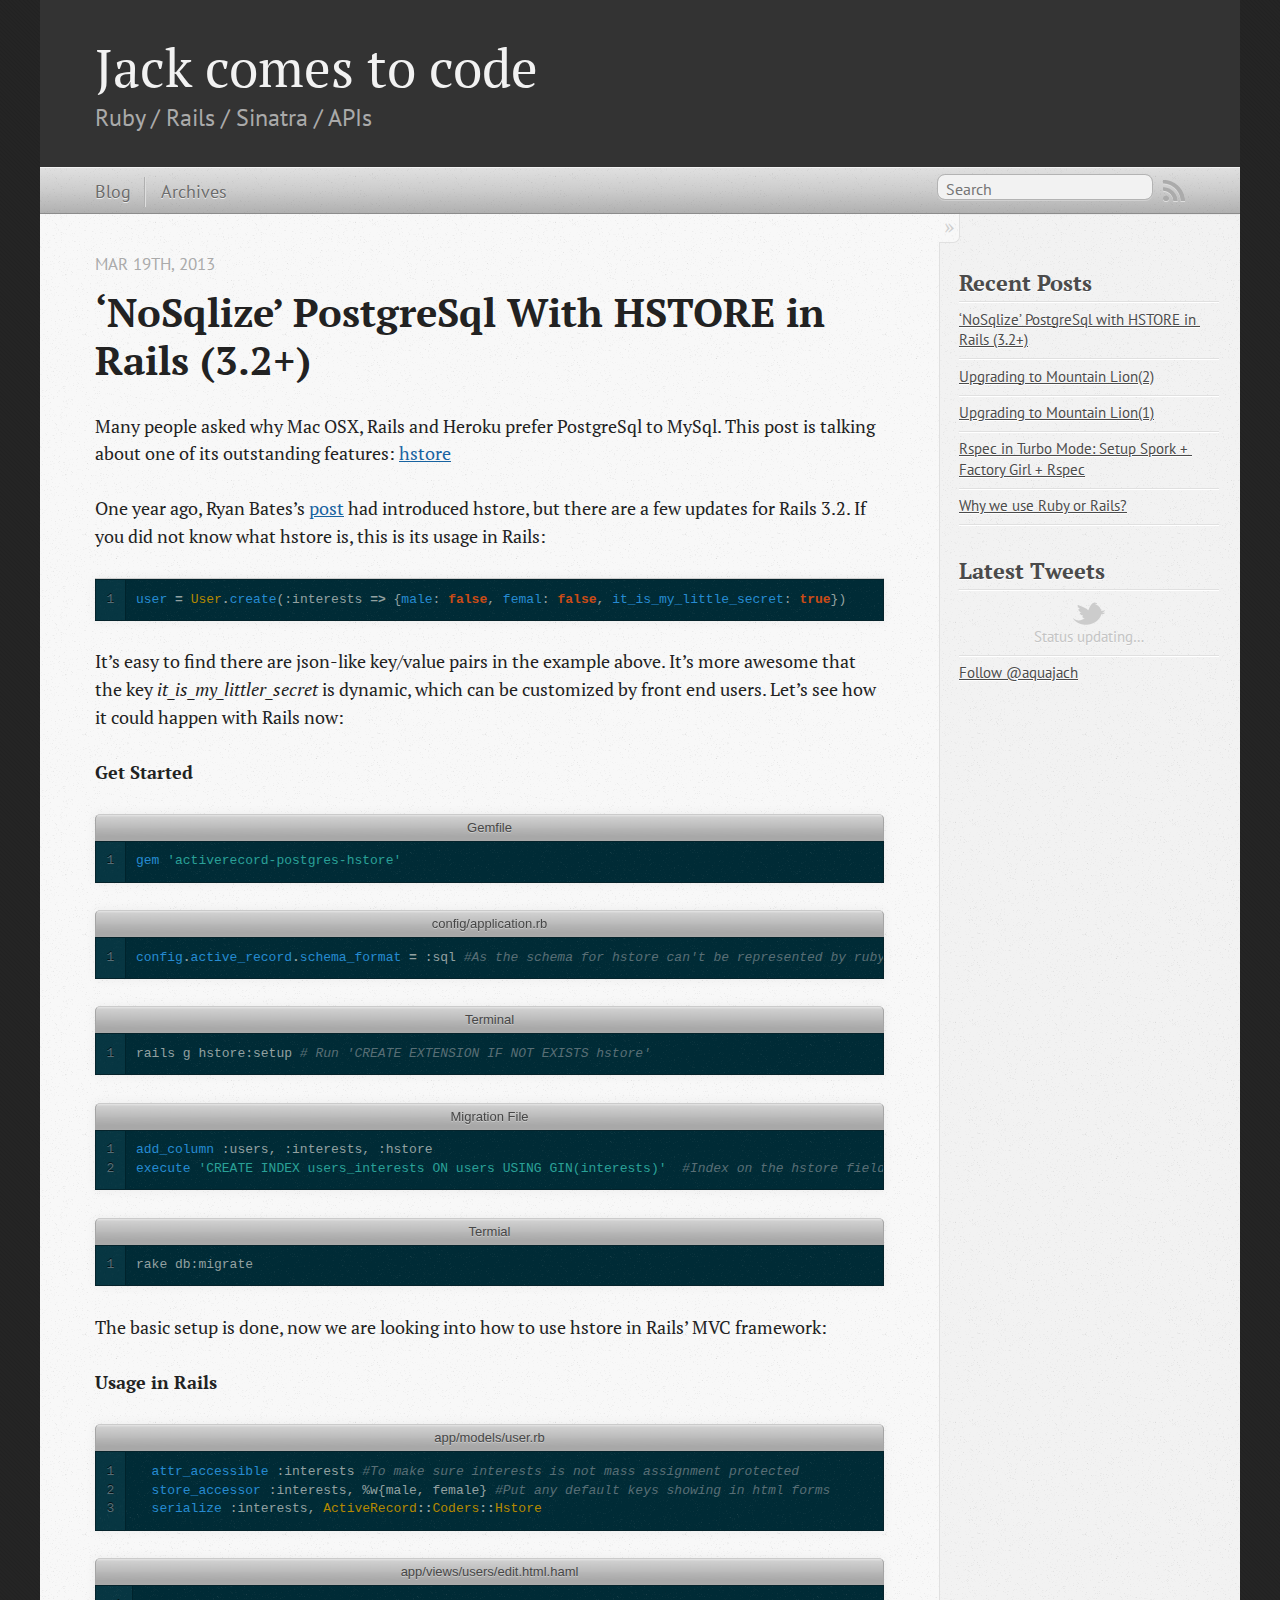
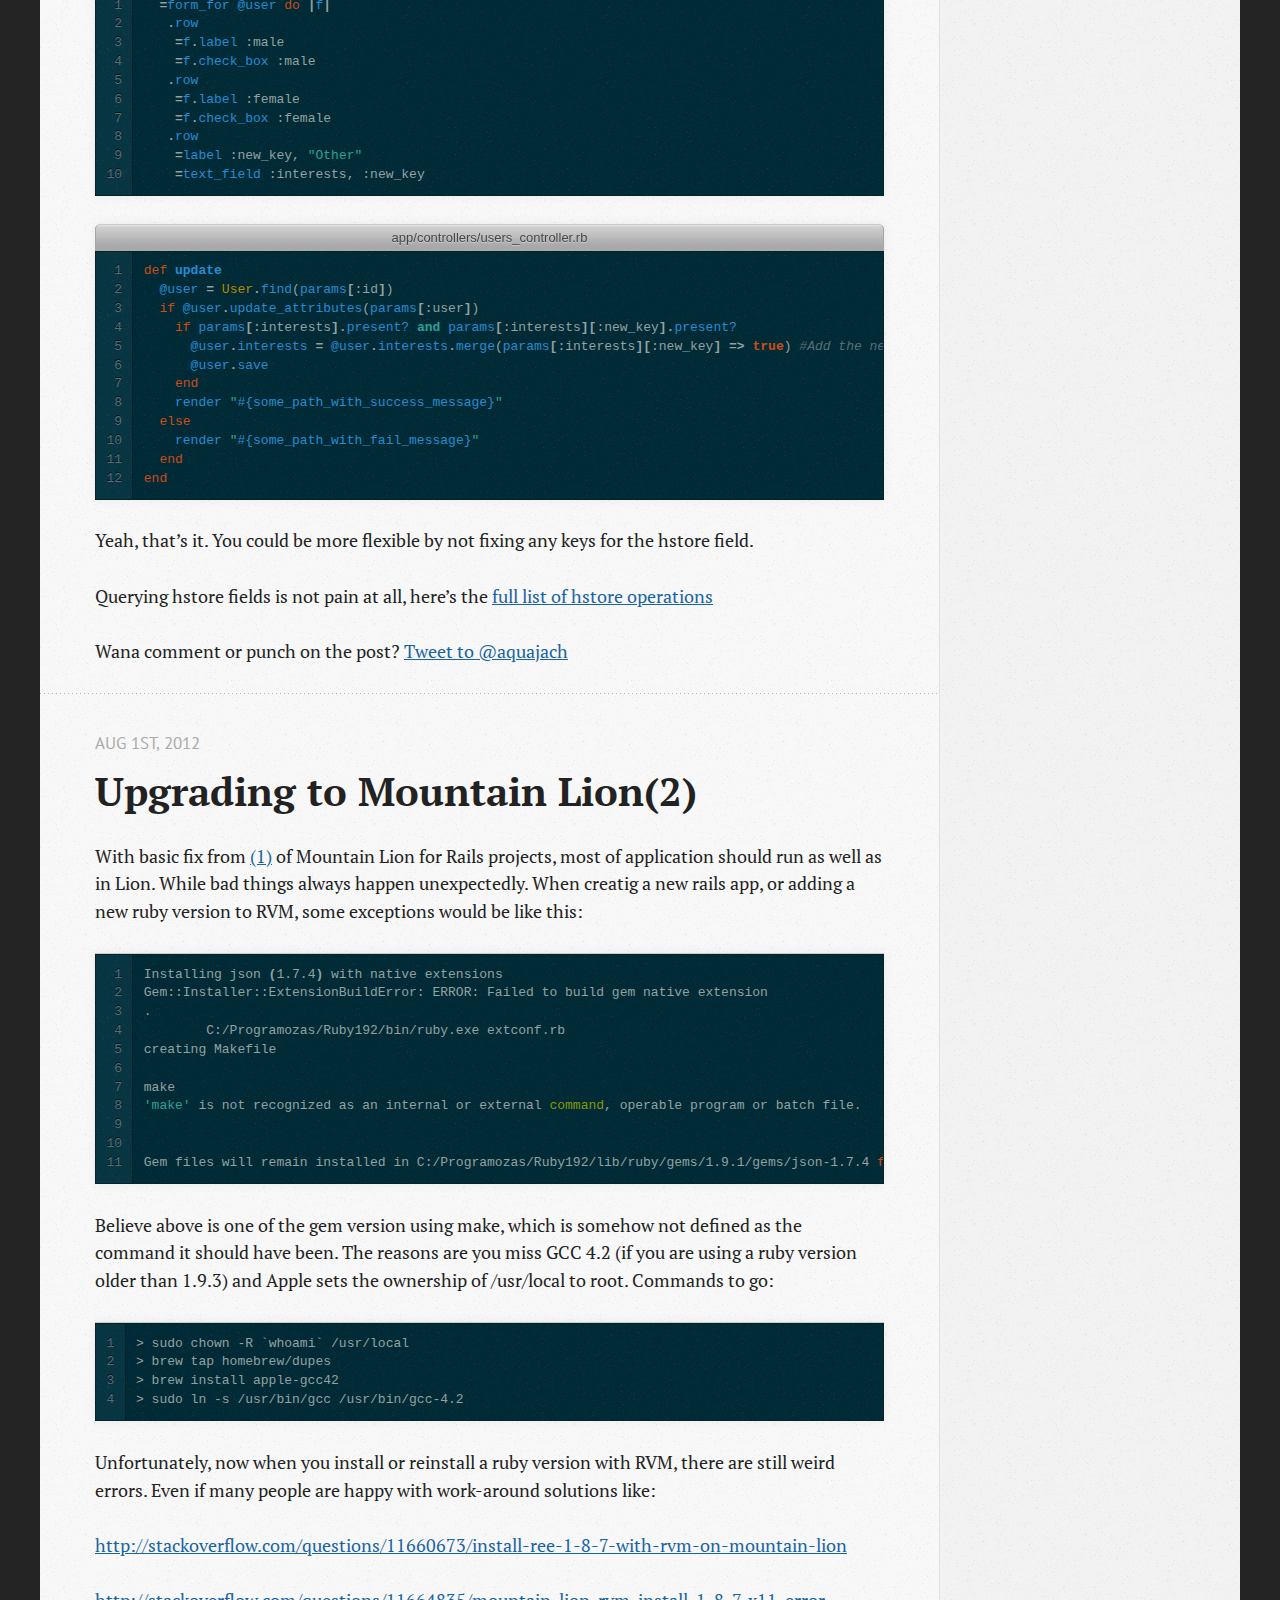
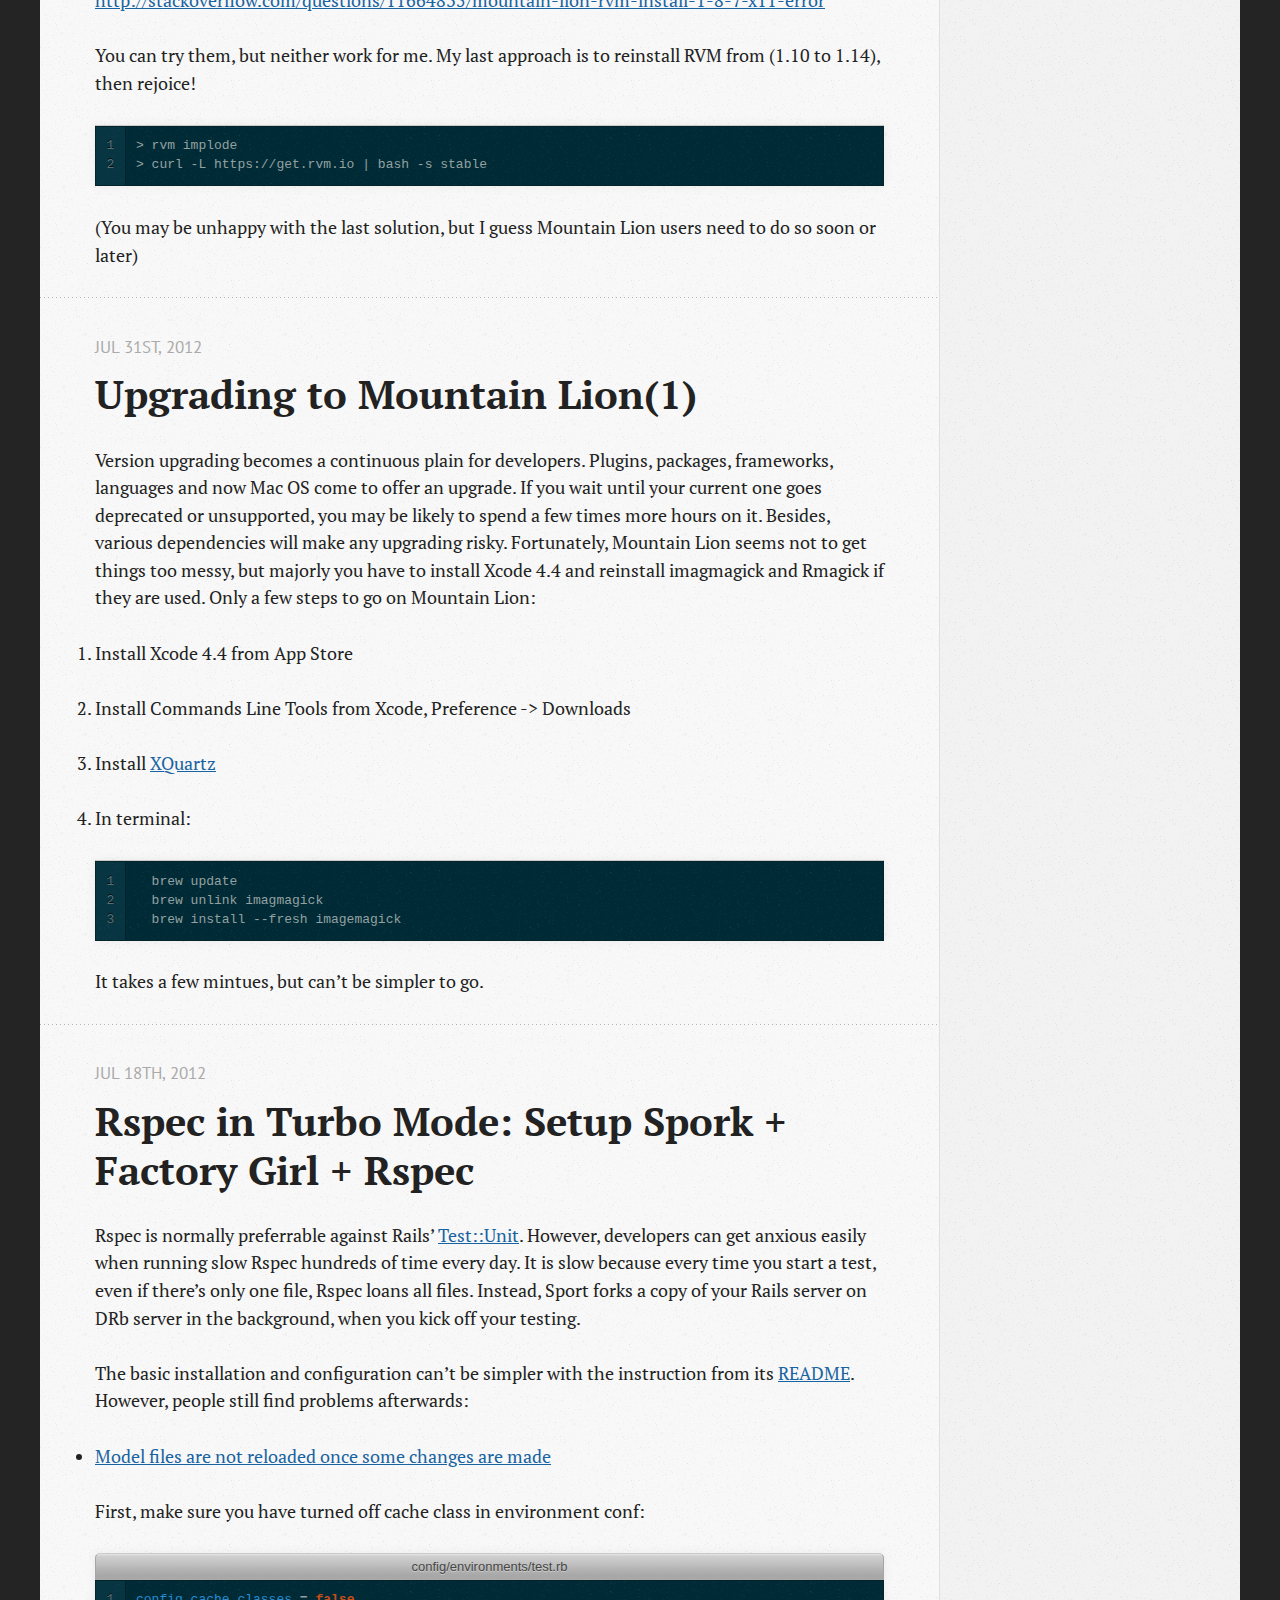
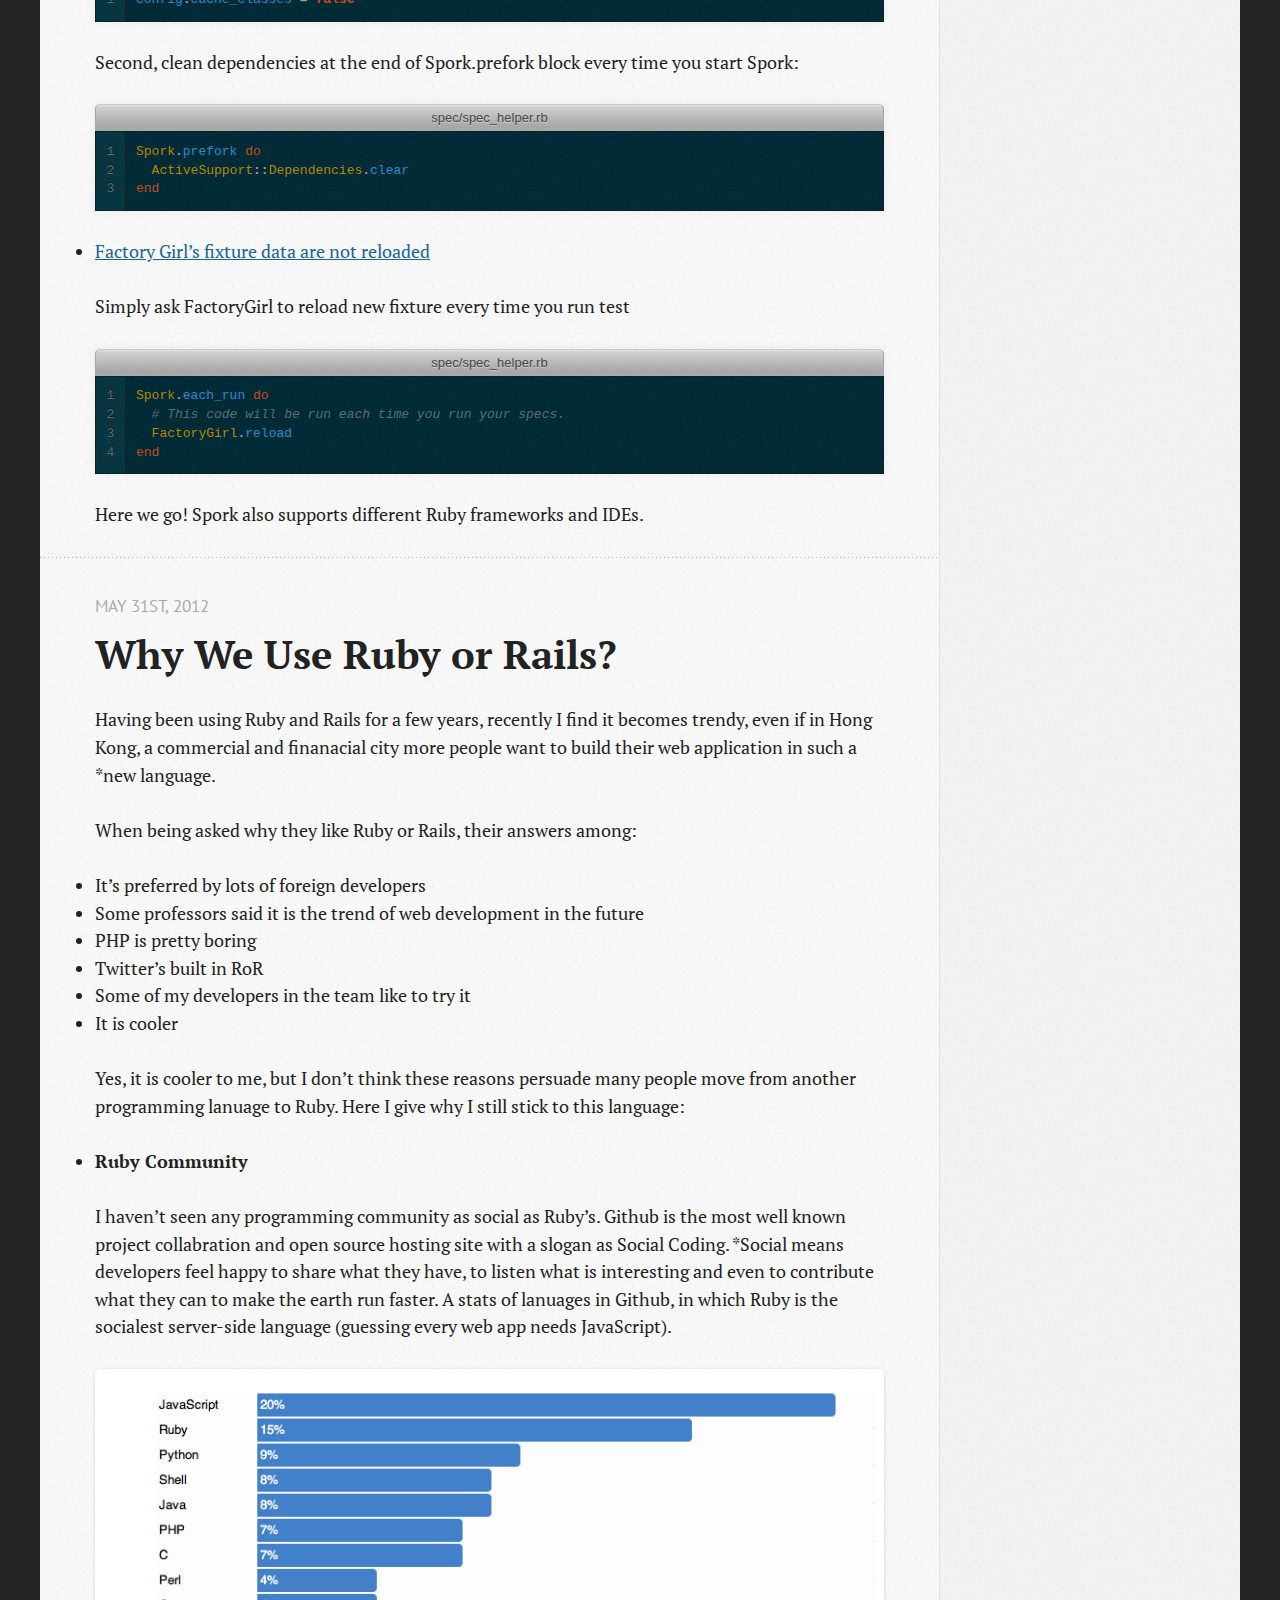
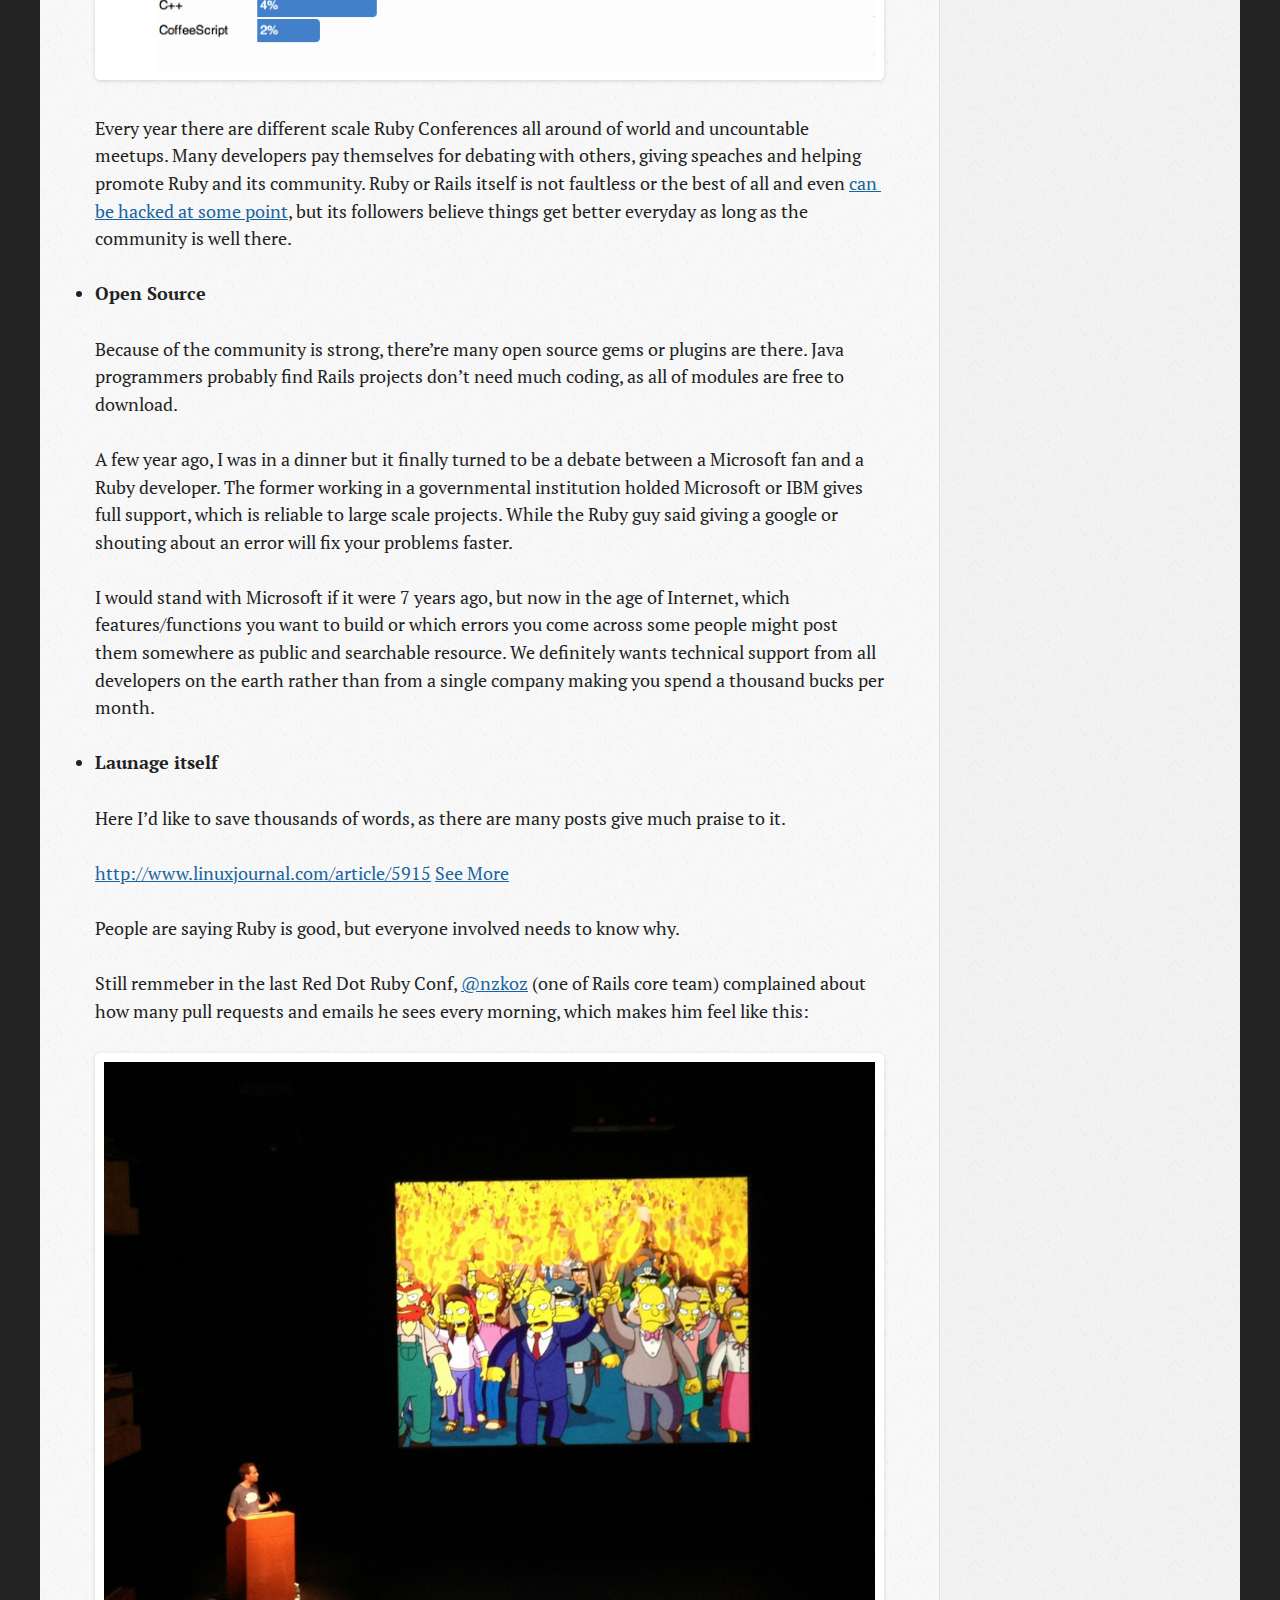
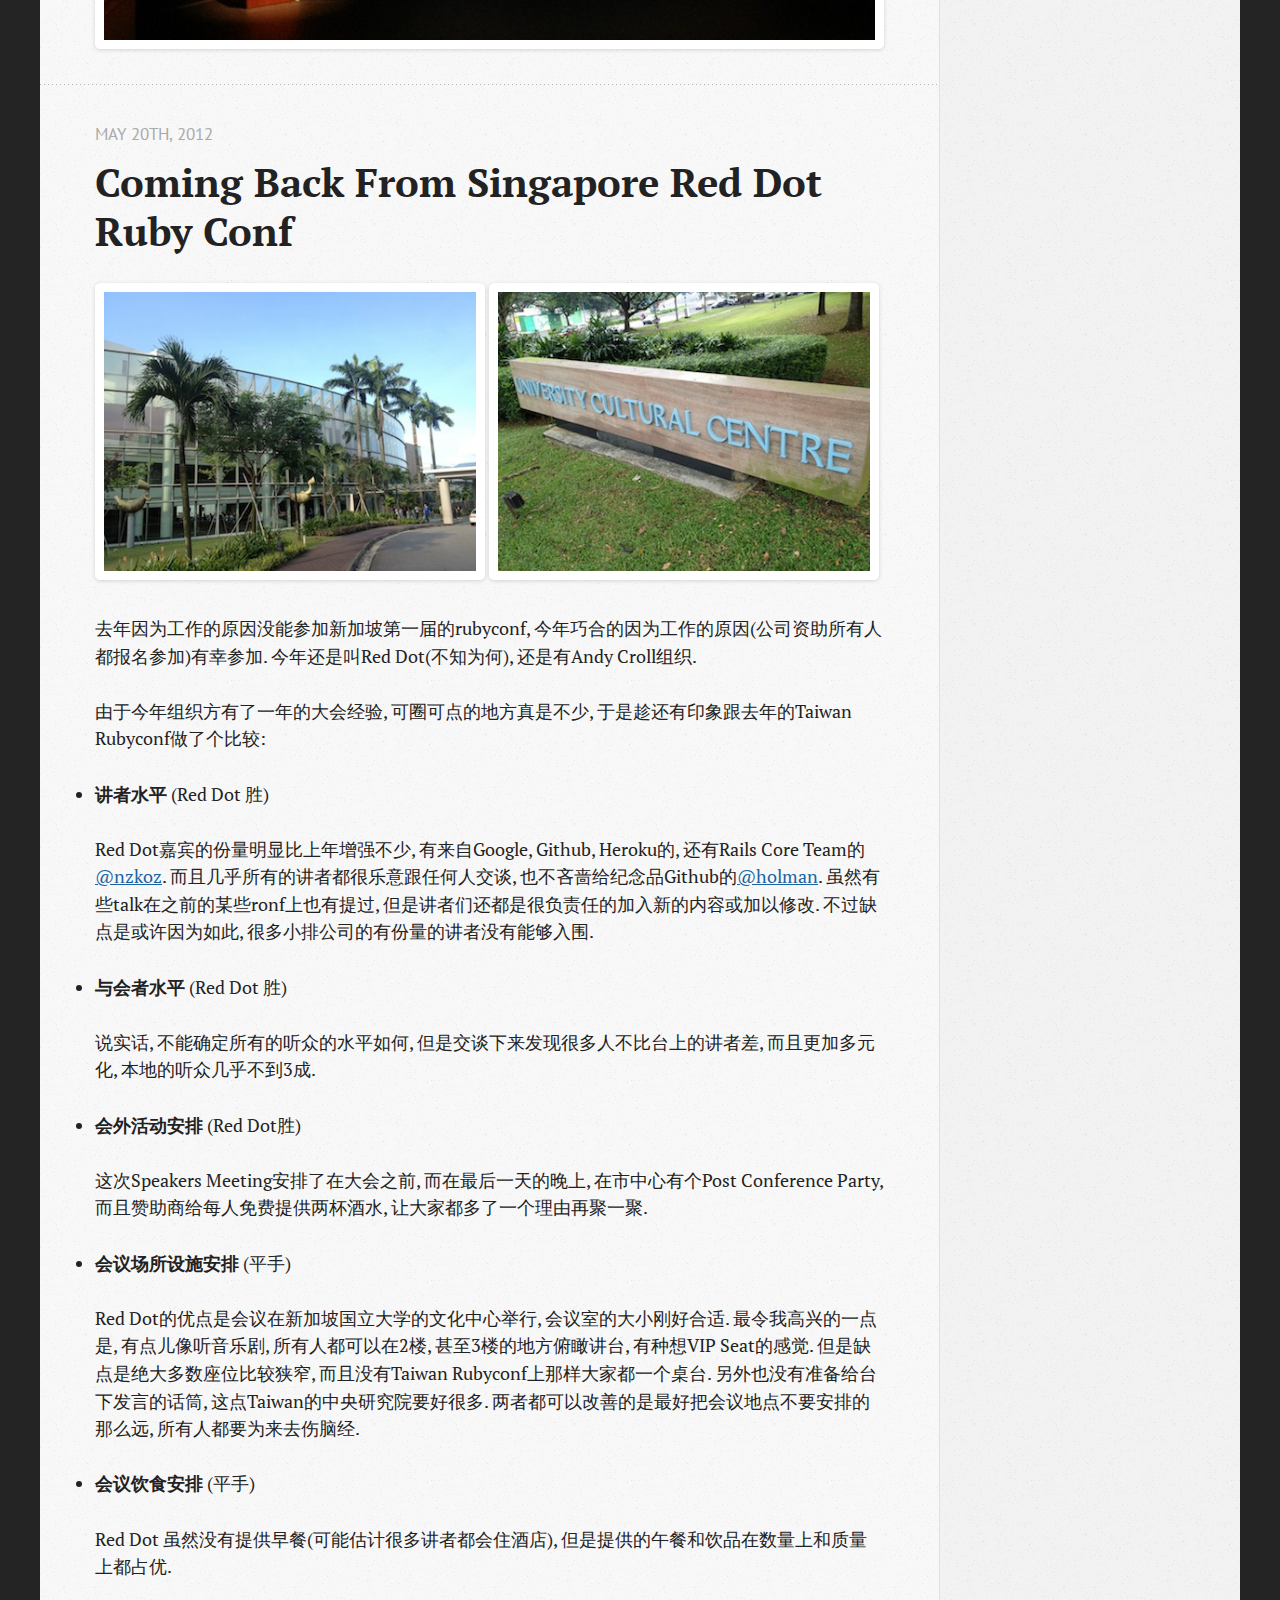
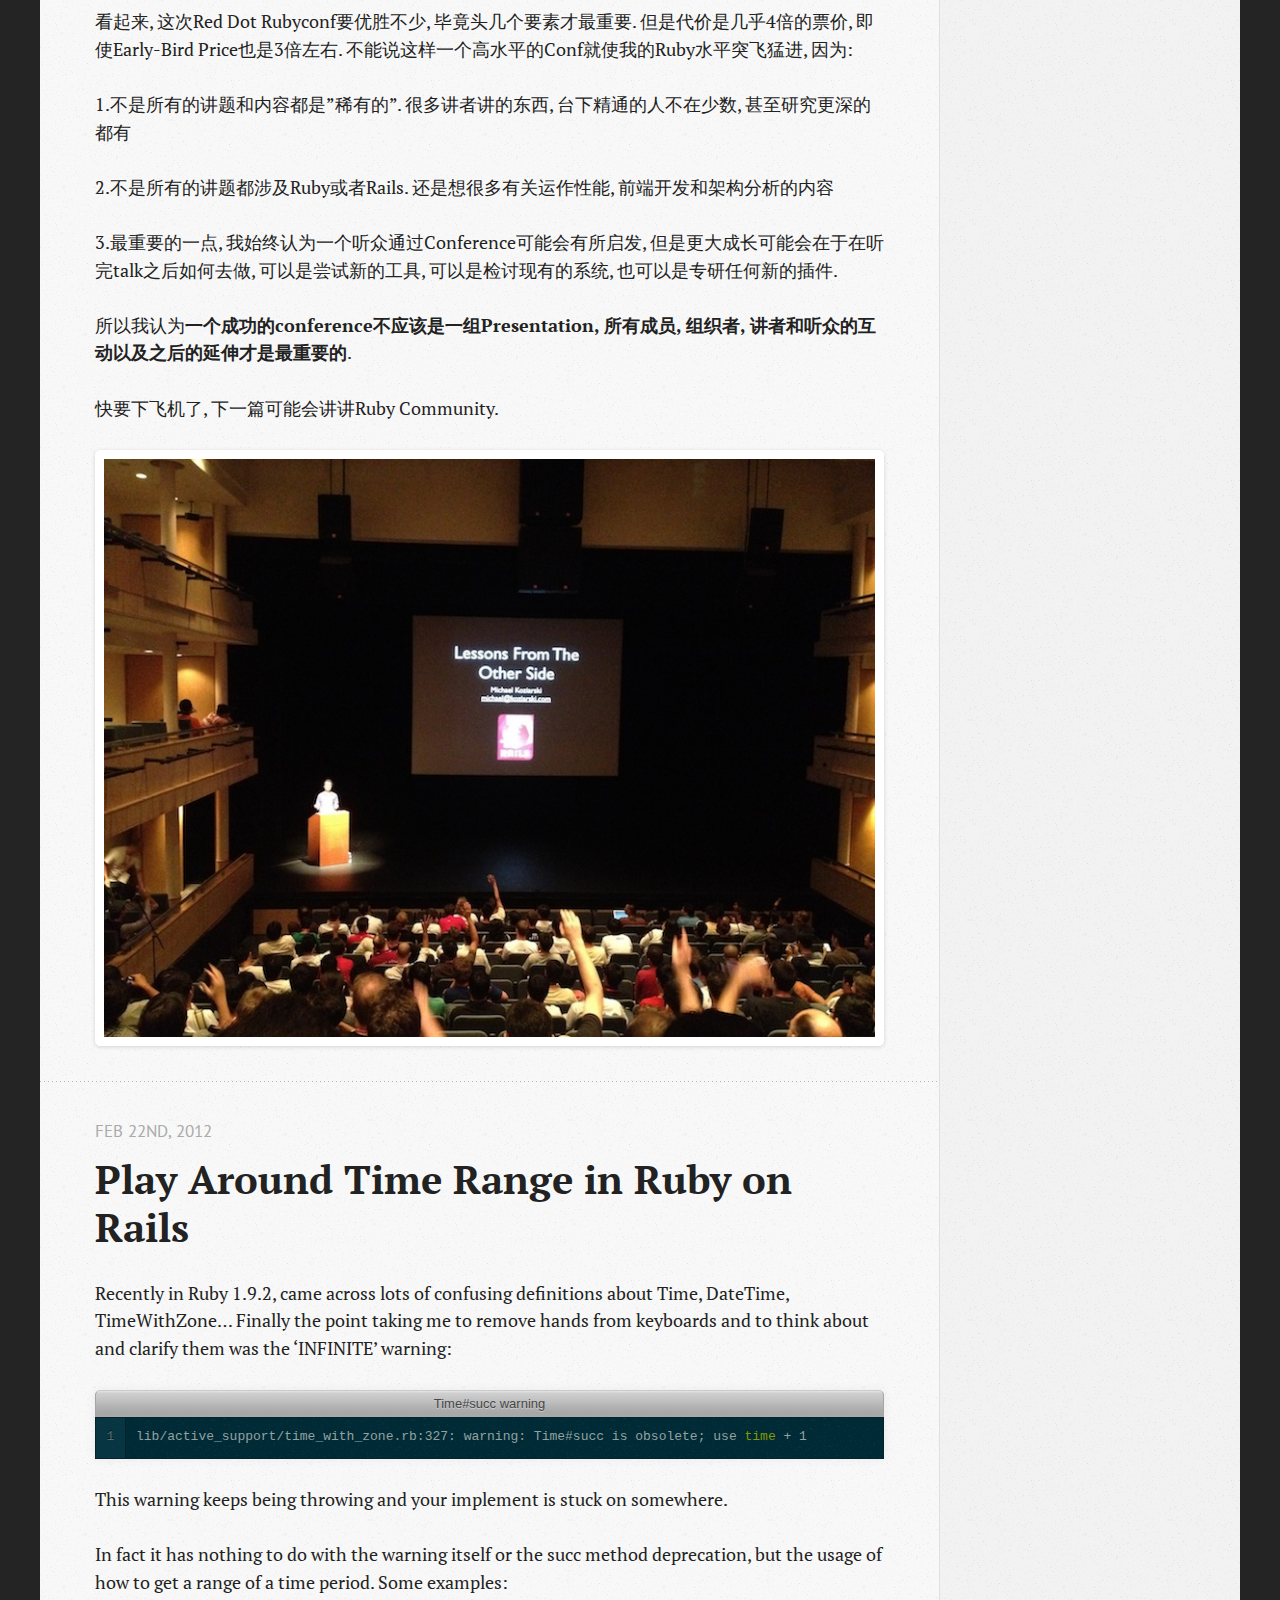
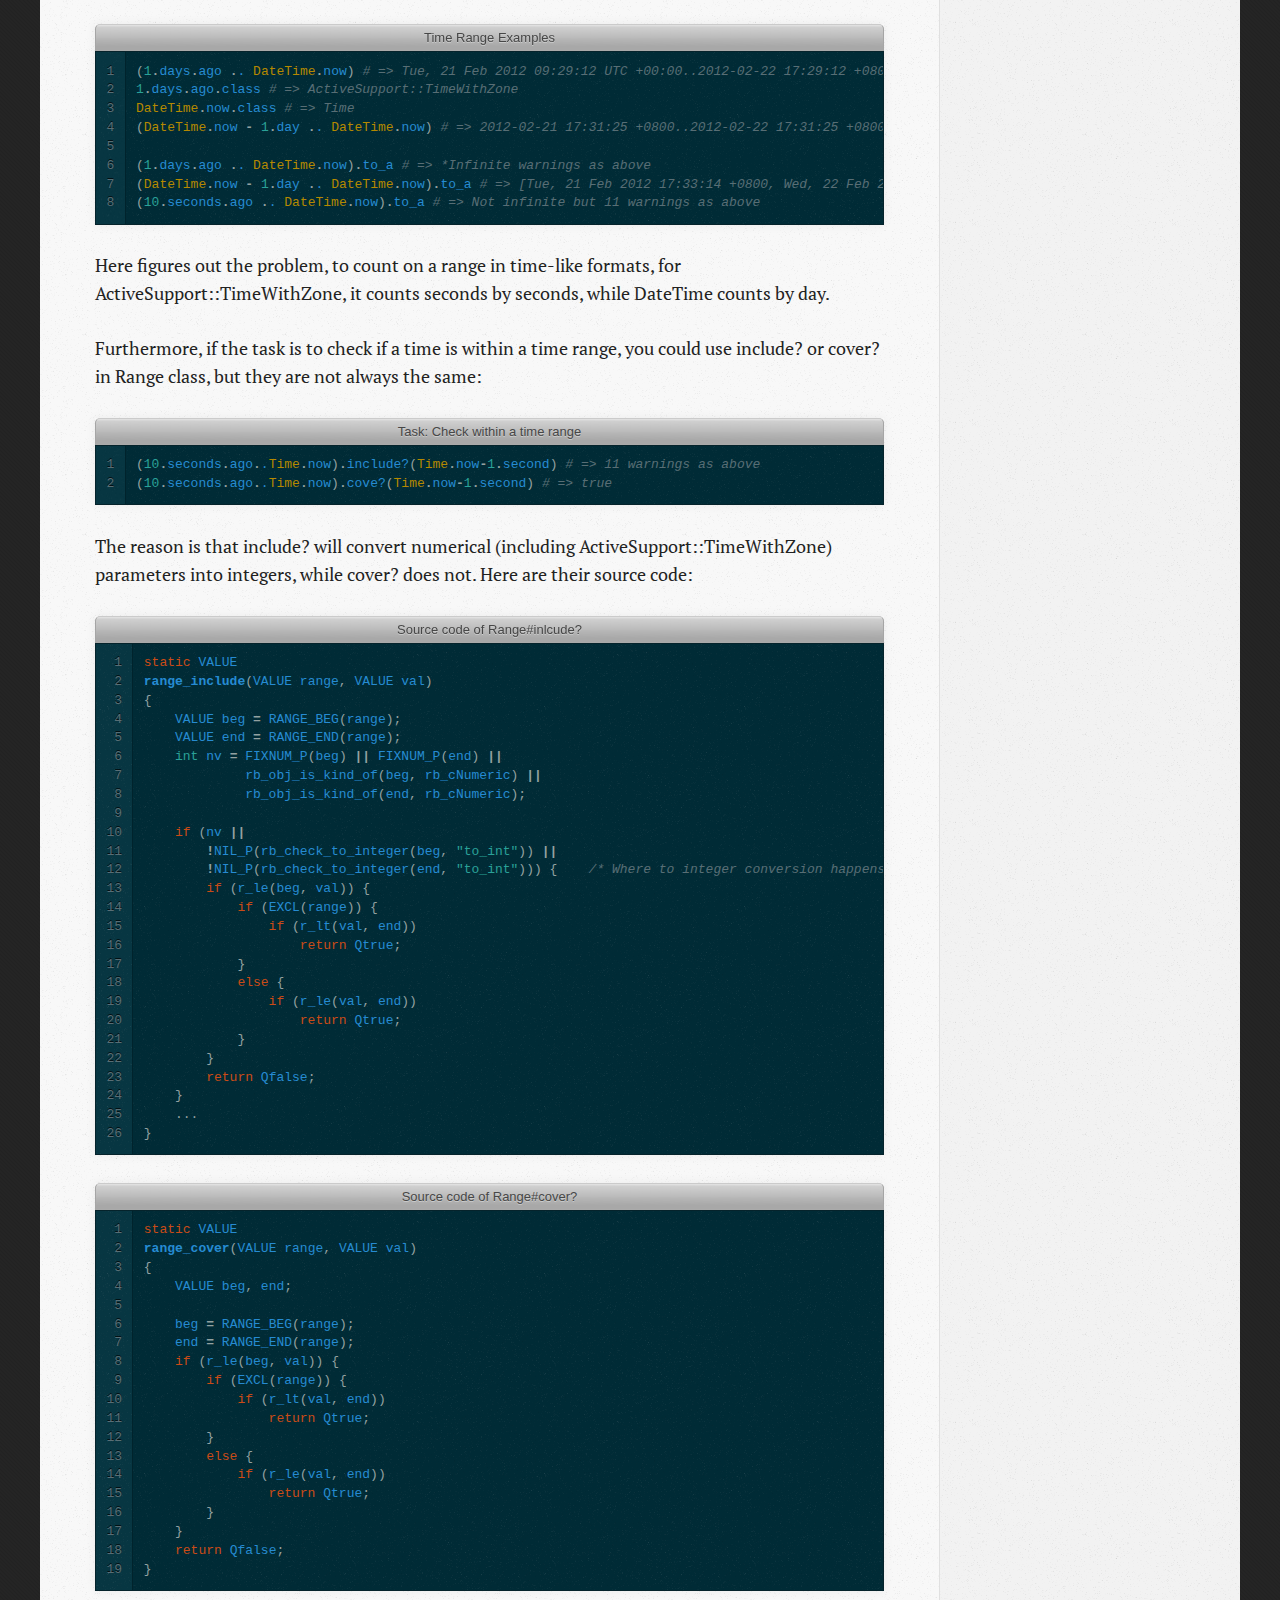
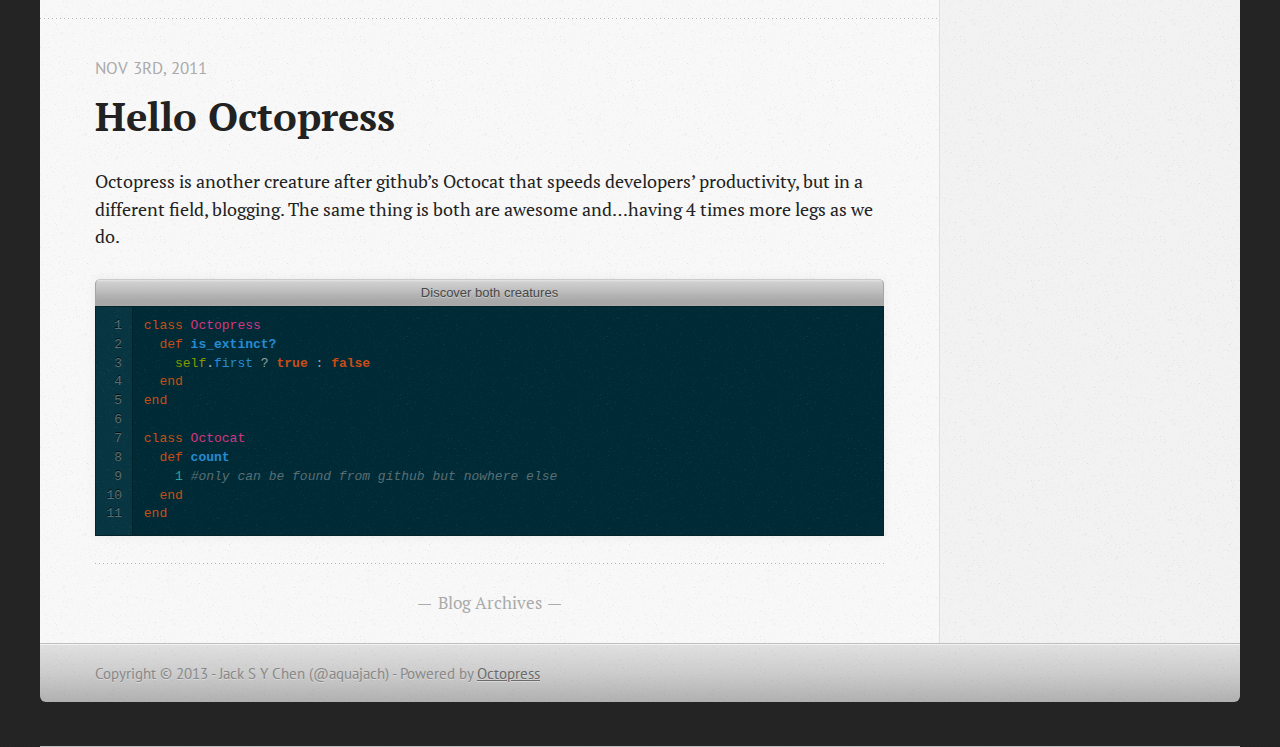
<file: index.html>
<!DOCTYPE html>
<!--[if IEMobile 7 ]><html class="no-js iem7"><![endif]-->
<!--[if lt IE 9]><html class="no-js lte-ie8"><![endif]-->
<!--[if (gt IE 8)|(gt IEMobile 7)|!(IEMobile)|!(IE)]><!--><html class="no-js" lang="en"><!--<![endif]-->
<head>
  <meta charset="utf-8">
  <title>Jack comes to code</title>
  <meta name="author" content="Jack S Y Chen (@aquajach)">

  
  <meta name="description" content="Many people asked why Mac OSX, Rails and Heroku prefer PostgreSql to MySql. This post is talking about one of its outstanding features: hstore One &hellip;">
  

  <!-- http://t.co/dKP3o1e -->
  <meta name="HandheldFriendly" content="True">
  <meta name="MobileOptimized" content="320">
  <meta name="viewport" content="width=device-width, initial-scale=1">

  
  <link rel="canonical" href="http://aquajach.github.com">
  <link href="/favicon.png" rel="icon">
  <link href="/stylesheets/screen.css" media="screen, projection" rel="stylesheet" type="text/css">
  <script src="/javascripts/modernizr-2.0.js"></script>
  <script src="/javascripts/ender.js"></script>
  <script src="/javascripts/octopress.js" type="text/javascript"></script>
  <link href="/atom.xml" rel="alternate" title="Jack comes to code" type="application/atom+xml">
  <!--Fonts from Google"s Web font directory at http://google.com/webfonts -->
<link href="http://fonts.googleapis.com/css?family=PT+Serif:regular,italic,bold,bolditalic" rel="stylesheet" type="text/css">
<link href="http://fonts.googleapis.com/css?family=PT+Sans:regular,italic,bold,bolditalic" rel="stylesheet" type="text/css">

  
  <script type="text/javascript">
    var _gaq = _gaq || [];
    _gaq.push(['_setAccount', 'UA-32267248-1']);
    _gaq.push(['_trackPageview']);

    (function() {
      var ga = document.createElement('script'); ga.type = 'text/javascript'; ga.async = true;
      ga.src = ('https:' == document.location.protocol ? 'https://ssl' : 'http://www') + '.google-analytics.com/ga.js';
      var s = document.getElementsByTagName('script')[0]; s.parentNode.insertBefore(ga, s);
    })();
  </script>


</head>

<body   >
  <header role="banner"><hgroup>
  <h1><a href="/">Jack comes to code</a></h1>
  
    <h2>Ruby / Rails / Sinatra / APIs</h2>
  
</hgroup>

</header>
  <nav role="navigation"><ul class="subscription" data-subscription="rss">
  <li><a href="/atom.xml" rel="subscribe-rss" title="subscribe via RSS">RSS</a></li>
  
</ul>
<form action="http://google.com/search" method="get">
  <fieldset role="search">
    <input type="hidden" name="q" value="site:aquajach.github.com" />
    <input class="search" type="text" name="q" results="0" placeholder="Search"/>
  </fieldset>
</form>
<ul class="main-navigation">
  <li><a href="/">Blog</a></li>
  <li><a href="/blog/archives">Archives</a></li>
</ul>

</nav>
  <div id="main">
    <div id="content">
      <div class="blog-index">
  
  
  
    <article>
      
  <header>
    
      <h1 class="entry-title"><a href="/blog/2013/03/19/nosqlize-postgresql-with-hstore-in-rails-3.2plus/">&#8216;NoSqlize&#8217; PostgreSql With HSTORE in Rails (3.2+)</a></h1>
    
    
      <p class="meta">
        




  

<time datetime="2013-03-19T11:55:00+08:00" pubdate>Mar 19<span>th</span>, 2013</time>
        
      </p>
    
  </header>


  <div class="entry-content"><p>Many people asked why Mac OSX, Rails and Heroku prefer PostgreSql to MySql. This post is talking about one of its outstanding features: <a href="http://www.postgresql.org/docs/9.2/static/hstore.html">hstore</a></p>

<p>One year ago, Ryan Bates&#8217;s <a href="http://railscasts.com/episodes/345-hstore">post</a> had introduced hstore, but there are a few updates for Rails 3.2. If you did not know what hstore is, this
is its usage in Rails:</p>

<figure class='code'><figcaption><span></span></figcaption><div class="highlight"><table><tr><td class="gutter"><pre class="line-numbers"><span class='line-number'>1</span>
</pre></td><td class='code'><pre><code class='ruby'><span class='line'><span class="n">user</span> <span class="o">=</span> <span class="no">User</span><span class="o">.</span><span class="n">create</span><span class="p">(</span><span class="ss">:interests</span> <span class="o">=&gt;</span> <span class="p">{</span><span class="n">male</span><span class="p">:</span> <span class="kp">false</span><span class="p">,</span> <span class="n">femal</span><span class="p">:</span> <span class="kp">false</span><span class="p">,</span> <span class="n">it_is_my_little_secret</span><span class="p">:</span> <span class="kp">true</span><span class="p">})</span>
</span></code></pre></td></tr></table></div></figure>


<p>It&#8217;s easy to find there are json-like key/value pairs in the example above. It&#8217;s more awesome that the key <em>it_is_my_littler_secret</em> is dynamic, which can be customized
by front end users. Let&#8217;s see how it could happen with Rails now:</p>

<p><strong> Get Started </strong></p>

<figure class='code'><figcaption><span>Gemfile</span></figcaption><div class="highlight"><table><tr><td class="gutter"><pre class="line-numbers"><span class='line-number'>1</span>
</pre></td><td class='code'><pre><code class='ruby'><span class='line'><span class="n">gem</span> <span class="s1">&#39;activerecord-postgres-hstore&#39;</span>
</span></code></pre></td></tr></table></div></figure>




<figure class='code'><figcaption><span>config/application.rb</span></figcaption><div class="highlight"><table><tr><td class="gutter"><pre class="line-numbers"><span class='line-number'>1</span>
</pre></td><td class='code'><pre><code class='ruby'><span class='line'><span class="n">config</span><span class="o">.</span><span class="n">active_record</span><span class="o">.</span><span class="n">schema_format</span> <span class="o">=</span> <span class="ss">:sql</span> <span class="c1">#As the schema for hstore can&#39;t be represented by ruby</span>
</span></code></pre></td></tr></table></div></figure>




<figure class='code'><figcaption><span>Terminal</span></figcaption><div class="highlight"><table><tr><td class="gutter"><pre class="line-numbers"><span class='line-number'>1</span>
</pre></td><td class='code'><pre><code class='bash'><span class='line'>rails g hstore:setup <span class="c"># Run &#39;CREATE EXTENSION IF NOT EXISTS hstore&#39;</span>
</span></code></pre></td></tr></table></div></figure>




<figure class='code'><figcaption><span>Migration File</span></figcaption><div class="highlight"><table><tr><td class="gutter"><pre class="line-numbers"><span class='line-number'>1</span>
<span class='line-number'>2</span>
</pre></td><td class='code'><pre><code class='ruby'><span class='line'><span class="n">add_column</span> <span class="ss">:users</span><span class="p">,</span> <span class="ss">:interests</span><span class="p">,</span> <span class="ss">:hstore</span>
</span><span class='line'><span class="n">execute</span> <span class="s1">&#39;CREATE INDEX users_interests ON users USING GIN(interests)&#39;</span>  <span class="c1">#Index on the hstore field</span>
</span></code></pre></td></tr></table></div></figure>




<figure class='code'><figcaption><span>Termial</span></figcaption><div class="highlight"><table><tr><td class="gutter"><pre class="line-numbers"><span class='line-number'>1</span>
</pre></td><td class='code'><pre><code class='bash'><span class='line'>rake db:migrate
</span></code></pre></td></tr></table></div></figure>


<p>The basic setup is done, now we are looking into how to use hstore in Rails&#8217; MVC framework:</p>

<p><strong> Usage in Rails </strong></p>

<figure class='code'><figcaption><span>app/models/user.rb</span></figcaption><div class="highlight"><table><tr><td class="gutter"><pre class="line-numbers"><span class='line-number'>1</span>
<span class='line-number'>2</span>
<span class='line-number'>3</span>
</pre></td><td class='code'><pre><code class='ruby'><span class='line'>  <span class="n">attr_accessible</span> <span class="ss">:interests</span> <span class="c1">#To make sure interests is not mass assignment protected</span>
</span><span class='line'>  <span class="n">store_accessor</span> <span class="ss">:interests</span><span class="p">,</span> <span class="sx">%w{male, female}</span> <span class="c1">#Put any default keys showing in html forms</span>
</span><span class='line'>  <span class="n">serialize</span> <span class="ss">:interests</span><span class="p">,</span> <span class="no">ActiveRecord</span><span class="o">::</span><span class="no">Coders</span><span class="o">::</span><span class="no">Hstore</span>
</span></code></pre></td></tr></table></div></figure>




<figure class='code'><figcaption><span>app/views/users/edit.html.haml</span></figcaption><div class="highlight"><table><tr><td class="gutter"><pre class="line-numbers"><span class='line-number'>1</span>
<span class='line-number'>2</span>
<span class='line-number'>3</span>
<span class='line-number'>4</span>
<span class='line-number'>5</span>
<span class='line-number'>6</span>
<span class='line-number'>7</span>
<span class='line-number'>8</span>
<span class='line-number'>9</span>
<span class='line-number'>10</span>
</pre></td><td class='code'><pre><code class='ruby'><span class='line'>  <span class="o">=</span><span class="n">form_for</span> <span class="vi">@user</span> <span class="k">do</span> <span class="o">|</span><span class="n">f</span><span class="o">|</span>
</span><span class='line'>   <span class="o">.</span><span class="n">row</span>
</span><span class='line'>    <span class="o">=</span><span class="n">f</span><span class="o">.</span><span class="n">label</span> <span class="ss">:male</span>
</span><span class='line'>    <span class="o">=</span><span class="n">f</span><span class="o">.</span><span class="n">check_box</span> <span class="ss">:male</span>
</span><span class='line'>   <span class="o">.</span><span class="n">row</span>
</span><span class='line'>    <span class="o">=</span><span class="n">f</span><span class="o">.</span><span class="n">label</span> <span class="ss">:female</span>
</span><span class='line'>    <span class="o">=</span><span class="n">f</span><span class="o">.</span><span class="n">check_box</span> <span class="ss">:female</span>
</span><span class='line'>   <span class="o">.</span><span class="n">row</span>
</span><span class='line'>    <span class="o">=</span><span class="n">label</span> <span class="ss">:new_key</span><span class="p">,</span> <span class="s2">&quot;Other&quot;</span>
</span><span class='line'>    <span class="o">=</span><span class="n">text_field</span> <span class="ss">:interests</span><span class="p">,</span> <span class="ss">:new_key</span>
</span></code></pre></td></tr></table></div></figure>




<figure class='code'><figcaption><span>app/controllers/users_controller.rb</span></figcaption><div class="highlight"><table><tr><td class="gutter"><pre class="line-numbers"><span class='line-number'>1</span>
<span class='line-number'>2</span>
<span class='line-number'>3</span>
<span class='line-number'>4</span>
<span class='line-number'>5</span>
<span class='line-number'>6</span>
<span class='line-number'>7</span>
<span class='line-number'>8</span>
<span class='line-number'>9</span>
<span class='line-number'>10</span>
<span class='line-number'>11</span>
<span class='line-number'>12</span>
</pre></td><td class='code'><pre><code class='ruby'><span class='line'><span class="k">def</span> <span class="nf">update</span>
</span><span class='line'>  <span class="vi">@user</span> <span class="o">=</span> <span class="no">User</span><span class="o">.</span><span class="n">find</span><span class="p">(</span><span class="n">params</span><span class="o">[</span><span class="ss">:id</span><span class="o">]</span><span class="p">)</span>
</span><span class='line'>  <span class="k">if</span> <span class="vi">@user</span><span class="o">.</span><span class="n">update_attributes</span><span class="p">(</span><span class="n">params</span><span class="o">[</span><span class="ss">:user</span><span class="o">]</span><span class="p">)</span>
</span><span class='line'>    <span class="k">if</span> <span class="n">params</span><span class="o">[</span><span class="ss">:interests</span><span class="o">].</span><span class="n">present?</span> <span class="ow">and</span> <span class="n">params</span><span class="o">[</span><span class="ss">:interests</span><span class="o">][</span><span class="ss">:new_key</span><span class="o">].</span><span class="n">present?</span>
</span><span class='line'>      <span class="vi">@user</span><span class="o">.</span><span class="n">interests</span> <span class="o">=</span> <span class="vi">@user</span><span class="o">.</span><span class="n">interests</span><span class="o">.</span><span class="n">merge</span><span class="p">(</span><span class="n">params</span><span class="o">[</span><span class="ss">:interests</span><span class="o">][</span><span class="ss">:new_key</span><span class="o">]</span> <span class="o">=&gt;</span> <span class="kp">true</span><span class="p">)</span> <span class="c1">#Add the new key to the interests</span>
</span><span class='line'>      <span class="vi">@user</span><span class="o">.</span><span class="n">save</span>
</span><span class='line'>    <span class="k">end</span>
</span><span class='line'>    <span class="n">render</span> <span class="s2">&quot;</span><span class="si">#{</span><span class="n">some_path_with_success_message</span><span class="si">}</span><span class="s2">&quot;</span>
</span><span class='line'>  <span class="k">else</span>
</span><span class='line'>    <span class="n">render</span> <span class="s2">&quot;</span><span class="si">#{</span><span class="n">some_path_with_fail_message</span><span class="si">}</span><span class="s2">&quot;</span>
</span><span class='line'>  <span class="k">end</span>
</span><span class='line'><span class="k">end</span>
</span></code></pre></td></tr></table></div></figure>


<p>Yeah, that&#8217;s it. You could be more flexible by not fixing any keys for the hstore field.</p>

<p>Querying hstore fields is not pain at all, here&#8217;s the <a href="http://www.postgresql.org/docs/9.2/static/hstore.html#AEN140247">full list of hstore operations</a></p>

<p>Wana comment or punch on the post?
<a href="https://twitter.com/intent/tweet?screen_name=aquajach" class="twitter-mention-button" data-related="aquajach">Tweet to @aquajach</a></p>

<script>!function(d,s,id){var js,fjs=d.getElementsByTagName(s)[0];if(!d.getElementById(id)){js=d.createElement(s);js.id=id;js.src="//platform.twitter.com/widgets.js";fjs.parentNode.insertBefore(js,fjs);}}(document,"script","twitter-wjs");</script>



</div>
  
  


    </article>
  
  
    <article>
      
  <header>
    
      <h1 class="entry-title"><a href="/blog/2012/08/01/upgrading-to-mountain-lion-2/">Upgrading to Mountain Lion(2)</a></h1>
    
    
      <p class="meta">
        




  

<time datetime="2012-08-01T21:48:00+08:00" pubdate>Aug 1<span>st</span>, 2012</time>
        
      </p>
    
  </header>


  <div class="entry-content"><p>With basic fix from <a href="http://ruby.jieck.com/blog/2012/07/31/upgrading-to-mountain-lion-1/">(1)</a> of Mountain Lion for Rails projects, most of application
should run as well as in Lion. While bad things always happen unexpectedly. When creatig a new rails app, or adding a new ruby version to RVM, some exceptions
would be like this:</p>

<figure class='code'><figcaption><span></span></figcaption><div class="highlight"><table><tr><td class="gutter"><pre class="line-numbers"><span class='line-number'>1</span>
<span class='line-number'>2</span>
<span class='line-number'>3</span>
<span class='line-number'>4</span>
<span class='line-number'>5</span>
<span class='line-number'>6</span>
<span class='line-number'>7</span>
<span class='line-number'>8</span>
<span class='line-number'>9</span>
<span class='line-number'>10</span>
<span class='line-number'>11</span>
</pre></td><td class='code'><pre><code class='bash'><span class='line'>Installing json <span class="o">(</span>1.7.4<span class="o">)</span> with native extensions
</span><span class='line'>Gem::Installer::ExtensionBuildError: ERROR: Failed to build gem native extension
</span><span class='line'>.
</span><span class='line'>        C:/Programozas/Ruby192/bin/ruby.exe extconf.rb
</span><span class='line'>creating Makefile
</span><span class='line'>
</span><span class='line'>make
</span><span class='line'><span class="s1">&#39;make&#39;</span> is not recognized as an internal or external <span class="nb">command</span>, operable program or batch file.
</span><span class='line'>
</span><span class='line'>
</span><span class='line'>Gem files will remain installed in C:/Programozas/Ruby192/lib/ruby/gems/1.9.1/gems/json-1.7.4 <span class="k">for </span>inspection.
</span></code></pre></td></tr></table></div></figure>


<p>Believe above is one of the gem version using make, which is somehow not defined as the command it should have been. The reasons are you miss GCC 4.2
(if you are using a ruby version older than 1.9.3) and Apple sets the ownership of /usr/local to root. Commands to go:</p>

<figure class='code'><figcaption><span></span></figcaption><div class="highlight"><table><tr><td class="gutter"><pre class="line-numbers"><span class='line-number'>1</span>
<span class='line-number'>2</span>
<span class='line-number'>3</span>
<span class='line-number'>4</span>
</pre></td><td class='code'><pre><code class='bash'><span class='line'>&gt; sudo chown -R <span class="sb">`</span>whoami<span class="sb">`</span> /usr/local
</span><span class='line'>&gt; brew tap homebrew/dupes
</span><span class='line'>&gt; brew install apple-gcc42
</span><span class='line'>&gt; sudo ln -s /usr/bin/gcc /usr/bin/gcc-4.2
</span></code></pre></td></tr></table></div></figure>


<p>Unfortunately, now when you install or reinstall a ruby version with RVM, there are still weird errors. Even if many people are happy with work-around
solutions like:</p>

<p><a href="http://stackoverflow.com/questions/11660673/install-ree-1-8-7-with-rvm-on-mountain-lion">http://stackoverflow.com/questions/11660673/install-ree-1-8-7-with-rvm-on-mountain-lion</a></p>

<p><a href="http://stackoverflow.com/questions/11664835/mountain-lion-rvm-install-1-8-7-x11-error">http://stackoverflow.com/questions/11664835/mountain-lion-rvm-install-1-8-7-x11-error</a></p>

<p>You can try them, but neither work for me. My last approach is to reinstall RVM from (1.10 to 1.14), then rejoice!</p>

<figure class='code'><figcaption><span></span></figcaption><div class="highlight"><table><tr><td class="gutter"><pre class="line-numbers"><span class='line-number'>1</span>
<span class='line-number'>2</span>
</pre></td><td class='code'><pre><code class='bash'><span class='line'>&gt; rvm implode
</span><span class='line'>&gt; curl -L https://get.rvm.io | bash -s stable
</span></code></pre></td></tr></table></div></figure>


<p>(You may be unhappy with the last solution, but I guess Mountain Lion users need to do so soon or later)</p>
</div>
  
  


    </article>
  
  
    <article>
      
  <header>
    
      <h1 class="entry-title"><a href="/blog/2012/07/31/upgrading-to-mountain-lion-1/">Upgrading to Mountain Lion(1)</a></h1>
    
    
      <p class="meta">
        




  

<time datetime="2012-07-31T14:29:00+08:00" pubdate>Jul 31<span>st</span>, 2012</time>
        
      </p>
    
  </header>


  <div class="entry-content"><p>Version upgrading becomes a continuous plain for developers. Plugins, packages, frameworks, languages and now Mac OS come to offer an upgrade. If you wait until your current
one goes deprecated or unsupported, you may be likely to spend a few times more hours on it. Besides, various dependencies will make any upgrading risky. Fortunately, Mountain Lion
seems not to get things too messy, but majorly you have to install Xcode 4.4 and reinstall imagmagick and Rmagick if they are used. Only a few steps to go on Mountain Lion:</p>

<ol>
<li><p>Install Xcode 4.4 from App Store</p></li>
<li><p>Install Commands Line Tools from Xcode, Preference -> Downloads</p></li>
<li><p>Install <a href="http://xquartz.macosforge.org/trac/wiki/X112.7.2">XQuartz</a></p></li>
<li><p>In terminal:</p></li>
</ol>


<figure class='code'><figcaption><span></span></figcaption><div class="highlight"><table><tr><td class="gutter"><pre class="line-numbers"><span class='line-number'>1</span>
<span class='line-number'>2</span>
<span class='line-number'>3</span>
</pre></td><td class='code'><pre><code class='bash'><span class='line'>  brew update
</span><span class='line'>  brew unlink imagmagick
</span><span class='line'>  brew install --fresh imagemagick
</span></code></pre></td></tr></table></div></figure>


<p>It takes a few mintues, but can&#8217;t be simpler to go.</p>
</div>
  
  


    </article>
  
  
    <article>
      
  <header>
    
      <h1 class="entry-title"><a href="/blog/2012/07/18/rspec-in-turbo-mode-setup-spork-plus-factory-girl-plus-rspec/">Rspec in Turbo Mode: Setup Spork + Factory Girl + Rspec</a></h1>
    
    
      <p class="meta">
        




  

<time datetime="2012-07-18T14:54:00+08:00" pubdate>Jul 18<span>th</span>, 2012</time>
        
      </p>
    
  </header>


  <div class="entry-content"><p>Rspec is normally preferrable against Rails&#8217; <a href="http://guides.rubyonrails.org/testing.html">Test::Unit</a>. However, developers
can get anxious easily when running slow Rspec hundreds of time every day. It is slow because every time you start a test, even if there&#8217;s only one file,
Rspec loans all files. Instead, Sport forks a copy of your Rails server on DRb server in the background, when you kick off your testing.</p>

<p>The basic installation and configuration can&#8217;t be simpler with the instruction from its <a href="https://github.com/sporkrb/spork/">README</a>. However, people still
find problems afterwards:</p>

<ul>
<li><a href="https://github.com/sporkrb/spork/issues/37">Model files are not reloaded once some changes are made</a></li>
</ul>


<p>First, make sure you have turned off cache class in environment conf:</p>

<figure class='code'><figcaption><span>config/environments/test.rb</span></figcaption><div class="highlight"><table><tr><td class="gutter"><pre class="line-numbers"><span class='line-number'>1</span>
</pre></td><td class='code'><pre><code class='ruby'><span class='line'><span class="n">config</span><span class="o">.</span><span class="n">cache_classes</span> <span class="o">=</span> <span class="kp">false</span>
</span></code></pre></td></tr></table></div></figure>


<p>Second, clean dependencies at the end of Spork.prefork block every time you start Spork:</p>

<figure class='code'><figcaption><span>spec/spec_helper.rb</span></figcaption><div class="highlight"><table><tr><td class="gutter"><pre class="line-numbers"><span class='line-number'>1</span>
<span class='line-number'>2</span>
<span class='line-number'>3</span>
</pre></td><td class='code'><pre><code class='ruby'><span class='line'><span class="no">Spork</span><span class="o">.</span><span class="n">prefork</span> <span class="k">do</span>
</span><span class='line'>  <span class="no">ActiveSupport</span><span class="o">::</span><span class="no">Dependencies</span><span class="o">.</span><span class="n">clear</span>
</span><span class='line'><span class="k">end</span>
</span></code></pre></td></tr></table></div></figure>


<ul>
<li><a href="https://groups.google.com/forum/?fromgroups#!topic/factory_girl/IZqIy1pvdZ0">Factory Girl&#8217;s fixture data are not reloaded</a></li>
</ul>


<p>Simply ask FactoryGirl to reload new fixture every time you run test</p>

<figure class='code'><figcaption><span>spec/spec_helper.rb</span></figcaption><div class="highlight"><table><tr><td class="gutter"><pre class="line-numbers"><span class='line-number'>1</span>
<span class='line-number'>2</span>
<span class='line-number'>3</span>
<span class='line-number'>4</span>
</pre></td><td class='code'><pre><code class='ruby'><span class='line'><span class="no">Spork</span><span class="o">.</span><span class="n">each_run</span> <span class="k">do</span>
</span><span class='line'>  <span class="c1"># This code will be run each time you run your specs.</span>
</span><span class='line'>  <span class="no">FactoryGirl</span><span class="o">.</span><span class="n">reload</span>
</span><span class='line'><span class="k">end</span>
</span></code></pre></td></tr></table></div></figure>


<p>Here we go! Spork also supports different Ruby frameworks and IDEs.</p>
</div>
  
  


    </article>
  
  
    <article>
      
  <header>
    
      <h1 class="entry-title"><a href="/blog/2012/05/31/why-we-use-ruby-or-rails/">Why We Use Ruby or Rails?</a></h1>
    
    
      <p class="meta">
        




  

<time datetime="2012-05-31T15:24:00+08:00" pubdate>May 31<span>st</span>, 2012</time>
        
      </p>
    
  </header>


  <div class="entry-content"><p>Having been using Ruby and Rails for a few years, recently I find it becomes trendy, even if in Hong Kong, a commercial and finanacial city more people want to build their web application in such a *new language.</p>

<p>When being asked why they like Ruby or Rails, their answers among:</p>

<ul>
<li>It&#8217;s preferred by lots of foreign developers</li>
<li>Some professors said it is the trend of web development in the future</li>
<li>PHP is pretty boring</li>
<li>Twitter&#8217;s built in RoR</li>
<li>Some of my developers in the team like to try it</li>
<li>It is cooler</li>
</ul>


<p>Yes, it is cooler to me, but I don&#8217;t think these reasons persuade many people move from another programming lanuage to Ruby. Here I give why I still stick to this language:</p>

<ul>
<li><strong>Ruby Community</strong></li>
</ul>


<p>I haven&#8217;t seen any programming community as social as Ruby&#8217;s. Github is the most well known project collabration and open source hosting site with a slogan as Social Coding. *Social means developers feel happy to share what they have, to listen what is interesting and even to contribute what they can to make the earth run faster. A stats of lanuages in Github, in which Ruby is the socialest server-side language (guessing every web app needs JavaScript).</p>

<p><img src="/images/languages_in_github.png" title="Lanuages in Github" ></p>

<p>Every year there are different scale Ruby Conferences all around of world and uncountable meetups. Many developers pay themselves for debating with others, giving speaches and helping promote Ruby and its community. Ruby or Rails itself is not faultless or the best of all and even <a href="https://gist.github.com/1978249">can be hacked at some point</a>, but its followers believe things get better everyday as long as the community is well there.</p>

<ul>
<li><strong>Open Source</strong></li>
</ul>


<p>Because of the community is strong, there&#8217;re many open source gems or plugins are there. Java programmers probably find Rails projects don&#8217;t need much coding, as all of modules are free to download.</p>

<p>A few year ago, I was in a dinner but it finally turned to be a debate between a Microsoft fan and a Ruby developer. The former working in a governmental institution holded Microsoft or IBM gives full support, which is reliable to large scale projects. While the Ruby guy said giving a google or shouting about an error will fix your problems faster.</p>

<p>I would stand with Microsoft if it were 7 years ago, but now in the age of Internet, which features/functions you want to build or which errors you come across some people might post them somewhere as public and searchable resource. We definitely wants technical support from all developers on the earth rather than from a single company making you spend a thousand bucks per month.</p>

<ul>
<li><strong>Launage itself</strong></li>
</ul>


<p>Here I&#8217;d like to save thousands of words, as there are many posts give much praise to it.</p>

<p><a href="http://www.linuxjournal.com/article/5915">http://www.linuxjournal.com/article/5915</a> <a href="https://www.google.com.hk/search?q=ruby+advantages&amp;oq=ruby+advantages">See More</a></p>

<p>People are saying Ruby is good, but everyone involved needs to know why.</p>

<p>Still remmeber in the last Red Dot Ruby Conf, <a href="http://www.twitter.com/nzkoz">@nzkoz</a> (one of Rails core team) complained about how many pull requests and emails he sees every morning, which makes him feel like this:</p>

<p><img src="/images/ruby_community.jpg" title="Rubiests are coming to burn my house everyday" ></p>
</div>
  
  


    </article>
  
  
    <article>
      
  <header>
    
      <h1 class="entry-title"><a href="/blog/2012/05/20/singapore-red-dot-ruby-conf-gui-lai/">Coming Back From Singapore Red Dot Ruby Conf</a></h1>
    
    
      <p class="meta">
        




  

<time datetime="2012-05-20T19:54:00+08:00" pubdate>May 20<span>th</span>, 2012</time>
        
      </p>
    
  </header>


  <div class="entry-content"><p><img src="/images/IMG_0492.jpg" width="390" height="298" title="NUS Culture Center #1" >
<img src="/images/IMG_0471.jpg" width="390" height="298" title="NUS Culture Center #2" ></p>

<p>去年因为工作的原因没能参加新加坡第一届的rubyconf, 今年巧合的因为工作的原因(公司资助所有人都报名参加)有幸参加. 今年还是叫Red Dot(不知为何), 还是有Andy Croll组织.</p>

<p>由于今年组织方有了一年的大会经验, 可圈可点的地方真是不少, 于是趁还有印象跟去年的Taiwan Rubyconf做了个比较:</p>

<ul>
<li><strong>讲者水平</strong> (Red Dot 胜)</li>
</ul>


<p>Red Dot嘉宾的份量明显比上年增强不少, 有来自Google, Github, Heroku的, 还有Rails Core Team的<a href="http://www.twitter.com/nzkoz">@nzkoz</a>. 而且几乎所有的讲者都很乐意跟任何人交谈, 也不吝啬给纪念品Github的<a href="http://twitter.com/holman">@holman</a>. 虽然有些talk在之前的某些ronf上也有提过, 但是讲者们还都是很负责任的加入新的内容或加以修改. 不过缺点是或许因为如此, 很多小排公司的有份量的讲者没有能够入围.</p>

<ul>
<li><strong>与会者水平</strong> (Red Dot 胜)</li>
</ul>


<p>说实话, 不能确定所有的听众的水平如何, 但是交谈下来发现很多人不比台上的讲者差, 而且更加多元化, 本地的听众几乎不到3成.</p>

<ul>
<li><strong>会外活动安排</strong> (Red Dot胜)</li>
</ul>


<p>这次Speakers Meeting安排了在大会之前, 而在最后一天的晚上, 在市中心有个Post Conference Party, 而且赞助商给每人免费提供两杯酒水, 让大家都多了一个理由再聚一聚.</p>

<ul>
<li><strong>会议场所设施安排</strong> (平手)</li>
</ul>


<p>Red Dot的优点是会议在新加坡国立大学的文化中心举行, 会议室的大小刚好合适. 最令我高兴的一点是, 有点儿像听音乐剧, 所有人都可以在2楼, 甚至3楼的地方俯瞰讲台, 有种想VIP Seat的感觉. 但是缺点是绝大多数座位比较狭窄, 而且没有Taiwan Rubyconf上那样大家都一个桌台. 另外也没有准备给台下发言的话筒, 这点Taiwan的中央研究院要好很多. 两者都可以改善的是最好把会议地点不要安排的那么远, 所有人都要为来去伤脑经.</p>

<ul>
<li><strong>会议饮食安排</strong> (平手)</li>
</ul>


<p>Red Dot 虽然没有提供早餐(可能估计很多讲者都会住酒店), 但是提供的午餐和饮品在数量上和质量上都占优.</p>

<p>看起来, 这次Red Dot Rubyconf要优胜不少, 毕竟头几个要素才最重要. 但是代价是几乎4倍的票价, 即使Early-Bird Price也是3倍左右. 不能说这样一个高水平的Conf就使我的Ruby水平突飞猛进, 因为:</p>

<p>1.不是所有的讲题和内容都是&#8221;稀有的&#8221;. 很多讲者讲的东西, 台下精通的人不在少数, 甚至研究更深的都有</p>

<p>2.不是所有的讲题都涉及Ruby或者Rails. 还是想很多有关运作性能, 前端开发和架构分析的内容</p>

<p>3.最重要的一点, 我始终认为一个听众通过Conference可能会有所启发, 但是更大成长可能会在于在听完talk之后如何去做, 可以是尝试新的工具, 可以是检讨现有的系统, 也可以是专研任何新的插件.</p>

<p>所以我认为<strong><strong>一个成功的conference不应该是一组Presentation, 所有成员, 组织者, 讲者和听众的互动以及之后的延伸才是最重要的</strong></strong>.</p>

<p>快要下飞机了, 下一篇可能会讲讲Ruby Community.</p>

<p><img src="/images/IMG_0493.jpg" title="Red Dot Ruby Conf" ></p>
</div>
  
  


    </article>
  
  
    <article>
      
  <header>
    
      <h1 class="entry-title"><a href="/blog/2012/02/22/play-around-time-range-in-ruby-on-rails/">Play Around Time Range in Ruby on Rails</a></h1>
    
    
      <p class="meta">
        




  

<time datetime="2012-02-22T17:03:00+08:00" pubdate>Feb 22<span>nd</span>, 2012</time>
        
      </p>
    
  </header>


  <div class="entry-content"><p>Recently in Ruby 1.9.2, came across lots of confusing definitions about Time, DateTime, TimeWithZone&#8230; Finally the point taking me to remove hands from keyboards and to think
about and clarify them was the &#8216;INFINITE&#8217; warning:</p>

<figure class='code'><figcaption><span>Time#succ warning</span></figcaption><div class="highlight"><table><tr><td class="gutter"><pre class="line-numbers"><span class='line-number'>1</span>
</pre></td><td class='code'><pre><code class='bash'><span class='line'>lib/active_support/time_with_zone.rb:327: warning: Time#succ is obsolete; use <span class="nb">time</span> + 1
</span></code></pre></td></tr></table></div></figure>


<p>This warning keeps being throwing and your implement is stuck on somewhere.</p>

<p>In fact it has nothing to do with the warning itself or the succ method deprecation, but the usage of how to get a range of a time period. Some examples:</p>

<figure class='code'><figcaption><span>Time Range Examples</span></figcaption><div class="highlight"><table><tr><td class="gutter"><pre class="line-numbers"><span class='line-number'>1</span>
<span class='line-number'>2</span>
<span class='line-number'>3</span>
<span class='line-number'>4</span>
<span class='line-number'>5</span>
<span class='line-number'>6</span>
<span class='line-number'>7</span>
<span class='line-number'>8</span>
</pre></td><td class='code'><pre><code class='ruby'><span class='line'><span class="p">(</span><span class="mi">1</span><span class="o">.</span><span class="n">days</span><span class="o">.</span><span class="n">ago</span> <span class="o">.</span><span class="n">.</span> <span class="no">DateTime</span><span class="o">.</span><span class="n">now</span><span class="p">)</span> <span class="c1"># =&gt; Tue, 21 Feb 2012 09:29:12 UTC +00:00..2012-02-22 17:29:12 +0800</span>
</span><span class='line'><span class="mi">1</span><span class="o">.</span><span class="n">days</span><span class="o">.</span><span class="n">ago</span><span class="o">.</span><span class="n">class</span> <span class="c1"># =&gt; ActiveSupport::TimeWithZone</span>
</span><span class='line'><span class="no">DateTime</span><span class="o">.</span><span class="n">now</span><span class="o">.</span><span class="n">class</span> <span class="c1"># =&gt; Time</span>
</span><span class='line'><span class="p">(</span><span class="no">DateTime</span><span class="o">.</span><span class="n">now</span> <span class="o">-</span> <span class="mi">1</span><span class="o">.</span><span class="n">day</span> <span class="o">.</span><span class="n">.</span> <span class="no">DateTime</span><span class="o">.</span><span class="n">now</span><span class="p">)</span> <span class="c1"># =&gt; 2012-02-21 17:31:25 +0800..2012-02-22 17:31:25 +0800</span>
</span><span class='line'>
</span><span class='line'><span class="p">(</span><span class="mi">1</span><span class="o">.</span><span class="n">days</span><span class="o">.</span><span class="n">ago</span> <span class="o">.</span><span class="n">.</span> <span class="no">DateTime</span><span class="o">.</span><span class="n">now</span><span class="p">)</span><span class="o">.</span><span class="n">to_a</span> <span class="c1"># =&gt; *Infinite warnings as above</span>
</span><span class='line'><span class="p">(</span><span class="no">DateTime</span><span class="o">.</span><span class="n">now</span> <span class="o">-</span> <span class="mi">1</span><span class="o">.</span><span class="n">day</span> <span class="o">.</span><span class="n">.</span> <span class="no">DateTime</span><span class="o">.</span><span class="n">now</span><span class="p">)</span><span class="o">.</span><span class="n">to_a</span> <span class="c1"># =&gt; [Tue, 21 Feb 2012 17:33:14 +0800, Wed, 22 Feb 2012 17:33:14 +0800]</span>
</span><span class='line'><span class="p">(</span><span class="mi">10</span><span class="o">.</span><span class="n">seconds</span><span class="o">.</span><span class="n">ago</span> <span class="o">.</span><span class="n">.</span> <span class="no">DateTime</span><span class="o">.</span><span class="n">now</span><span class="p">)</span><span class="o">.</span><span class="n">to_a</span> <span class="c1"># =&gt; Not infinite but 11 warnings as above</span>
</span></code></pre></td></tr></table></div></figure>


<p>Here figures out the problem, to count on a range in time-like formats, for ActiveSupport::TimeWithZone, it counts seconds by seconds, while DateTime counts by day.</p>

<p>Furthermore, if the task is to check if a time is within a time range, you could use include? or cover? in Range class, but they are not always the same:</p>

<figure class='code'><figcaption><span>Task: Check within a time range</span></figcaption><div class="highlight"><table><tr><td class="gutter"><pre class="line-numbers"><span class='line-number'>1</span>
<span class='line-number'>2</span>
</pre></td><td class='code'><pre><code class='ruby'><span class='line'><span class="p">(</span><span class="mi">10</span><span class="o">.</span><span class="n">seconds</span><span class="o">.</span><span class="n">ago</span><span class="o">.</span><span class="n">.</span><span class="no">Time</span><span class="o">.</span><span class="n">now</span><span class="p">)</span><span class="o">.</span><span class="n">include?</span><span class="p">(</span><span class="no">Time</span><span class="o">.</span><span class="n">now</span><span class="o">-</span><span class="mi">1</span><span class="o">.</span><span class="n">second</span><span class="p">)</span> <span class="c1"># =&gt; 11 warnings as above</span>
</span><span class='line'><span class="p">(</span><span class="mi">10</span><span class="o">.</span><span class="n">seconds</span><span class="o">.</span><span class="n">ago</span><span class="o">.</span><span class="n">.</span><span class="no">Time</span><span class="o">.</span><span class="n">now</span><span class="p">)</span><span class="o">.</span><span class="n">cove?</span><span class="p">(</span><span class="no">Time</span><span class="o">.</span><span class="n">now</span><span class="o">-</span><span class="mi">1</span><span class="o">.</span><span class="n">second</span><span class="p">)</span> <span class="c1"># =&gt; true</span>
</span></code></pre></td></tr></table></div></figure>


<p>The reason is that include? will convert numerical (including ActiveSupport::TimeWithZone) parameters into integers, while cover? does not. Here are their source code:</p>

<figure class='code'><figcaption><span>Source code of Range#inlcude?</span></figcaption><div class="highlight"><table><tr><td class="gutter"><pre class="line-numbers"><span class='line-number'>1</span>
<span class='line-number'>2</span>
<span class='line-number'>3</span>
<span class='line-number'>4</span>
<span class='line-number'>5</span>
<span class='line-number'>6</span>
<span class='line-number'>7</span>
<span class='line-number'>8</span>
<span class='line-number'>9</span>
<span class='line-number'>10</span>
<span class='line-number'>11</span>
<span class='line-number'>12</span>
<span class='line-number'>13</span>
<span class='line-number'>14</span>
<span class='line-number'>15</span>
<span class='line-number'>16</span>
<span class='line-number'>17</span>
<span class='line-number'>18</span>
<span class='line-number'>19</span>
<span class='line-number'>20</span>
<span class='line-number'>21</span>
<span class='line-number'>22</span>
<span class='line-number'>23</span>
<span class='line-number'>24</span>
<span class='line-number'>25</span>
<span class='line-number'>26</span>
</pre></td><td class='code'><pre><code class='c'><span class='line'><span class="k">static</span> <span class="n">VALUE</span>
</span><span class='line'><span class="nf">range_include</span><span class="p">(</span><span class="n">VALUE</span> <span class="n">range</span><span class="p">,</span> <span class="n">VALUE</span> <span class="n">val</span><span class="p">)</span>
</span><span class='line'><span class="p">{</span>
</span><span class='line'>    <span class="n">VALUE</span> <span class="n">beg</span> <span class="o">=</span> <span class="n">RANGE_BEG</span><span class="p">(</span><span class="n">range</span><span class="p">);</span>
</span><span class='line'>    <span class="n">VALUE</span> <span class="n">end</span> <span class="o">=</span> <span class="n">RANGE_END</span><span class="p">(</span><span class="n">range</span><span class="p">);</span>
</span><span class='line'>    <span class="kt">int</span> <span class="n">nv</span> <span class="o">=</span> <span class="n">FIXNUM_P</span><span class="p">(</span><span class="n">beg</span><span class="p">)</span> <span class="o">||</span> <span class="n">FIXNUM_P</span><span class="p">(</span><span class="n">end</span><span class="p">)</span> <span class="o">||</span>
</span><span class='line'>             <span class="n">rb_obj_is_kind_of</span><span class="p">(</span><span class="n">beg</span><span class="p">,</span> <span class="n">rb_cNumeric</span><span class="p">)</span> <span class="o">||</span>
</span><span class='line'>             <span class="n">rb_obj_is_kind_of</span><span class="p">(</span><span class="n">end</span><span class="p">,</span> <span class="n">rb_cNumeric</span><span class="p">);</span>
</span><span class='line'>
</span><span class='line'>    <span class="k">if</span> <span class="p">(</span><span class="n">nv</span> <span class="o">||</span>
</span><span class='line'>        <span class="o">!</span><span class="n">NIL_P</span><span class="p">(</span><span class="n">rb_check_to_integer</span><span class="p">(</span><span class="n">beg</span><span class="p">,</span> <span class="s">&quot;to_int&quot;</span><span class="p">))</span> <span class="o">||</span>
</span><span class='line'>        <span class="o">!</span><span class="n">NIL_P</span><span class="p">(</span><span class="n">rb_check_to_integer</span><span class="p">(</span><span class="n">end</span><span class="p">,</span> <span class="s">&quot;to_int&quot;</span><span class="p">)))</span> <span class="p">{</span>    <span class="cm">/* Where to integer conversion happens; */</span>
</span><span class='line'>        <span class="k">if</span> <span class="p">(</span><span class="n">r_le</span><span class="p">(</span><span class="n">beg</span><span class="p">,</span> <span class="n">val</span><span class="p">))</span> <span class="p">{</span>
</span><span class='line'>            <span class="k">if</span> <span class="p">(</span><span class="n">EXCL</span><span class="p">(</span><span class="n">range</span><span class="p">))</span> <span class="p">{</span>
</span><span class='line'>                <span class="k">if</span> <span class="p">(</span><span class="n">r_lt</span><span class="p">(</span><span class="n">val</span><span class="p">,</span> <span class="n">end</span><span class="p">))</span>
</span><span class='line'>                    <span class="k">return</span> <span class="n">Qtrue</span><span class="p">;</span>
</span><span class='line'>            <span class="p">}</span>
</span><span class='line'>            <span class="k">else</span> <span class="p">{</span>
</span><span class='line'>                <span class="k">if</span> <span class="p">(</span><span class="n">r_le</span><span class="p">(</span><span class="n">val</span><span class="p">,</span> <span class="n">end</span><span class="p">))</span>
</span><span class='line'>                    <span class="k">return</span> <span class="n">Qtrue</span><span class="p">;</span>
</span><span class='line'>            <span class="p">}</span>
</span><span class='line'>        <span class="p">}</span>
</span><span class='line'>        <span class="k">return</span> <span class="n">Qfalse</span><span class="p">;</span>
</span><span class='line'>    <span class="p">}</span>
</span><span class='line'>    <span class="p">...</span>
</span><span class='line'><span class="p">}</span>
</span></code></pre></td></tr></table></div></figure>




<figure class='code'><figcaption><span>Source code of Range#cover?</span></figcaption><div class="highlight"><table><tr><td class="gutter"><pre class="line-numbers"><span class='line-number'>1</span>
<span class='line-number'>2</span>
<span class='line-number'>3</span>
<span class='line-number'>4</span>
<span class='line-number'>5</span>
<span class='line-number'>6</span>
<span class='line-number'>7</span>
<span class='line-number'>8</span>
<span class='line-number'>9</span>
<span class='line-number'>10</span>
<span class='line-number'>11</span>
<span class='line-number'>12</span>
<span class='line-number'>13</span>
<span class='line-number'>14</span>
<span class='line-number'>15</span>
<span class='line-number'>16</span>
<span class='line-number'>17</span>
<span class='line-number'>18</span>
<span class='line-number'>19</span>
</pre></td><td class='code'><pre><code class='c'><span class='line'><span class="k">static</span> <span class="n">VALUE</span>
</span><span class='line'><span class="nf">range_cover</span><span class="p">(</span><span class="n">VALUE</span> <span class="n">range</span><span class="p">,</span> <span class="n">VALUE</span> <span class="n">val</span><span class="p">)</span>
</span><span class='line'><span class="p">{</span>
</span><span class='line'>    <span class="n">VALUE</span> <span class="n">beg</span><span class="p">,</span> <span class="n">end</span><span class="p">;</span>
</span><span class='line'>
</span><span class='line'>    <span class="n">beg</span> <span class="o">=</span> <span class="n">RANGE_BEG</span><span class="p">(</span><span class="n">range</span><span class="p">);</span>
</span><span class='line'>    <span class="n">end</span> <span class="o">=</span> <span class="n">RANGE_END</span><span class="p">(</span><span class="n">range</span><span class="p">);</span>
</span><span class='line'>    <span class="k">if</span> <span class="p">(</span><span class="n">r_le</span><span class="p">(</span><span class="n">beg</span><span class="p">,</span> <span class="n">val</span><span class="p">))</span> <span class="p">{</span>
</span><span class='line'>        <span class="k">if</span> <span class="p">(</span><span class="n">EXCL</span><span class="p">(</span><span class="n">range</span><span class="p">))</span> <span class="p">{</span>
</span><span class='line'>            <span class="k">if</span> <span class="p">(</span><span class="n">r_lt</span><span class="p">(</span><span class="n">val</span><span class="p">,</span> <span class="n">end</span><span class="p">))</span>
</span><span class='line'>                <span class="k">return</span> <span class="n">Qtrue</span><span class="p">;</span>
</span><span class='line'>        <span class="p">}</span>
</span><span class='line'>        <span class="k">else</span> <span class="p">{</span>
</span><span class='line'>            <span class="k">if</span> <span class="p">(</span><span class="n">r_le</span><span class="p">(</span><span class="n">val</span><span class="p">,</span> <span class="n">end</span><span class="p">))</span>
</span><span class='line'>                <span class="k">return</span> <span class="n">Qtrue</span><span class="p">;</span>
</span><span class='line'>        <span class="p">}</span>
</span><span class='line'>    <span class="p">}</span>
</span><span class='line'>    <span class="k">return</span> <span class="n">Qfalse</span><span class="p">;</span>
</span><span class='line'><span class="p">}</span>
</span></code></pre></td></tr></table></div></figure>

</div>
  
  


    </article>
  
  
    <article>
      
  <header>
    
      <h1 class="entry-title"><a href="/blog/2011/11/03/hello-octopress/">Hello Octopress</a></h1>
    
    
      <p class="meta">
        




  

<time datetime="2011-11-03T16:33:00+08:00" pubdate>Nov 3<span>rd</span>, 2011</time>
        
      </p>
    
  </header>


  <div class="entry-content"><p>Octopress is another creature after github&#8217;s Octocat that speeds developers&#8217; productivity, but in a different field, blogging.
The same thing is both are awesome and&#8230;having 4 times more legs as we do.</p>

<figure class='code'><figcaption><span>Discover both creatures</span></figcaption><div class="highlight"><table><tr><td class="gutter"><pre class="line-numbers"><span class='line-number'>1</span>
<span class='line-number'>2</span>
<span class='line-number'>3</span>
<span class='line-number'>4</span>
<span class='line-number'>5</span>
<span class='line-number'>6</span>
<span class='line-number'>7</span>
<span class='line-number'>8</span>
<span class='line-number'>9</span>
<span class='line-number'>10</span>
<span class='line-number'>11</span>
</pre></td><td class='code'><pre><code class='ruby'><span class='line'><span class="k">class</span> <span class="nc">Octopress</span>
</span><span class='line'>  <span class="k">def</span> <span class="nf">is_extinct?</span>
</span><span class='line'>    <span class="nb">self</span><span class="o">.</span><span class="n">first</span> <span class="p">?</span> <span class="kp">true</span> <span class="p">:</span> <span class="kp">false</span>
</span><span class='line'>  <span class="k">end</span>
</span><span class='line'><span class="k">end</span>
</span><span class='line'>
</span><span class='line'><span class="k">class</span> <span class="nc">Octocat</span>
</span><span class='line'>  <span class="k">def</span> <span class="nf">count</span>
</span><span class='line'>    <span class="mi">1</span> <span class="c1">#only can be found from github but nowhere else</span>
</span><span class='line'>  <span class="k">end</span>
</span><span class='line'><span class="k">end</span>
</span></code></pre></td></tr></table></div></figure>

</div>
  
  


    </article>
  
  <div class="pagination">
    
    <a href="/blog/archives">Blog Archives</a>
    
  </div>
</div>
<aside class="sidebar">
  
    <section>
  <h1>Recent Posts</h1>
  <ul id="recent_posts">
    
      <li class="post">
        <a href="/blog/2013/03/19/nosqlize-postgresql-with-hstore-in-rails-3.2plus/">&#8216;NoSqlize&#8217; PostgreSql with HSTORE in Rails (3.2+)</a>
      </li>
    
      <li class="post">
        <a href="/blog/2012/08/01/upgrading-to-mountain-lion-2/">Upgrading to Mountain Lion(2)</a>
      </li>
    
      <li class="post">
        <a href="/blog/2012/07/31/upgrading-to-mountain-lion-1/">Upgrading to Mountain Lion(1)</a>
      </li>
    
      <li class="post">
        <a href="/blog/2012/07/18/rspec-in-turbo-mode-setup-spork-plus-factory-girl-plus-rspec/">Rspec in Turbo Mode: Setup Spork + Factory Girl + Rspec</a>
      </li>
    
      <li class="post">
        <a href="/blog/2012/05/31/why-we-use-ruby-or-rails/">Why we use Ruby or Rails?</a>
      </li>
    
  </ul>
</section>


<section>
  <h1>Latest Tweets</h1>
  <ul id="tweets">
    <li class="loading">Status updating&#8230;</li>
  </ul>
  <script type="text/javascript">
    $.domReady(function(){
      getTwitterFeed("aquajach", 4, false);
    });
  </script>
  <script src="/javascripts/twitter.js" type="text/javascript"> </script>
  
    <a href="http://twitter.com/aquajach" class="twitter-follow-button" data-width="208px" data-show-count="false">Follow @aquajach</a>
  
</section>





  
</aside>

    </div>
  </div>
  <footer role="contentinfo"><p>
  Copyright &copy; 2013 - Jack S Y Chen (@aquajach) -
  <span class="credit">Powered by <a href="http://octopress.org">Octopress</a></span>
</p>

</footer>
  



<div id="fb-root"></div>
<script>(function(d, s, id) {
  var js, fjs = d.getElementsByTagName(s)[0];
  if (d.getElementById(id)) {return;}
  js = d.createElement(s); js.id = id;
  js.src = "//connect.facebook.net/en_US/all.js#appId=212934732101925&xfbml=1";
  fjs.parentNode.insertBefore(js, fjs);
}(document, 'script', 'facebook-jssdk'));</script>



  <script type="text/javascript">
    (function() {
      var script = document.createElement('script'); script.type = 'text/javascript'; script.async = true;
      script.src = 'https://apis.google.com/js/plusone.js';
      var s = document.getElementsByTagName('script')[0]; s.parentNode.insertBefore(script, s);
    })();
  </script>



  <script type="text/javascript">
    (function(){
      var twitterWidgets = document.createElement('script');
      twitterWidgets.type = 'text/javascript';
      twitterWidgets.async = true;
      twitterWidgets.src = 'http://platform.twitter.com/widgets.js';
      document.getElementsByTagName('head')[0].appendChild(twitterWidgets);
    })();
  </script>





</body>
</html>
</file>
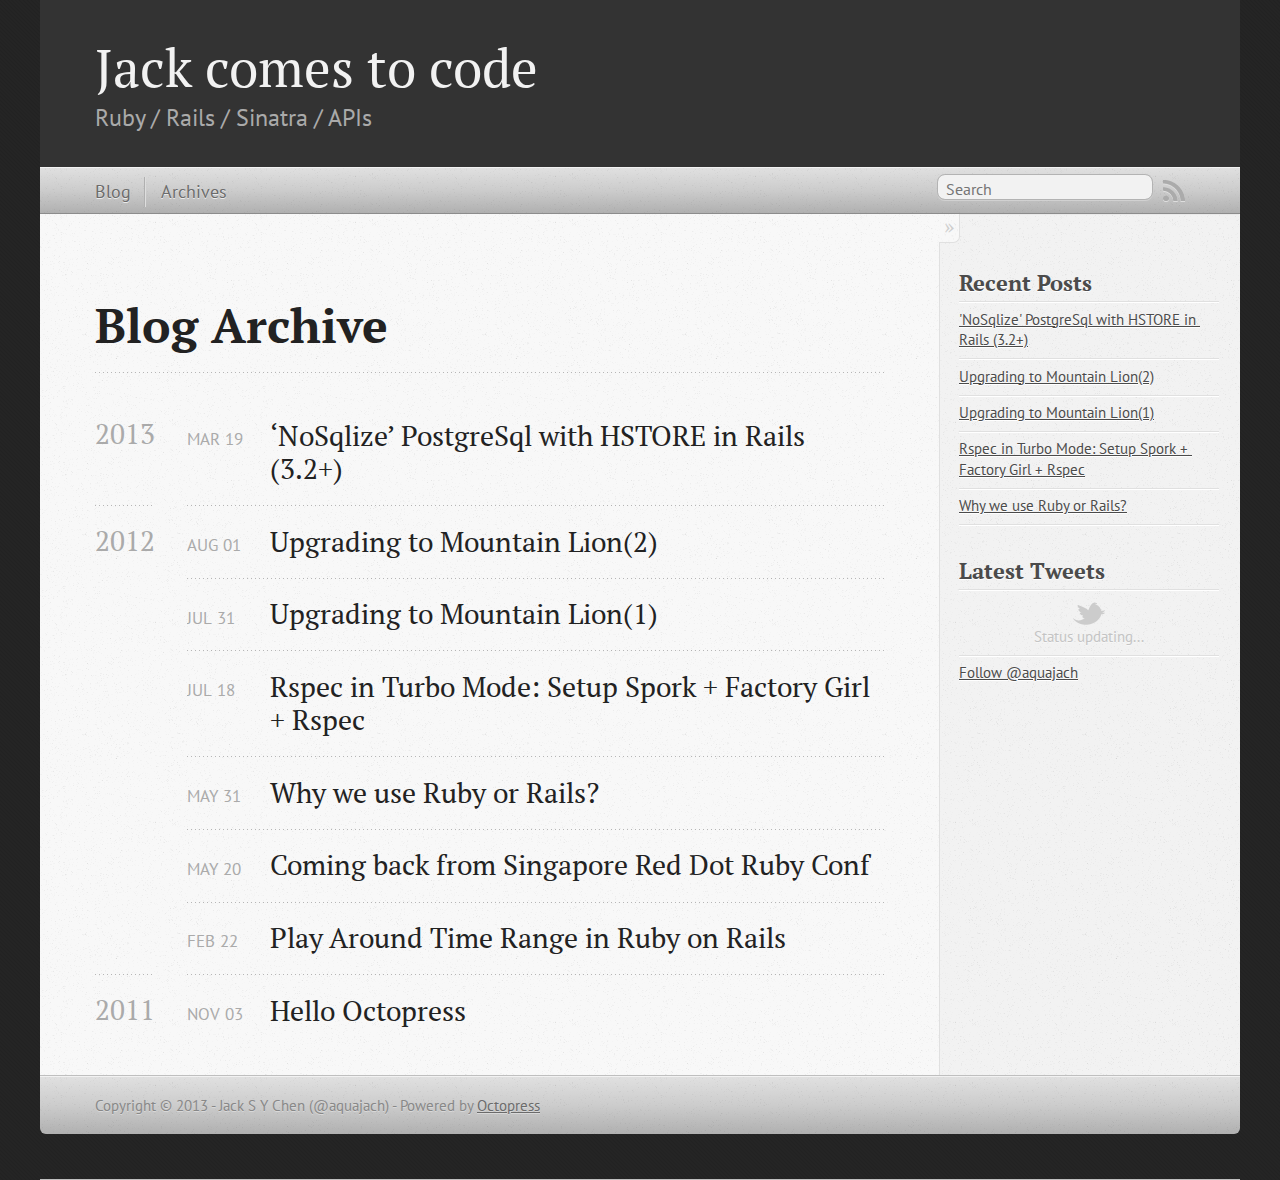
<file: blog/archives/index.html>
<!DOCTYPE html>
<!--[if IEMobile 7 ]><html class="no-js iem7"><![endif]-->
<!--[if lt IE 9]><html class="no-js lte-ie8"><![endif]-->
<!--[if (gt IE 8)|(gt IEMobile 7)|!(IEMobile)|!(IE)]><!--><html class="no-js" lang="en"><!--<![endif]-->
<head>
  <meta charset="utf-8">
  <title>Blog Archive - Jack comes to code</title>
  <meta name="author" content="Jack S Y Chen (@aquajach)">

  
  <meta name="description" content="Blog Archive 2013 &#8216;NoSqlize&#8217; PostgreSql with HSTORE in Rails (3.2+)
Mar 19 2013 2012 Upgrading to Mountain Lion(2)
Aug 01 2012 Upgrading &hellip;">
  

  <!-- http://t.co/dKP3o1e -->
  <meta name="HandheldFriendly" content="True">
  <meta name="MobileOptimized" content="320">
  <meta name="viewport" content="width=device-width, initial-scale=1">

  
  <link rel="canonical" href="http://aquajach.github.com/blog/archives">
  <link href="/favicon.png" rel="icon">
  <link href="/stylesheets/screen.css" media="screen, projection" rel="stylesheet" type="text/css">
  <script src="/javascripts/modernizr-2.0.js"></script>
  <script src="/javascripts/ender.js"></script>
  <script src="/javascripts/octopress.js" type="text/javascript"></script>
  <link href="/atom.xml" rel="alternate" title="Jack comes to code" type="application/atom+xml">
  <!--Fonts from Google"s Web font directory at http://google.com/webfonts -->
<link href="http://fonts.googleapis.com/css?family=PT+Serif:regular,italic,bold,bolditalic" rel="stylesheet" type="text/css">
<link href="http://fonts.googleapis.com/css?family=PT+Sans:regular,italic,bold,bolditalic" rel="stylesheet" type="text/css">

  
  <script type="text/javascript">
    var _gaq = _gaq || [];
    _gaq.push(['_setAccount', 'UA-32267248-1']);
    _gaq.push(['_trackPageview']);

    (function() {
      var ga = document.createElement('script'); ga.type = 'text/javascript'; ga.async = true;
      ga.src = ('https:' == document.location.protocol ? 'https://ssl' : 'http://www') + '.google-analytics.com/ga.js';
      var s = document.getElementsByTagName('script')[0]; s.parentNode.insertBefore(ga, s);
    })();
  </script>


</head>

<body   >
  <header role="banner"><hgroup>
  <h1><a href="/">Jack comes to code</a></h1>
  
    <h2>Ruby / Rails / Sinatra / APIs</h2>
  
</hgroup>

</header>
  <nav role="navigation"><ul class="subscription" data-subscription="rss">
  <li><a href="/atom.xml" rel="subscribe-rss" title="subscribe via RSS">RSS</a></li>
  
</ul>
<form action="http://google.com/search" method="get">
  <fieldset role="search">
    <input type="hidden" name="q" value="site:aquajach.github.com" />
    <input class="search" type="text" name="q" results="0" placeholder="Search"/>
  </fieldset>
</form>
<ul class="main-navigation">
  <li><a href="/">Blog</a></li>
  <li><a href="/blog/archives">Archives</a></li>
</ul>

</nav>
  <div id="main">
    <div id="content">
      <div>
<article role="article">
  
  <header>
    <h1 class="entry-title">Blog Archive</h1>
    
  </header>
  
  <div id="blog-archives">



  
  <h2>2013</h2>

<article>
  
<h1><a href="/blog/2013/03/19/nosqlize-postgresql-with-hstore-in-rails-3.2plus/">&#8216;NoSqlize&#8217; PostgreSql with HSTORE in Rails (3.2+)</a></h1>
<time datetime="2013-03-19T11:55:00+08:00" pubdate><span class='month'>Mar</span> <span class='day'>19</span> <span class='year'>2013</span></time>


</article>



  
  <h2>2012</h2>

<article>
  
<h1><a href="/blog/2012/08/01/upgrading-to-mountain-lion-2/">Upgrading to Mountain Lion(2)</a></h1>
<time datetime="2012-08-01T21:48:00+08:00" pubdate><span class='month'>Aug</span> <span class='day'>01</span> <span class='year'>2012</span></time>


</article>



<article>
  
<h1><a href="/blog/2012/07/31/upgrading-to-mountain-lion-1/">Upgrading to Mountain Lion(1)</a></h1>
<time datetime="2012-07-31T14:29:00+08:00" pubdate><span class='month'>Jul</span> <span class='day'>31</span> <span class='year'>2012</span></time>


</article>



<article>
  
<h1><a href="/blog/2012/07/18/rspec-in-turbo-mode-setup-spork-plus-factory-girl-plus-rspec/">Rspec in Turbo Mode: Setup Spork + Factory Girl + Rspec</a></h1>
<time datetime="2012-07-18T14:54:00+08:00" pubdate><span class='month'>Jul</span> <span class='day'>18</span> <span class='year'>2012</span></time>


</article>



<article>
  
<h1><a href="/blog/2012/05/31/why-we-use-ruby-or-rails/">Why we use Ruby or Rails?</a></h1>
<time datetime="2012-05-31T15:24:00+08:00" pubdate><span class='month'>May</span> <span class='day'>31</span> <span class='year'>2012</span></time>


</article>



<article>
  
<h1><a href="/blog/2012/05/20/singapore-red-dot-ruby-conf-gui-lai/">Coming back from Singapore Red Dot Ruby Conf</a></h1>
<time datetime="2012-05-20T19:54:00+08:00" pubdate><span class='month'>May</span> <span class='day'>20</span> <span class='year'>2012</span></time>


</article>



<article>
  
<h1><a href="/blog/2012/02/22/play-around-time-range-in-ruby-on-rails/">Play Around Time Range in Ruby on Rails</a></h1>
<time datetime="2012-02-22T17:03:00+08:00" pubdate><span class='month'>Feb</span> <span class='day'>22</span> <span class='year'>2012</span></time>


</article>



  
  <h2>2011</h2>

<article>
  
<h1><a href="/blog/2011/11/03/hello-octopress/">Hello Octopress</a></h1>
<time datetime="2011-11-03T16:33:00+08:00" pubdate><span class='month'>Nov</span> <span class='day'>03</span> <span class='year'>2011</span></time>


</article>

</div>

  
</article>

</div>

<aside class="sidebar">
  
    <section>
  <h1>Recent Posts</h1>
  <ul id="recent_posts">
    
      <li class="post">
        <a href="/blog/2013/03/19/nosqlize-postgresql-with-hstore-in-rails-3.2plus/">'NoSqlize' PostgreSql with HSTORE in Rails (3.2+)</a>
      </li>
    
      <li class="post">
        <a href="/blog/2012/08/01/upgrading-to-mountain-lion-2/">Upgrading to Mountain Lion(2)</a>
      </li>
    
      <li class="post">
        <a href="/blog/2012/07/31/upgrading-to-mountain-lion-1/">Upgrading to Mountain Lion(1)</a>
      </li>
    
      <li class="post">
        <a href="/blog/2012/07/18/rspec-in-turbo-mode-setup-spork-plus-factory-girl-plus-rspec/">Rspec in Turbo Mode: Setup Spork + Factory Girl + Rspec</a>
      </li>
    
      <li class="post">
        <a href="/blog/2012/05/31/why-we-use-ruby-or-rails/">Why we use Ruby or Rails?</a>
      </li>
    
  </ul>
</section>


<section>
  <h1>Latest Tweets</h1>
  <ul id="tweets">
    <li class="loading">Status updating...</li>
  </ul>
  <script type="text/javascript">
    $.domReady(function(){
      getTwitterFeed("aquajach", 4, false);
    });
  </script>
  <script src="/javascripts/twitter.js" type="text/javascript"> </script>
  
    <a href="http://twitter.com/aquajach" class="twitter-follow-button" data-width="208px" data-show-count="false">Follow @aquajach</a>
  
</section>





  
</aside>


    </div>
  </div>
  <footer role="contentinfo"><p>
  Copyright &copy; 2013 - Jack S Y Chen (@aquajach) -
  <span class="credit">Powered by <a href="http://octopress.org">Octopress</a></span>
</p>

</footer>
  



<div id="fb-root"></div>
<script>(function(d, s, id) {
  var js, fjs = d.getElementsByTagName(s)[0];
  if (d.getElementById(id)) {return;}
  js = d.createElement(s); js.id = id;
  js.src = "//connect.facebook.net/en_US/all.js#appId=212934732101925&xfbml=1";
  fjs.parentNode.insertBefore(js, fjs);
}(document, 'script', 'facebook-jssdk'));</script>



  <script type="text/javascript">
    (function() {
      var script = document.createElement('script'); script.type = 'text/javascript'; script.async = true;
      script.src = 'https://apis.google.com/js/plusone.js';
      var s = document.getElementsByTagName('script')[0]; s.parentNode.insertBefore(script, s);
    })();
  </script>



  <script type="text/javascript">
    (function(){
      var twitterWidgets = document.createElement('script');
      twitterWidgets.type = 'text/javascript';
      twitterWidgets.async = true;
      twitterWidgets.src = 'http://platform.twitter.com/widgets.js';
      document.getElementsByTagName('head')[0].appendChild(twitterWidgets);
    })();
  </script>





</body>
</html>
</file>
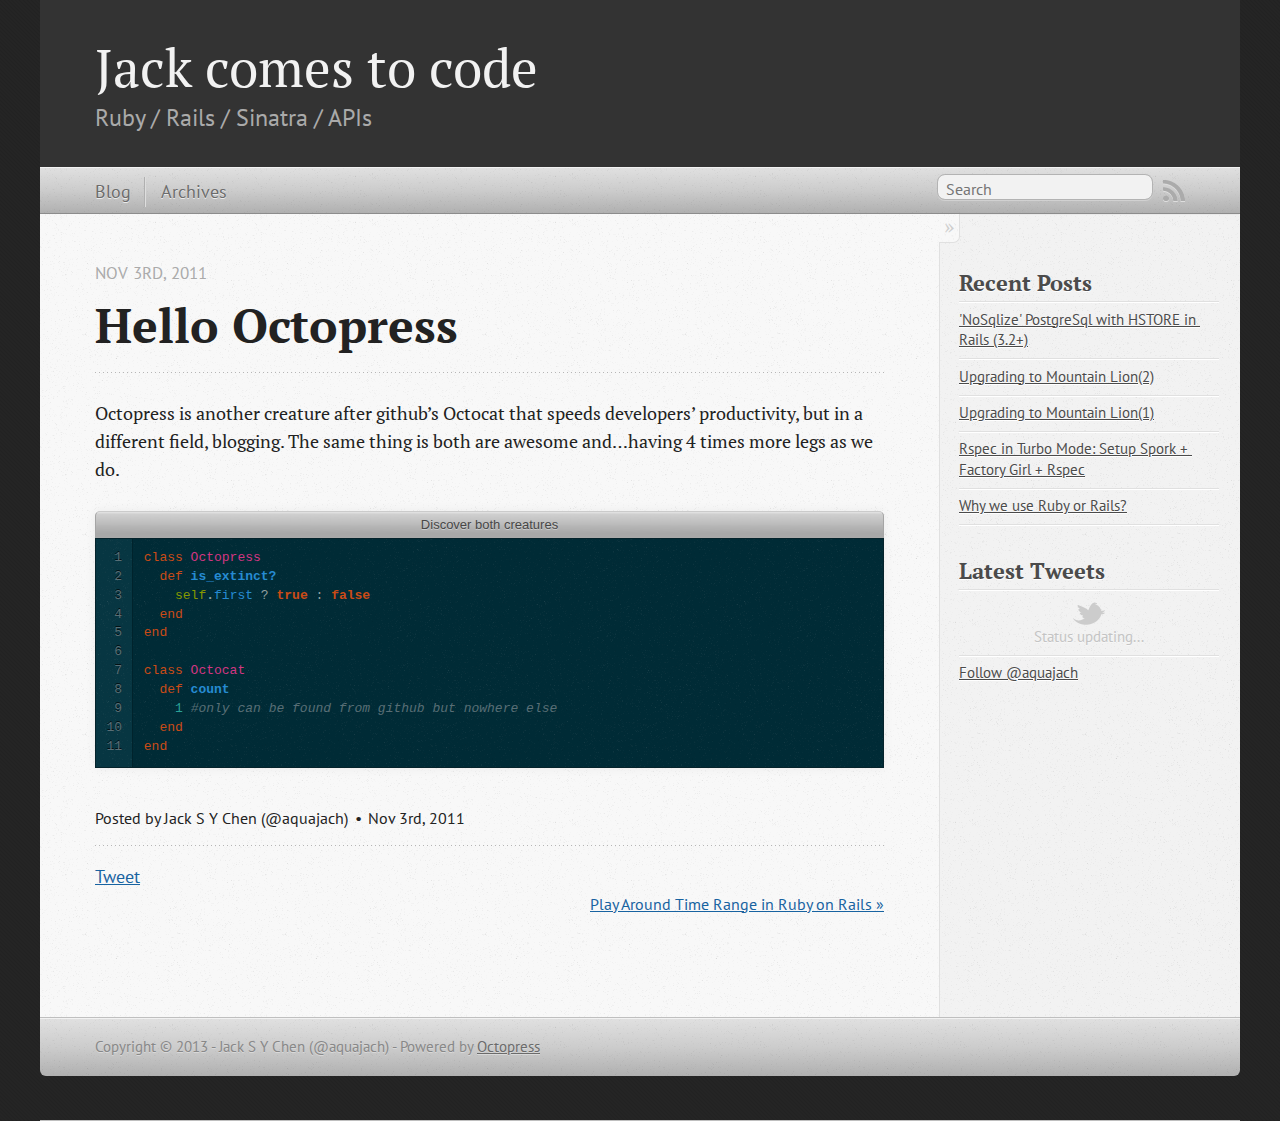
<file: blog/2011/11/03/hello-octopress/index.html>
<!DOCTYPE html>
<!--[if IEMobile 7 ]><html class="no-js iem7"><![endif]-->
<!--[if lt IE 9]><html class="no-js lte-ie8"><![endif]-->
<!--[if (gt IE 8)|(gt IEMobile 7)|!(IEMobile)|!(IE)]><!--><html class="no-js" lang="en"><!--<![endif]-->
<head>
  <meta charset="utf-8">
  <title>Hello Octopress - Jack comes to code</title>
  <meta name="author" content="Jack S Y Chen (@aquajach)">

  
  <meta name="description" content="Octopress is another creature after github&#8217;s Octocat that speeds developers&#8217; productivity, but in a different field, blogging.
The same &hellip;">
  

  <!-- http://t.co/dKP3o1e -->
  <meta name="HandheldFriendly" content="True">
  <meta name="MobileOptimized" content="320">
  <meta name="viewport" content="width=device-width, initial-scale=1">

  
  <link rel="canonical" href="http://aquajach.github.com/blog/2011/11/03/hello-octopress">
  <link href="/favicon.png" rel="icon">
  <link href="/stylesheets/screen.css" media="screen, projection" rel="stylesheet" type="text/css">
  <script src="/javascripts/modernizr-2.0.js"></script>
  <script src="/javascripts/ender.js"></script>
  <script src="/javascripts/octopress.js" type="text/javascript"></script>
  <link href="/atom.xml" rel="alternate" title="Jack comes to code" type="application/atom+xml">
  <!--Fonts from Google"s Web font directory at http://google.com/webfonts -->
<link href="http://fonts.googleapis.com/css?family=PT+Serif:regular,italic,bold,bolditalic" rel="stylesheet" type="text/css">
<link href="http://fonts.googleapis.com/css?family=PT+Sans:regular,italic,bold,bolditalic" rel="stylesheet" type="text/css">

  
  <script type="text/javascript">
    var _gaq = _gaq || [];
    _gaq.push(['_setAccount', 'UA-32267248-1']);
    _gaq.push(['_trackPageview']);

    (function() {
      var ga = document.createElement('script'); ga.type = 'text/javascript'; ga.async = true;
      ga.src = ('https:' == document.location.protocol ? 'https://ssl' : 'http://www') + '.google-analytics.com/ga.js';
      var s = document.getElementsByTagName('script')[0]; s.parentNode.insertBefore(ga, s);
    })();
  </script>


</head>

<body   >
  <header role="banner"><hgroup>
  <h1><a href="/">Jack comes to code</a></h1>
  
    <h2>Ruby / Rails / Sinatra / APIs</h2>
  
</hgroup>

</header>
  <nav role="navigation"><ul class="subscription" data-subscription="rss">
  <li><a href="/atom.xml" rel="subscribe-rss" title="subscribe via RSS">RSS</a></li>
  
</ul>
<form action="http://google.com/search" method="get">
  <fieldset role="search">
    <input type="hidden" name="q" value="site:aquajach.github.com" />
    <input class="search" type="text" name="q" results="0" placeholder="Search"/>
  </fieldset>
</form>
<ul class="main-navigation">
  <li><a href="/">Blog</a></li>
  <li><a href="/blog/archives">Archives</a></li>
</ul>

</nav>
  <div id="main">
    <div id="content">
      <div>
<article class="hentry" role="article">
  
  <header>
    
      <h1 class="entry-title">Hello Octopress</h1>
    
    
      <p class="meta">
        




  

<time datetime="2011-11-03T16:33:00+08:00" pubdate>Nov 3<span>rd</span>, 2011</time>
        
      </p>
    
  </header>


<div class="entry-content"><p>Octopress is another creature after github&#8217;s Octocat that speeds developers&#8217; productivity, but in a different field, blogging.
The same thing is both are awesome and&#8230;having 4 times more legs as we do.</p>

<figure class='code'><figcaption><span>Discover both creatures</span></figcaption><div class="highlight"><table><tr><td class="gutter"><pre class="line-numbers"><span class='line-number'>1</span>
<span class='line-number'>2</span>
<span class='line-number'>3</span>
<span class='line-number'>4</span>
<span class='line-number'>5</span>
<span class='line-number'>6</span>
<span class='line-number'>7</span>
<span class='line-number'>8</span>
<span class='line-number'>9</span>
<span class='line-number'>10</span>
<span class='line-number'>11</span>
</pre></td><td class='code'><pre><code class='ruby'><span class='line'><span class="k">class</span> <span class="nc">Octopress</span>
</span><span class='line'>  <span class="k">def</span> <span class="nf">is_extinct?</span>
</span><span class='line'>    <span class="nb">self</span><span class="o">.</span><span class="n">first</span> <span class="p">?</span> <span class="kp">true</span> <span class="p">:</span> <span class="kp">false</span>
</span><span class='line'>  <span class="k">end</span>
</span><span class='line'><span class="k">end</span>
</span><span class='line'>
</span><span class='line'><span class="k">class</span> <span class="nc">Octocat</span>
</span><span class='line'>  <span class="k">def</span> <span class="nf">count</span>
</span><span class='line'>    <span class="mi">1</span> <span class="c1">#only can be found from github but nowhere else</span>
</span><span class='line'>  <span class="k">end</span>
</span><span class='line'><span class="k">end</span>
</span></code></pre></td></tr></table></div></figure>

</div>


  <footer>
    <p class="meta">
      
  

<span class="byline author vcard">Posted by <span class="fn">Jack S Y Chen (@aquajach)</span></span>

      




  

<time datetime="2011-11-03T16:33:00+08:00" pubdate>Nov 3<span>rd</span>, 2011</time>
      


    </p>
    
      <div class="sharing">
  
  <a href="http://twitter.com/share" class="twitter-share-button" data-url="http://aquajach.github.com/blog/2011/11/03/hello-octopress/" data-via="aquajach" data-counturl="http://aquajach.github.com/blog/2011/11/03/hello-octopress/" >Tweet</a>
  
  
  <div class="g-plusone" data-size="medium"></div>
  
  
    <div class="fb-like" data-send="true" data-width="450" data-show-faces="false"></div>
  
</div>

    
    <p class="meta">
      
      
        <a class="basic-alignment right" href="/blog/2012/02/22/play-around-time-range-in-ruby-on-rails/" title="next Post: Play Around Time Range in Ruby on Rails">Play Around Time Range in Ruby on Rails &raquo;</a>
      
    </p>
  </footer>
</article>

</div>

<aside class="sidebar">
  
    <section>
  <h1>Recent Posts</h1>
  <ul id="recent_posts">
    
      <li class="post">
        <a href="/blog/2013/03/19/nosqlize-postgresql-with-hstore-in-rails-3.2plus/">'NoSqlize' PostgreSql with HSTORE in Rails (3.2+)</a>
      </li>
    
      <li class="post">
        <a href="/blog/2012/08/01/upgrading-to-mountain-lion-2/">Upgrading to Mountain Lion(2)</a>
      </li>
    
      <li class="post">
        <a href="/blog/2012/07/31/upgrading-to-mountain-lion-1/">Upgrading to Mountain Lion(1)</a>
      </li>
    
      <li class="post">
        <a href="/blog/2012/07/18/rspec-in-turbo-mode-setup-spork-plus-factory-girl-plus-rspec/">Rspec in Turbo Mode: Setup Spork + Factory Girl + Rspec</a>
      </li>
    
      <li class="post">
        <a href="/blog/2012/05/31/why-we-use-ruby-or-rails/">Why we use Ruby or Rails?</a>
      </li>
    
  </ul>
</section>


<section>
  <h1>Latest Tweets</h1>
  <ul id="tweets">
    <li class="loading">Status updating...</li>
  </ul>
  <script type="text/javascript">
    $.domReady(function(){
      getTwitterFeed("aquajach", 4, false);
    });
  </script>
  <script src="/javascripts/twitter.js" type="text/javascript"> </script>
  
    <a href="http://twitter.com/aquajach" class="twitter-follow-button" data-width="208px" data-show-count="false">Follow @aquajach</a>
  
</section>





  
</aside>


    </div>
  </div>
  <footer role="contentinfo"><p>
  Copyright &copy; 2013 - Jack S Y Chen (@aquajach) -
  <span class="credit">Powered by <a href="http://octopress.org">Octopress</a></span>
</p>

</footer>
  



<div id="fb-root"></div>
<script>(function(d, s, id) {
  var js, fjs = d.getElementsByTagName(s)[0];
  if (d.getElementById(id)) {return;}
  js = d.createElement(s); js.id = id;
  js.src = "//connect.facebook.net/en_US/all.js#appId=212934732101925&xfbml=1";
  fjs.parentNode.insertBefore(js, fjs);
}(document, 'script', 'facebook-jssdk'));</script>



  <script type="text/javascript">
    (function() {
      var script = document.createElement('script'); script.type = 'text/javascript'; script.async = true;
      script.src = 'https://apis.google.com/js/plusone.js';
      var s = document.getElementsByTagName('script')[0]; s.parentNode.insertBefore(script, s);
    })();
  </script>



  <script type="text/javascript">
    (function(){
      var twitterWidgets = document.createElement('script');
      twitterWidgets.type = 'text/javascript';
      twitterWidgets.async = true;
      twitterWidgets.src = 'http://platform.twitter.com/widgets.js';
      document.getElementsByTagName('head')[0].appendChild(twitterWidgets);
    })();
  </script>





</body>
</html>
</file>
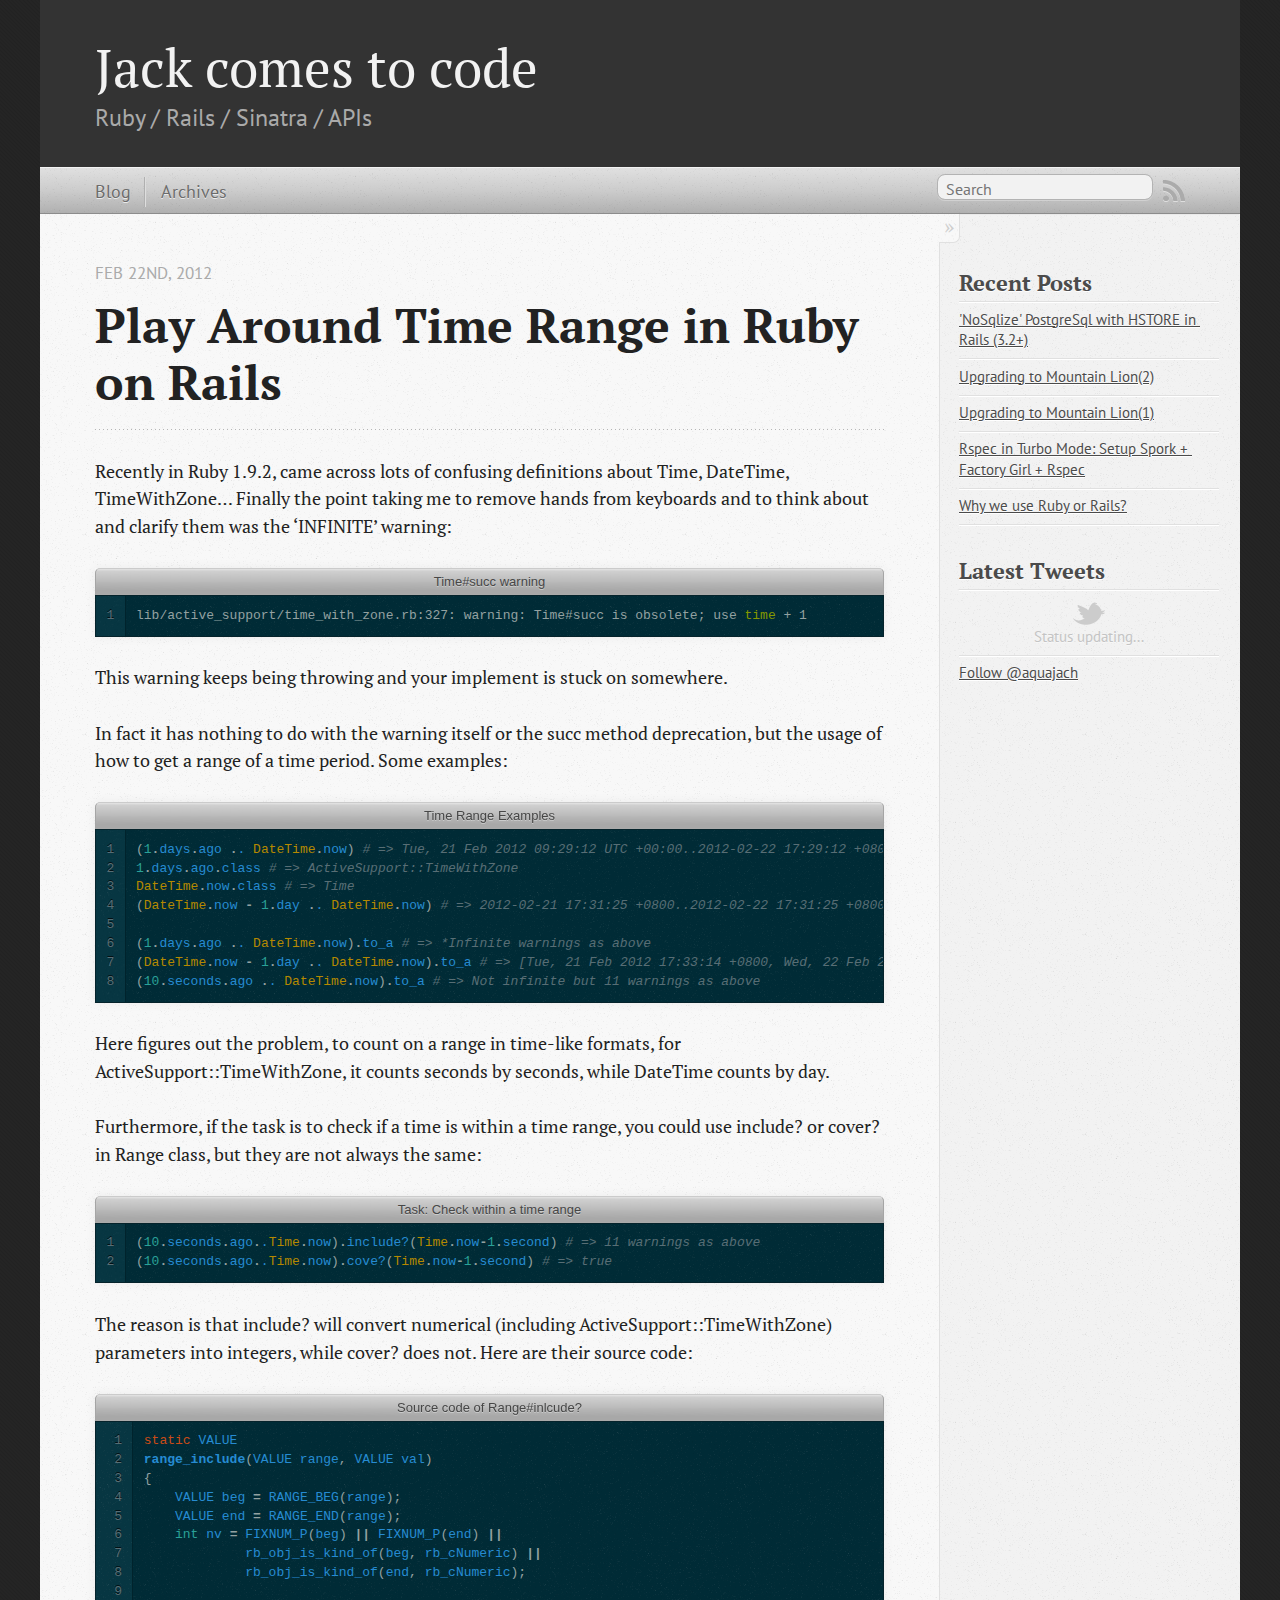
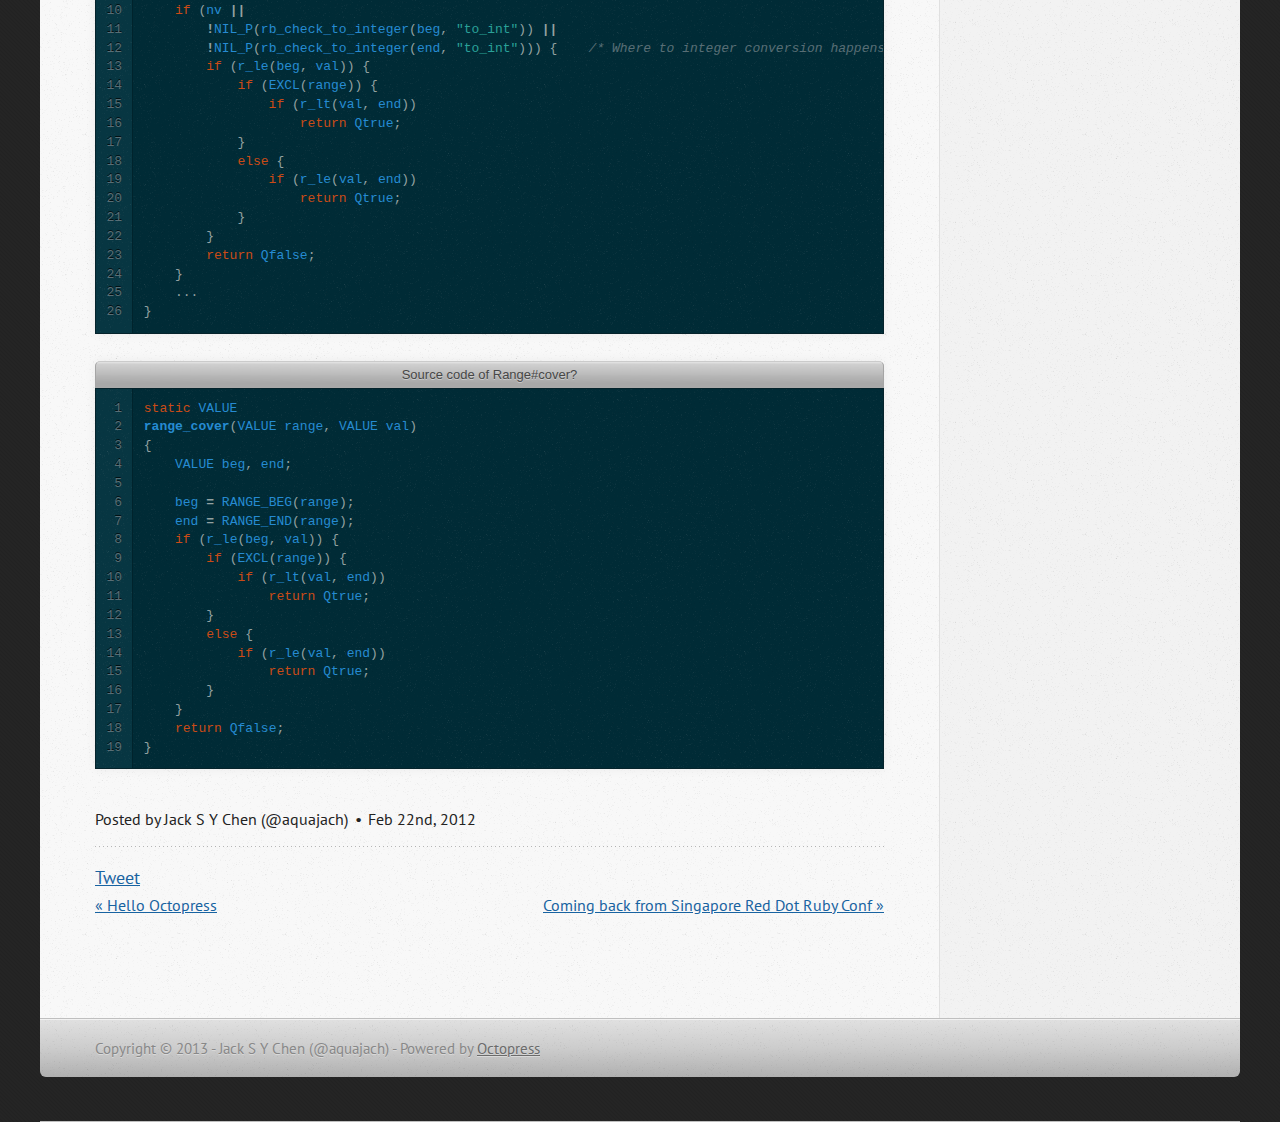
<file: blog/2012/02/22/play-around-time-range-in-ruby-on-rails/index.html>
<!DOCTYPE html>
<!--[if IEMobile 7 ]><html class="no-js iem7"><![endif]-->
<!--[if lt IE 9]><html class="no-js lte-ie8"><![endif]-->
<!--[if (gt IE 8)|(gt IEMobile 7)|!(IEMobile)|!(IE)]><!--><html class="no-js" lang="en"><!--<![endif]-->
<head>
  <meta charset="utf-8">
  <title>Play Around Time Range in Ruby on Rails - Jack comes to code</title>
  <meta name="author" content="Jack S Y Chen (@aquajach)">

  
  <meta name="description" content="Recently in Ruby 1.9.2, came across lots of confusing definitions about Time, DateTime, TimeWithZone&#8230; Finally the point taking me to remove &hellip;">
  

  <!-- http://t.co/dKP3o1e -->
  <meta name="HandheldFriendly" content="True">
  <meta name="MobileOptimized" content="320">
  <meta name="viewport" content="width=device-width, initial-scale=1">

  
  <link rel="canonical" href="http://aquajach.github.com/blog/2012/02/22/play-around-time-range-in-ruby-on-rails">
  <link href="/favicon.png" rel="icon">
  <link href="/stylesheets/screen.css" media="screen, projection" rel="stylesheet" type="text/css">
  <script src="/javascripts/modernizr-2.0.js"></script>
  <script src="/javascripts/ender.js"></script>
  <script src="/javascripts/octopress.js" type="text/javascript"></script>
  <link href="/atom.xml" rel="alternate" title="Jack comes to code" type="application/atom+xml">
  <!--Fonts from Google"s Web font directory at http://google.com/webfonts -->
<link href="http://fonts.googleapis.com/css?family=PT+Serif:regular,italic,bold,bolditalic" rel="stylesheet" type="text/css">
<link href="http://fonts.googleapis.com/css?family=PT+Sans:regular,italic,bold,bolditalic" rel="stylesheet" type="text/css">

  
  <script type="text/javascript">
    var _gaq = _gaq || [];
    _gaq.push(['_setAccount', 'UA-32267248-1']);
    _gaq.push(['_trackPageview']);

    (function() {
      var ga = document.createElement('script'); ga.type = 'text/javascript'; ga.async = true;
      ga.src = ('https:' == document.location.protocol ? 'https://ssl' : 'http://www') + '.google-analytics.com/ga.js';
      var s = document.getElementsByTagName('script')[0]; s.parentNode.insertBefore(ga, s);
    })();
  </script>


</head>

<body   >
  <header role="banner"><hgroup>
  <h1><a href="/">Jack comes to code</a></h1>
  
    <h2>Ruby / Rails / Sinatra / APIs</h2>
  
</hgroup>

</header>
  <nav role="navigation"><ul class="subscription" data-subscription="rss">
  <li><a href="/atom.xml" rel="subscribe-rss" title="subscribe via RSS">RSS</a></li>
  
</ul>
<form action="http://google.com/search" method="get">
  <fieldset role="search">
    <input type="hidden" name="q" value="site:aquajach.github.com" />
    <input class="search" type="text" name="q" results="0" placeholder="Search"/>
  </fieldset>
</form>
<ul class="main-navigation">
  <li><a href="/">Blog</a></li>
  <li><a href="/blog/archives">Archives</a></li>
</ul>

</nav>
  <div id="main">
    <div id="content">
      <div>
<article class="hentry" role="article">
  
  <header>
    
      <h1 class="entry-title">Play Around Time Range in Ruby on Rails</h1>
    
    
      <p class="meta">
        




  

<time datetime="2012-02-22T17:03:00+08:00" pubdate>Feb 22<span>nd</span>, 2012</time>
        
      </p>
    
  </header>


<div class="entry-content"><p>Recently in Ruby 1.9.2, came across lots of confusing definitions about Time, DateTime, TimeWithZone&#8230; Finally the point taking me to remove hands from keyboards and to think
about and clarify them was the &#8216;INFINITE&#8217; warning:</p>

<figure class='code'><figcaption><span>Time#succ warning</span></figcaption><div class="highlight"><table><tr><td class="gutter"><pre class="line-numbers"><span class='line-number'>1</span>
</pre></td><td class='code'><pre><code class='bash'><span class='line'>lib/active_support/time_with_zone.rb:327: warning: Time#succ is obsolete; use <span class="nb">time</span> + 1
</span></code></pre></td></tr></table></div></figure>


<p>This warning keeps being throwing and your implement is stuck on somewhere.</p>

<p>In fact it has nothing to do with the warning itself or the succ method deprecation, but the usage of how to get a range of a time period. Some examples:</p>

<figure class='code'><figcaption><span>Time Range Examples</span></figcaption><div class="highlight"><table><tr><td class="gutter"><pre class="line-numbers"><span class='line-number'>1</span>
<span class='line-number'>2</span>
<span class='line-number'>3</span>
<span class='line-number'>4</span>
<span class='line-number'>5</span>
<span class='line-number'>6</span>
<span class='line-number'>7</span>
<span class='line-number'>8</span>
</pre></td><td class='code'><pre><code class='ruby'><span class='line'><span class="p">(</span><span class="mi">1</span><span class="o">.</span><span class="n">days</span><span class="o">.</span><span class="n">ago</span> <span class="o">.</span><span class="n">.</span> <span class="no">DateTime</span><span class="o">.</span><span class="n">now</span><span class="p">)</span> <span class="c1"># =&gt; Tue, 21 Feb 2012 09:29:12 UTC +00:00..2012-02-22 17:29:12 +0800</span>
</span><span class='line'><span class="mi">1</span><span class="o">.</span><span class="n">days</span><span class="o">.</span><span class="n">ago</span><span class="o">.</span><span class="n">class</span> <span class="c1"># =&gt; ActiveSupport::TimeWithZone</span>
</span><span class='line'><span class="no">DateTime</span><span class="o">.</span><span class="n">now</span><span class="o">.</span><span class="n">class</span> <span class="c1"># =&gt; Time</span>
</span><span class='line'><span class="p">(</span><span class="no">DateTime</span><span class="o">.</span><span class="n">now</span> <span class="o">-</span> <span class="mi">1</span><span class="o">.</span><span class="n">day</span> <span class="o">.</span><span class="n">.</span> <span class="no">DateTime</span><span class="o">.</span><span class="n">now</span><span class="p">)</span> <span class="c1"># =&gt; 2012-02-21 17:31:25 +0800..2012-02-22 17:31:25 +0800</span>
</span><span class='line'>
</span><span class='line'><span class="p">(</span><span class="mi">1</span><span class="o">.</span><span class="n">days</span><span class="o">.</span><span class="n">ago</span> <span class="o">.</span><span class="n">.</span> <span class="no">DateTime</span><span class="o">.</span><span class="n">now</span><span class="p">)</span><span class="o">.</span><span class="n">to_a</span> <span class="c1"># =&gt; *Infinite warnings as above</span>
</span><span class='line'><span class="p">(</span><span class="no">DateTime</span><span class="o">.</span><span class="n">now</span> <span class="o">-</span> <span class="mi">1</span><span class="o">.</span><span class="n">day</span> <span class="o">.</span><span class="n">.</span> <span class="no">DateTime</span><span class="o">.</span><span class="n">now</span><span class="p">)</span><span class="o">.</span><span class="n">to_a</span> <span class="c1"># =&gt; [Tue, 21 Feb 2012 17:33:14 +0800, Wed, 22 Feb 2012 17:33:14 +0800]</span>
</span><span class='line'><span class="p">(</span><span class="mi">10</span><span class="o">.</span><span class="n">seconds</span><span class="o">.</span><span class="n">ago</span> <span class="o">.</span><span class="n">.</span> <span class="no">DateTime</span><span class="o">.</span><span class="n">now</span><span class="p">)</span><span class="o">.</span><span class="n">to_a</span> <span class="c1"># =&gt; Not infinite but 11 warnings as above</span>
</span></code></pre></td></tr></table></div></figure>


<p>Here figures out the problem, to count on a range in time-like formats, for ActiveSupport::TimeWithZone, it counts seconds by seconds, while DateTime counts by day.</p>

<p>Furthermore, if the task is to check if a time is within a time range, you could use include? or cover? in Range class, but they are not always the same:</p>

<figure class='code'><figcaption><span>Task: Check within a time range</span></figcaption><div class="highlight"><table><tr><td class="gutter"><pre class="line-numbers"><span class='line-number'>1</span>
<span class='line-number'>2</span>
</pre></td><td class='code'><pre><code class='ruby'><span class='line'><span class="p">(</span><span class="mi">10</span><span class="o">.</span><span class="n">seconds</span><span class="o">.</span><span class="n">ago</span><span class="o">.</span><span class="n">.</span><span class="no">Time</span><span class="o">.</span><span class="n">now</span><span class="p">)</span><span class="o">.</span><span class="n">include?</span><span class="p">(</span><span class="no">Time</span><span class="o">.</span><span class="n">now</span><span class="o">-</span><span class="mi">1</span><span class="o">.</span><span class="n">second</span><span class="p">)</span> <span class="c1"># =&gt; 11 warnings as above</span>
</span><span class='line'><span class="p">(</span><span class="mi">10</span><span class="o">.</span><span class="n">seconds</span><span class="o">.</span><span class="n">ago</span><span class="o">.</span><span class="n">.</span><span class="no">Time</span><span class="o">.</span><span class="n">now</span><span class="p">)</span><span class="o">.</span><span class="n">cove?</span><span class="p">(</span><span class="no">Time</span><span class="o">.</span><span class="n">now</span><span class="o">-</span><span class="mi">1</span><span class="o">.</span><span class="n">second</span><span class="p">)</span> <span class="c1"># =&gt; true</span>
</span></code></pre></td></tr></table></div></figure>


<p>The reason is that include? will convert numerical (including ActiveSupport::TimeWithZone) parameters into integers, while cover? does not. Here are their source code:</p>

<figure class='code'><figcaption><span>Source code of Range#inlcude?</span></figcaption><div class="highlight"><table><tr><td class="gutter"><pre class="line-numbers"><span class='line-number'>1</span>
<span class='line-number'>2</span>
<span class='line-number'>3</span>
<span class='line-number'>4</span>
<span class='line-number'>5</span>
<span class='line-number'>6</span>
<span class='line-number'>7</span>
<span class='line-number'>8</span>
<span class='line-number'>9</span>
<span class='line-number'>10</span>
<span class='line-number'>11</span>
<span class='line-number'>12</span>
<span class='line-number'>13</span>
<span class='line-number'>14</span>
<span class='line-number'>15</span>
<span class='line-number'>16</span>
<span class='line-number'>17</span>
<span class='line-number'>18</span>
<span class='line-number'>19</span>
<span class='line-number'>20</span>
<span class='line-number'>21</span>
<span class='line-number'>22</span>
<span class='line-number'>23</span>
<span class='line-number'>24</span>
<span class='line-number'>25</span>
<span class='line-number'>26</span>
</pre></td><td class='code'><pre><code class='c'><span class='line'><span class="k">static</span> <span class="n">VALUE</span>
</span><span class='line'><span class="nf">range_include</span><span class="p">(</span><span class="n">VALUE</span> <span class="n">range</span><span class="p">,</span> <span class="n">VALUE</span> <span class="n">val</span><span class="p">)</span>
</span><span class='line'><span class="p">{</span>
</span><span class='line'>    <span class="n">VALUE</span> <span class="n">beg</span> <span class="o">=</span> <span class="n">RANGE_BEG</span><span class="p">(</span><span class="n">range</span><span class="p">);</span>
</span><span class='line'>    <span class="n">VALUE</span> <span class="n">end</span> <span class="o">=</span> <span class="n">RANGE_END</span><span class="p">(</span><span class="n">range</span><span class="p">);</span>
</span><span class='line'>    <span class="kt">int</span> <span class="n">nv</span> <span class="o">=</span> <span class="n">FIXNUM_P</span><span class="p">(</span><span class="n">beg</span><span class="p">)</span> <span class="o">||</span> <span class="n">FIXNUM_P</span><span class="p">(</span><span class="n">end</span><span class="p">)</span> <span class="o">||</span>
</span><span class='line'>             <span class="n">rb_obj_is_kind_of</span><span class="p">(</span><span class="n">beg</span><span class="p">,</span> <span class="n">rb_cNumeric</span><span class="p">)</span> <span class="o">||</span>
</span><span class='line'>             <span class="n">rb_obj_is_kind_of</span><span class="p">(</span><span class="n">end</span><span class="p">,</span> <span class="n">rb_cNumeric</span><span class="p">);</span>
</span><span class='line'>
</span><span class='line'>    <span class="k">if</span> <span class="p">(</span><span class="n">nv</span> <span class="o">||</span>
</span><span class='line'>        <span class="o">!</span><span class="n">NIL_P</span><span class="p">(</span><span class="n">rb_check_to_integer</span><span class="p">(</span><span class="n">beg</span><span class="p">,</span> <span class="s">&quot;to_int&quot;</span><span class="p">))</span> <span class="o">||</span>
</span><span class='line'>        <span class="o">!</span><span class="n">NIL_P</span><span class="p">(</span><span class="n">rb_check_to_integer</span><span class="p">(</span><span class="n">end</span><span class="p">,</span> <span class="s">&quot;to_int&quot;</span><span class="p">)))</span> <span class="p">{</span>    <span class="cm">/* Where to integer conversion happens; */</span>
</span><span class='line'>        <span class="k">if</span> <span class="p">(</span><span class="n">r_le</span><span class="p">(</span><span class="n">beg</span><span class="p">,</span> <span class="n">val</span><span class="p">))</span> <span class="p">{</span>
</span><span class='line'>            <span class="k">if</span> <span class="p">(</span><span class="n">EXCL</span><span class="p">(</span><span class="n">range</span><span class="p">))</span> <span class="p">{</span>
</span><span class='line'>                <span class="k">if</span> <span class="p">(</span><span class="n">r_lt</span><span class="p">(</span><span class="n">val</span><span class="p">,</span> <span class="n">end</span><span class="p">))</span>
</span><span class='line'>                    <span class="k">return</span> <span class="n">Qtrue</span><span class="p">;</span>
</span><span class='line'>            <span class="p">}</span>
</span><span class='line'>            <span class="k">else</span> <span class="p">{</span>
</span><span class='line'>                <span class="k">if</span> <span class="p">(</span><span class="n">r_le</span><span class="p">(</span><span class="n">val</span><span class="p">,</span> <span class="n">end</span><span class="p">))</span>
</span><span class='line'>                    <span class="k">return</span> <span class="n">Qtrue</span><span class="p">;</span>
</span><span class='line'>            <span class="p">}</span>
</span><span class='line'>        <span class="p">}</span>
</span><span class='line'>        <span class="k">return</span> <span class="n">Qfalse</span><span class="p">;</span>
</span><span class='line'>    <span class="p">}</span>
</span><span class='line'>    <span class="p">...</span>
</span><span class='line'><span class="p">}</span>
</span></code></pre></td></tr></table></div></figure>




<figure class='code'><figcaption><span>Source code of Range#cover?</span></figcaption><div class="highlight"><table><tr><td class="gutter"><pre class="line-numbers"><span class='line-number'>1</span>
<span class='line-number'>2</span>
<span class='line-number'>3</span>
<span class='line-number'>4</span>
<span class='line-number'>5</span>
<span class='line-number'>6</span>
<span class='line-number'>7</span>
<span class='line-number'>8</span>
<span class='line-number'>9</span>
<span class='line-number'>10</span>
<span class='line-number'>11</span>
<span class='line-number'>12</span>
<span class='line-number'>13</span>
<span class='line-number'>14</span>
<span class='line-number'>15</span>
<span class='line-number'>16</span>
<span class='line-number'>17</span>
<span class='line-number'>18</span>
<span class='line-number'>19</span>
</pre></td><td class='code'><pre><code class='c'><span class='line'><span class="k">static</span> <span class="n">VALUE</span>
</span><span class='line'><span class="nf">range_cover</span><span class="p">(</span><span class="n">VALUE</span> <span class="n">range</span><span class="p">,</span> <span class="n">VALUE</span> <span class="n">val</span><span class="p">)</span>
</span><span class='line'><span class="p">{</span>
</span><span class='line'>    <span class="n">VALUE</span> <span class="n">beg</span><span class="p">,</span> <span class="n">end</span><span class="p">;</span>
</span><span class='line'>
</span><span class='line'>    <span class="n">beg</span> <span class="o">=</span> <span class="n">RANGE_BEG</span><span class="p">(</span><span class="n">range</span><span class="p">);</span>
</span><span class='line'>    <span class="n">end</span> <span class="o">=</span> <span class="n">RANGE_END</span><span class="p">(</span><span class="n">range</span><span class="p">);</span>
</span><span class='line'>    <span class="k">if</span> <span class="p">(</span><span class="n">r_le</span><span class="p">(</span><span class="n">beg</span><span class="p">,</span> <span class="n">val</span><span class="p">))</span> <span class="p">{</span>
</span><span class='line'>        <span class="k">if</span> <span class="p">(</span><span class="n">EXCL</span><span class="p">(</span><span class="n">range</span><span class="p">))</span> <span class="p">{</span>
</span><span class='line'>            <span class="k">if</span> <span class="p">(</span><span class="n">r_lt</span><span class="p">(</span><span class="n">val</span><span class="p">,</span> <span class="n">end</span><span class="p">))</span>
</span><span class='line'>                <span class="k">return</span> <span class="n">Qtrue</span><span class="p">;</span>
</span><span class='line'>        <span class="p">}</span>
</span><span class='line'>        <span class="k">else</span> <span class="p">{</span>
</span><span class='line'>            <span class="k">if</span> <span class="p">(</span><span class="n">r_le</span><span class="p">(</span><span class="n">val</span><span class="p">,</span> <span class="n">end</span><span class="p">))</span>
</span><span class='line'>                <span class="k">return</span> <span class="n">Qtrue</span><span class="p">;</span>
</span><span class='line'>        <span class="p">}</span>
</span><span class='line'>    <span class="p">}</span>
</span><span class='line'>    <span class="k">return</span> <span class="n">Qfalse</span><span class="p">;</span>
</span><span class='line'><span class="p">}</span>
</span></code></pre></td></tr></table></div></figure>

</div>


  <footer>
    <p class="meta">
      
  

<span class="byline author vcard">Posted by <span class="fn">Jack S Y Chen (@aquajach)</span></span>

      




  

<time datetime="2012-02-22T17:03:00+08:00" pubdate>Feb 22<span>nd</span>, 2012</time>
      


    </p>
    
      <div class="sharing">
  
  <a href="http://twitter.com/share" class="twitter-share-button" data-url="http://aquajach.github.com/blog/2012/02/22/play-around-time-range-in-ruby-on-rails/" data-via="aquajach" data-counturl="http://aquajach.github.com/blog/2012/02/22/play-around-time-range-in-ruby-on-rails/" >Tweet</a>
  
  
  <div class="g-plusone" data-size="medium"></div>
  
  
    <div class="fb-like" data-send="true" data-width="450" data-show-faces="false"></div>
  
</div>

    
    <p class="meta">
      
        <a class="basic-alignment left" href="/blog/2011/11/03/hello-octopress/" title="Previous Post: Hello Octopress">&laquo; Hello Octopress</a>
      
      
        <a class="basic-alignment right" href="/blog/2012/05/20/singapore-red-dot-ruby-conf-gui-lai/" title="next Post: Coming back from Singapore Red Dot Ruby Conf">Coming back from Singapore Red Dot Ruby Conf &raquo;</a>
      
    </p>
  </footer>
</article>

</div>

<aside class="sidebar">
  
    <section>
  <h1>Recent Posts</h1>
  <ul id="recent_posts">
    
      <li class="post">
        <a href="/blog/2013/03/19/nosqlize-postgresql-with-hstore-in-rails-3.2plus/">'NoSqlize' PostgreSql with HSTORE in Rails (3.2+)</a>
      </li>
    
      <li class="post">
        <a href="/blog/2012/08/01/upgrading-to-mountain-lion-2/">Upgrading to Mountain Lion(2)</a>
      </li>
    
      <li class="post">
        <a href="/blog/2012/07/31/upgrading-to-mountain-lion-1/">Upgrading to Mountain Lion(1)</a>
      </li>
    
      <li class="post">
        <a href="/blog/2012/07/18/rspec-in-turbo-mode-setup-spork-plus-factory-girl-plus-rspec/">Rspec in Turbo Mode: Setup Spork + Factory Girl + Rspec</a>
      </li>
    
      <li class="post">
        <a href="/blog/2012/05/31/why-we-use-ruby-or-rails/">Why we use Ruby or Rails?</a>
      </li>
    
  </ul>
</section>


<section>
  <h1>Latest Tweets</h1>
  <ul id="tweets">
    <li class="loading">Status updating...</li>
  </ul>
  <script type="text/javascript">
    $.domReady(function(){
      getTwitterFeed("aquajach", 4, false);
    });
  </script>
  <script src="/javascripts/twitter.js" type="text/javascript"> </script>
  
    <a href="http://twitter.com/aquajach" class="twitter-follow-button" data-width="208px" data-show-count="false">Follow @aquajach</a>
  
</section>





  
</aside>


    </div>
  </div>
  <footer role="contentinfo"><p>
  Copyright &copy; 2013 - Jack S Y Chen (@aquajach) -
  <span class="credit">Powered by <a href="http://octopress.org">Octopress</a></span>
</p>

</footer>
  



<div id="fb-root"></div>
<script>(function(d, s, id) {
  var js, fjs = d.getElementsByTagName(s)[0];
  if (d.getElementById(id)) {return;}
  js = d.createElement(s); js.id = id;
  js.src = "//connect.facebook.net/en_US/all.js#appId=212934732101925&xfbml=1";
  fjs.parentNode.insertBefore(js, fjs);
}(document, 'script', 'facebook-jssdk'));</script>



  <script type="text/javascript">
    (function() {
      var script = document.createElement('script'); script.type = 'text/javascript'; script.async = true;
      script.src = 'https://apis.google.com/js/plusone.js';
      var s = document.getElementsByTagName('script')[0]; s.parentNode.insertBefore(script, s);
    })();
  </script>



  <script type="text/javascript">
    (function(){
      var twitterWidgets = document.createElement('script');
      twitterWidgets.type = 'text/javascript';
      twitterWidgets.async = true;
      twitterWidgets.src = 'http://platform.twitter.com/widgets.js';
      document.getElementsByTagName('head')[0].appendChild(twitterWidgets);
    })();
  </script>





</body>
</html>
</file>
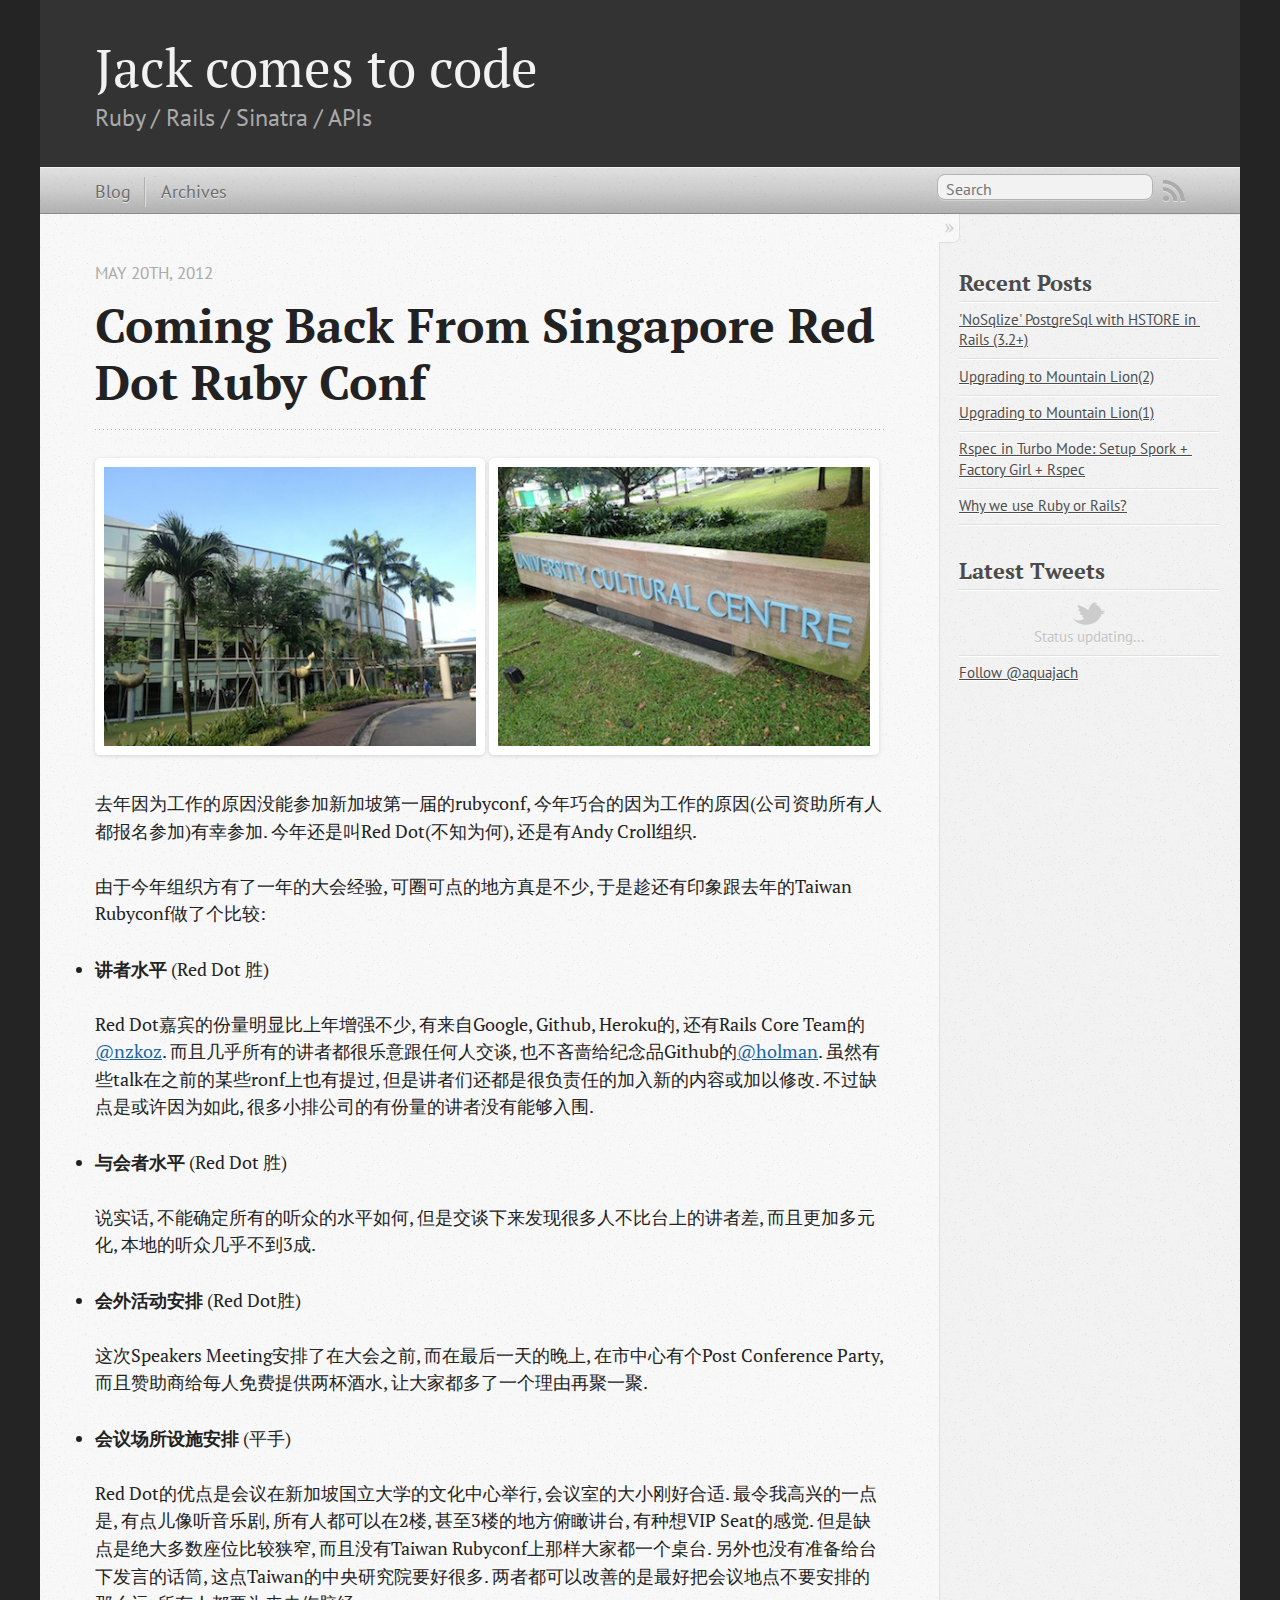
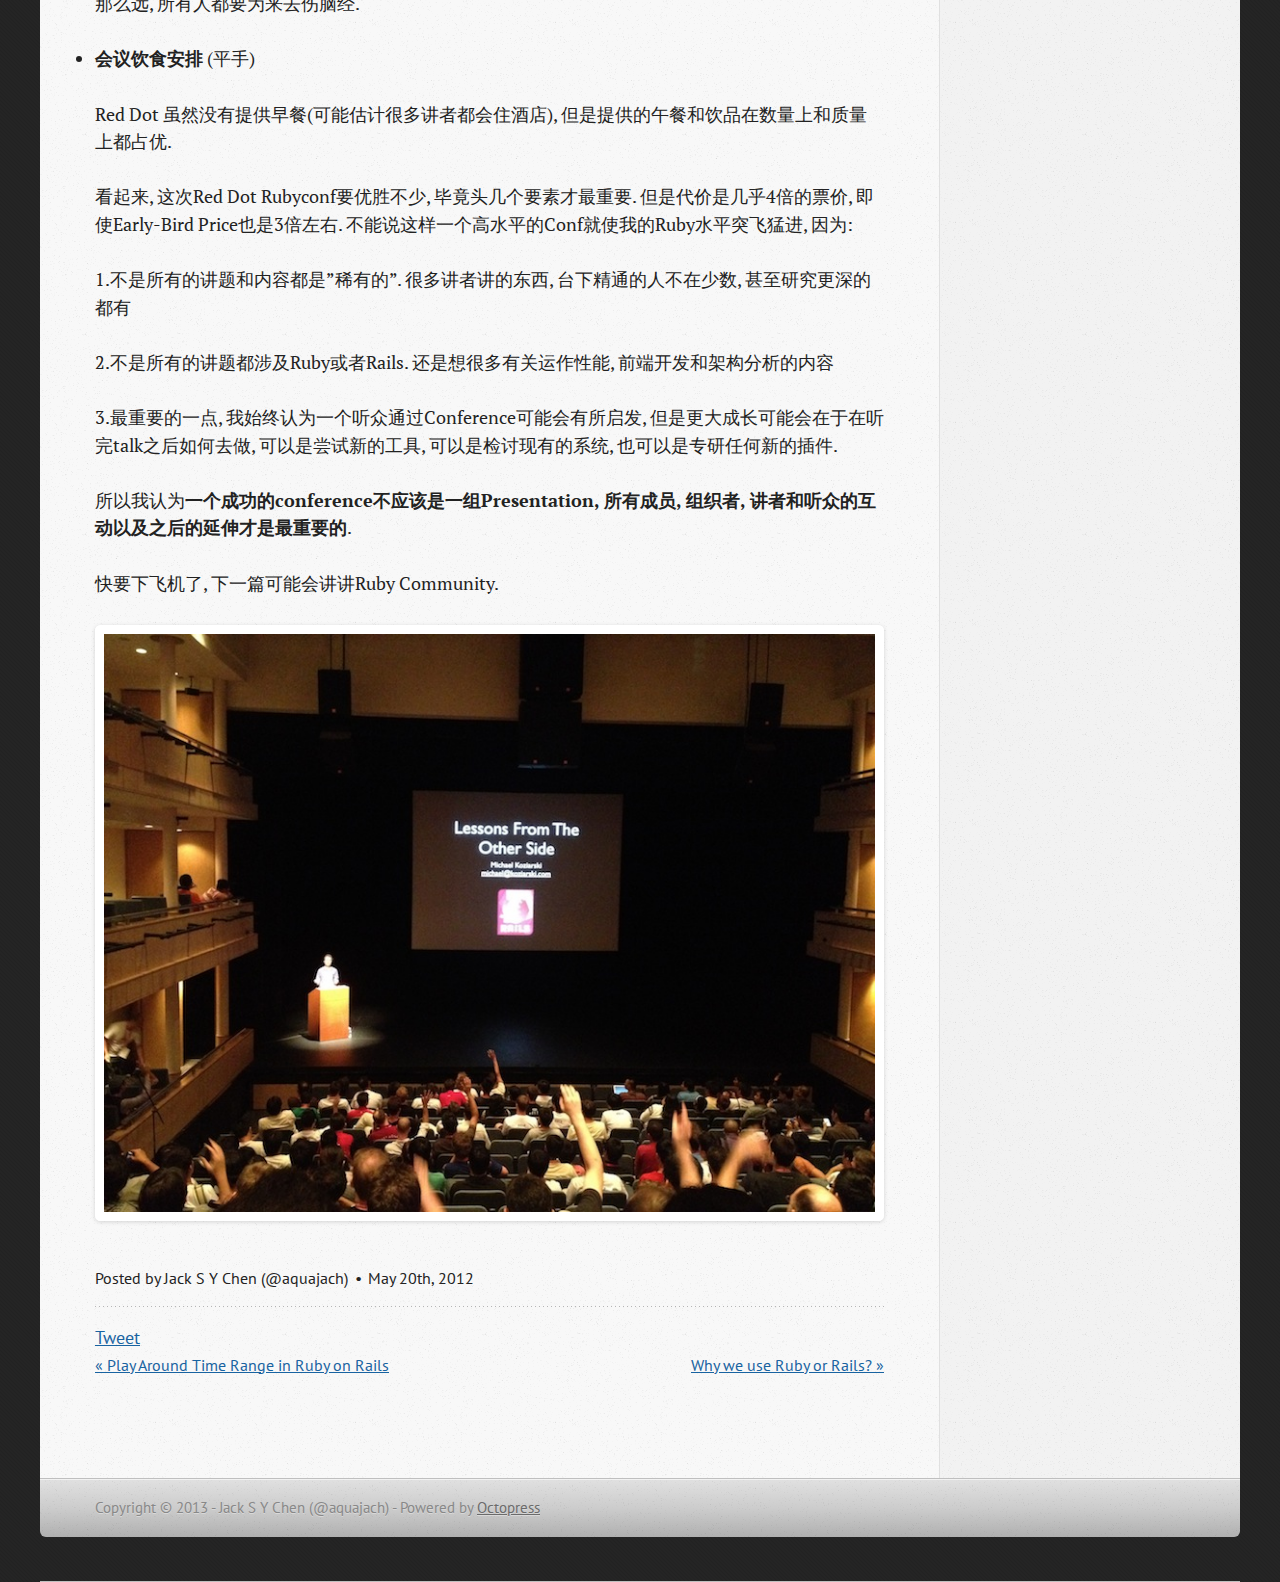
<file: blog/2012/05/20/singapore-red-dot-ruby-conf-gui-lai/index.html>
<!DOCTYPE html>
<!--[if IEMobile 7 ]><html class="no-js iem7"><![endif]-->
<!--[if lt IE 9]><html class="no-js lte-ie8"><![endif]-->
<!--[if (gt IE 8)|(gt IEMobile 7)|!(IEMobile)|!(IE)]><!--><html class="no-js" lang="en"><!--<![endif]-->
<head>
  <meta charset="utf-8">
  <title>Coming back from Singapore Red Dot Ruby Conf - Jack comes to code</title>
  <meta name="author" content="Jack S Y Chen (@aquajach)">

  
  <meta name="description" content="去年因为工作的原因没能参加新加坡第一届的rubyconf, 今年巧合的因为工作的原因(公司资助所有人都报名参加)有幸参加. 今年还是叫Red Dot(不知为何), 还是有Andy Croll组织. 由于今年组织方有了一年的大会经验, 可圈可点的地方真是不少, 于是趁还有印象跟去年的Taiwan &hellip;">
  

  <!-- http://t.co/dKP3o1e -->
  <meta name="HandheldFriendly" content="True">
  <meta name="MobileOptimized" content="320">
  <meta name="viewport" content="width=device-width, initial-scale=1">

  
  <link rel="canonical" href="http://aquajach.github.com/blog/2012/05/20/singapore-red-dot-ruby-conf-gui-lai">
  <link href="/favicon.png" rel="icon">
  <link href="/stylesheets/screen.css" media="screen, projection" rel="stylesheet" type="text/css">
  <script src="/javascripts/modernizr-2.0.js"></script>
  <script src="/javascripts/ender.js"></script>
  <script src="/javascripts/octopress.js" type="text/javascript"></script>
  <link href="/atom.xml" rel="alternate" title="Jack comes to code" type="application/atom+xml">
  <!--Fonts from Google"s Web font directory at http://google.com/webfonts -->
<link href="http://fonts.googleapis.com/css?family=PT+Serif:regular,italic,bold,bolditalic" rel="stylesheet" type="text/css">
<link href="http://fonts.googleapis.com/css?family=PT+Sans:regular,italic,bold,bolditalic" rel="stylesheet" type="text/css">

  
  <script type="text/javascript">
    var _gaq = _gaq || [];
    _gaq.push(['_setAccount', 'UA-32267248-1']);
    _gaq.push(['_trackPageview']);

    (function() {
      var ga = document.createElement('script'); ga.type = 'text/javascript'; ga.async = true;
      ga.src = ('https:' == document.location.protocol ? 'https://ssl' : 'http://www') + '.google-analytics.com/ga.js';
      var s = document.getElementsByTagName('script')[0]; s.parentNode.insertBefore(ga, s);
    })();
  </script>


</head>

<body   >
  <header role="banner"><hgroup>
  <h1><a href="/">Jack comes to code</a></h1>
  
    <h2>Ruby / Rails / Sinatra / APIs</h2>
  
</hgroup>

</header>
  <nav role="navigation"><ul class="subscription" data-subscription="rss">
  <li><a href="/atom.xml" rel="subscribe-rss" title="subscribe via RSS">RSS</a></li>
  
</ul>
<form action="http://google.com/search" method="get">
  <fieldset role="search">
    <input type="hidden" name="q" value="site:aquajach.github.com" />
    <input class="search" type="text" name="q" results="0" placeholder="Search"/>
  </fieldset>
</form>
<ul class="main-navigation">
  <li><a href="/">Blog</a></li>
  <li><a href="/blog/archives">Archives</a></li>
</ul>

</nav>
  <div id="main">
    <div id="content">
      <div>
<article class="hentry" role="article">
  
  <header>
    
      <h1 class="entry-title">Coming Back From Singapore Red Dot Ruby Conf</h1>
    
    
      <p class="meta">
        




  

<time datetime="2012-05-20T19:54:00+08:00" pubdate>May 20<span>th</span>, 2012</time>
        
      </p>
    
  </header>


<div class="entry-content"><p><img src="/images/IMG_0492.jpg" width="390" height="298" title="NUS Culture Center #1" >
<img src="/images/IMG_0471.jpg" width="390" height="298" title="NUS Culture Center #2" ></p>

<p>去年因为工作的原因没能参加新加坡第一届的rubyconf, 今年巧合的因为工作的原因(公司资助所有人都报名参加)有幸参加. 今年还是叫Red Dot(不知为何), 还是有Andy Croll组织.</p>

<p>由于今年组织方有了一年的大会经验, 可圈可点的地方真是不少, 于是趁还有印象跟去年的Taiwan Rubyconf做了个比较:</p>

<ul>
<li><strong>讲者水平</strong> (Red Dot 胜)</li>
</ul>


<p>Red Dot嘉宾的份量明显比上年增强不少, 有来自Google, Github, Heroku的, 还有Rails Core Team的<a href="http://www.twitter.com/nzkoz">@nzkoz</a>. 而且几乎所有的讲者都很乐意跟任何人交谈, 也不吝啬给纪念品Github的<a href="http://twitter.com/holman">@holman</a>. 虽然有些talk在之前的某些ronf上也有提过, 但是讲者们还都是很负责任的加入新的内容或加以修改. 不过缺点是或许因为如此, 很多小排公司的有份量的讲者没有能够入围.</p>

<ul>
<li><strong>与会者水平</strong> (Red Dot 胜)</li>
</ul>


<p>说实话, 不能确定所有的听众的水平如何, 但是交谈下来发现很多人不比台上的讲者差, 而且更加多元化, 本地的听众几乎不到3成.</p>

<ul>
<li><strong>会外活动安排</strong> (Red Dot胜)</li>
</ul>


<p>这次Speakers Meeting安排了在大会之前, 而在最后一天的晚上, 在市中心有个Post Conference Party, 而且赞助商给每人免费提供两杯酒水, 让大家都多了一个理由再聚一聚.</p>

<ul>
<li><strong>会议场所设施安排</strong> (平手)</li>
</ul>


<p>Red Dot的优点是会议在新加坡国立大学的文化中心举行, 会议室的大小刚好合适. 最令我高兴的一点是, 有点儿像听音乐剧, 所有人都可以在2楼, 甚至3楼的地方俯瞰讲台, 有种想VIP Seat的感觉. 但是缺点是绝大多数座位比较狭窄, 而且没有Taiwan Rubyconf上那样大家都一个桌台. 另外也没有准备给台下发言的话筒, 这点Taiwan的中央研究院要好很多. 两者都可以改善的是最好把会议地点不要安排的那么远, 所有人都要为来去伤脑经.</p>

<ul>
<li><strong>会议饮食安排</strong> (平手)</li>
</ul>


<p>Red Dot 虽然没有提供早餐(可能估计很多讲者都会住酒店), 但是提供的午餐和饮品在数量上和质量上都占优.</p>

<p>看起来, 这次Red Dot Rubyconf要优胜不少, 毕竟头几个要素才最重要. 但是代价是几乎4倍的票价, 即使Early-Bird Price也是3倍左右. 不能说这样一个高水平的Conf就使我的Ruby水平突飞猛进, 因为:</p>

<p>1.不是所有的讲题和内容都是&#8221;稀有的&#8221;. 很多讲者讲的东西, 台下精通的人不在少数, 甚至研究更深的都有</p>

<p>2.不是所有的讲题都涉及Ruby或者Rails. 还是想很多有关运作性能, 前端开发和架构分析的内容</p>

<p>3.最重要的一点, 我始终认为一个听众通过Conference可能会有所启发, 但是更大成长可能会在于在听完talk之后如何去做, 可以是尝试新的工具, 可以是检讨现有的系统, 也可以是专研任何新的插件.</p>

<p>所以我认为<strong><strong>一个成功的conference不应该是一组Presentation, 所有成员, 组织者, 讲者和听众的互动以及之后的延伸才是最重要的</strong></strong>.</p>

<p>快要下飞机了, 下一篇可能会讲讲Ruby Community.</p>

<p><img src="/images/IMG_0493.jpg" title="Red Dot Ruby Conf" ></p>
</div>


  <footer>
    <p class="meta">
      
  

<span class="byline author vcard">Posted by <span class="fn">Jack S Y Chen (@aquajach)</span></span>

      




  

<time datetime="2012-05-20T19:54:00+08:00" pubdate>May 20<span>th</span>, 2012</time>
      


    </p>
    
      <div class="sharing">
  
  <a href="http://twitter.com/share" class="twitter-share-button" data-url="http://aquajach.github.com/blog/2012/05/20/singapore-red-dot-ruby-conf-gui-lai/" data-via="aquajach" data-counturl="http://aquajach.github.com/blog/2012/05/20/singapore-red-dot-ruby-conf-gui-lai/" >Tweet</a>
  
  
  <div class="g-plusone" data-size="medium"></div>
  
  
    <div class="fb-like" data-send="true" data-width="450" data-show-faces="false"></div>
  
</div>

    
    <p class="meta">
      
        <a class="basic-alignment left" href="/blog/2012/02/22/play-around-time-range-in-ruby-on-rails/" title="Previous Post: Play Around Time Range in Ruby on Rails">&laquo; Play Around Time Range in Ruby on Rails</a>
      
      
        <a class="basic-alignment right" href="/blog/2012/05/31/why-we-use-ruby-or-rails/" title="next Post: Why we use Ruby or Rails?">Why we use Ruby or Rails? &raquo;</a>
      
    </p>
  </footer>
</article>

</div>

<aside class="sidebar">
  
    <section>
  <h1>Recent Posts</h1>
  <ul id="recent_posts">
    
      <li class="post">
        <a href="/blog/2013/03/19/nosqlize-postgresql-with-hstore-in-rails-3.2plus/">'NoSqlize' PostgreSql with HSTORE in Rails (3.2+)</a>
      </li>
    
      <li class="post">
        <a href="/blog/2012/08/01/upgrading-to-mountain-lion-2/">Upgrading to Mountain Lion(2)</a>
      </li>
    
      <li class="post">
        <a href="/blog/2012/07/31/upgrading-to-mountain-lion-1/">Upgrading to Mountain Lion(1)</a>
      </li>
    
      <li class="post">
        <a href="/blog/2012/07/18/rspec-in-turbo-mode-setup-spork-plus-factory-girl-plus-rspec/">Rspec in Turbo Mode: Setup Spork + Factory Girl + Rspec</a>
      </li>
    
      <li class="post">
        <a href="/blog/2012/05/31/why-we-use-ruby-or-rails/">Why we use Ruby or Rails?</a>
      </li>
    
  </ul>
</section>


<section>
  <h1>Latest Tweets</h1>
  <ul id="tweets">
    <li class="loading">Status updating...</li>
  </ul>
  <script type="text/javascript">
    $.domReady(function(){
      getTwitterFeed("aquajach", 4, false);
    });
  </script>
  <script src="/javascripts/twitter.js" type="text/javascript"> </script>
  
    <a href="http://twitter.com/aquajach" class="twitter-follow-button" data-width="208px" data-show-count="false">Follow @aquajach</a>
  
</section>





  
</aside>


    </div>
  </div>
  <footer role="contentinfo"><p>
  Copyright &copy; 2013 - Jack S Y Chen (@aquajach) -
  <span class="credit">Powered by <a href="http://octopress.org">Octopress</a></span>
</p>

</footer>
  



<div id="fb-root"></div>
<script>(function(d, s, id) {
  var js, fjs = d.getElementsByTagName(s)[0];
  if (d.getElementById(id)) {return;}
  js = d.createElement(s); js.id = id;
  js.src = "//connect.facebook.net/en_US/all.js#appId=212934732101925&xfbml=1";
  fjs.parentNode.insertBefore(js, fjs);
}(document, 'script', 'facebook-jssdk'));</script>



  <script type="text/javascript">
    (function() {
      var script = document.createElement('script'); script.type = 'text/javascript'; script.async = true;
      script.src = 'https://apis.google.com/js/plusone.js';
      var s = document.getElementsByTagName('script')[0]; s.parentNode.insertBefore(script, s);
    })();
  </script>



  <script type="text/javascript">
    (function(){
      var twitterWidgets = document.createElement('script');
      twitterWidgets.type = 'text/javascript';
      twitterWidgets.async = true;
      twitterWidgets.src = 'http://platform.twitter.com/widgets.js';
      document.getElementsByTagName('head')[0].appendChild(twitterWidgets);
    })();
  </script>





</body>
</html>
</file>
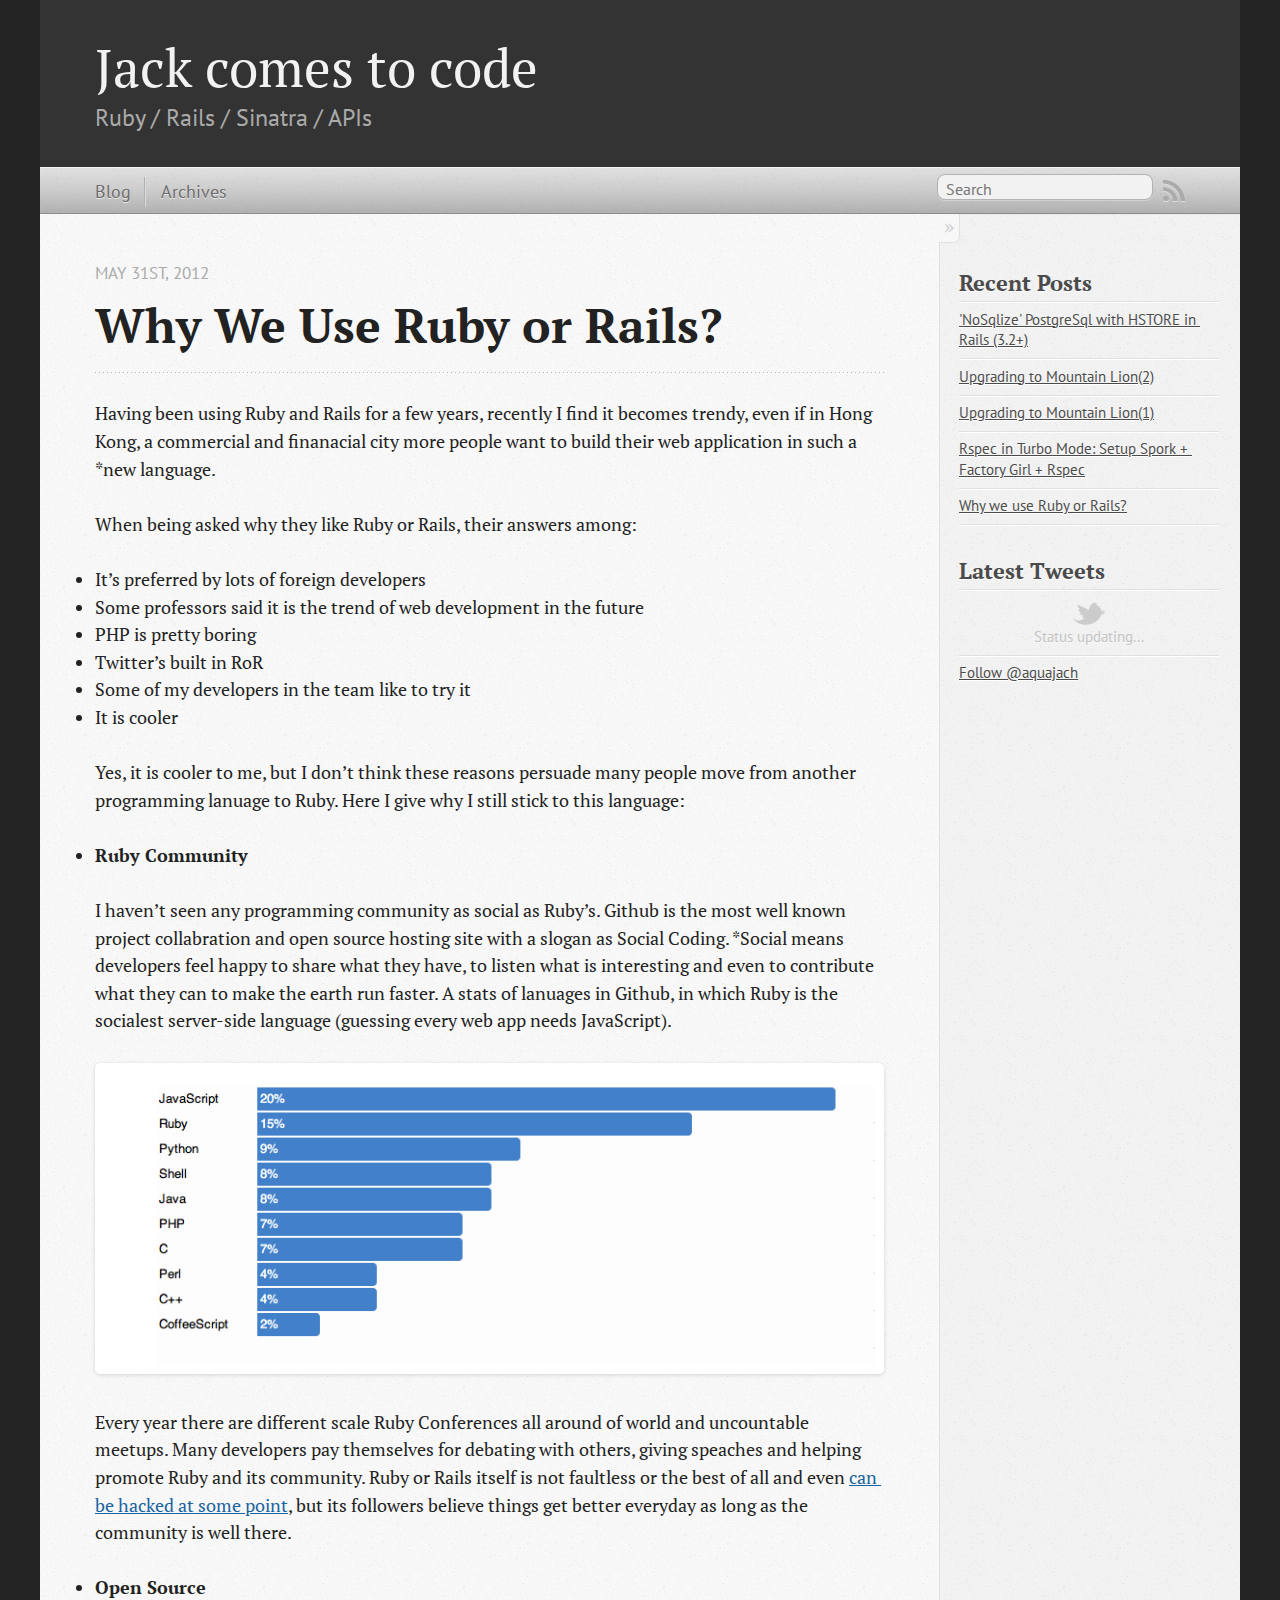
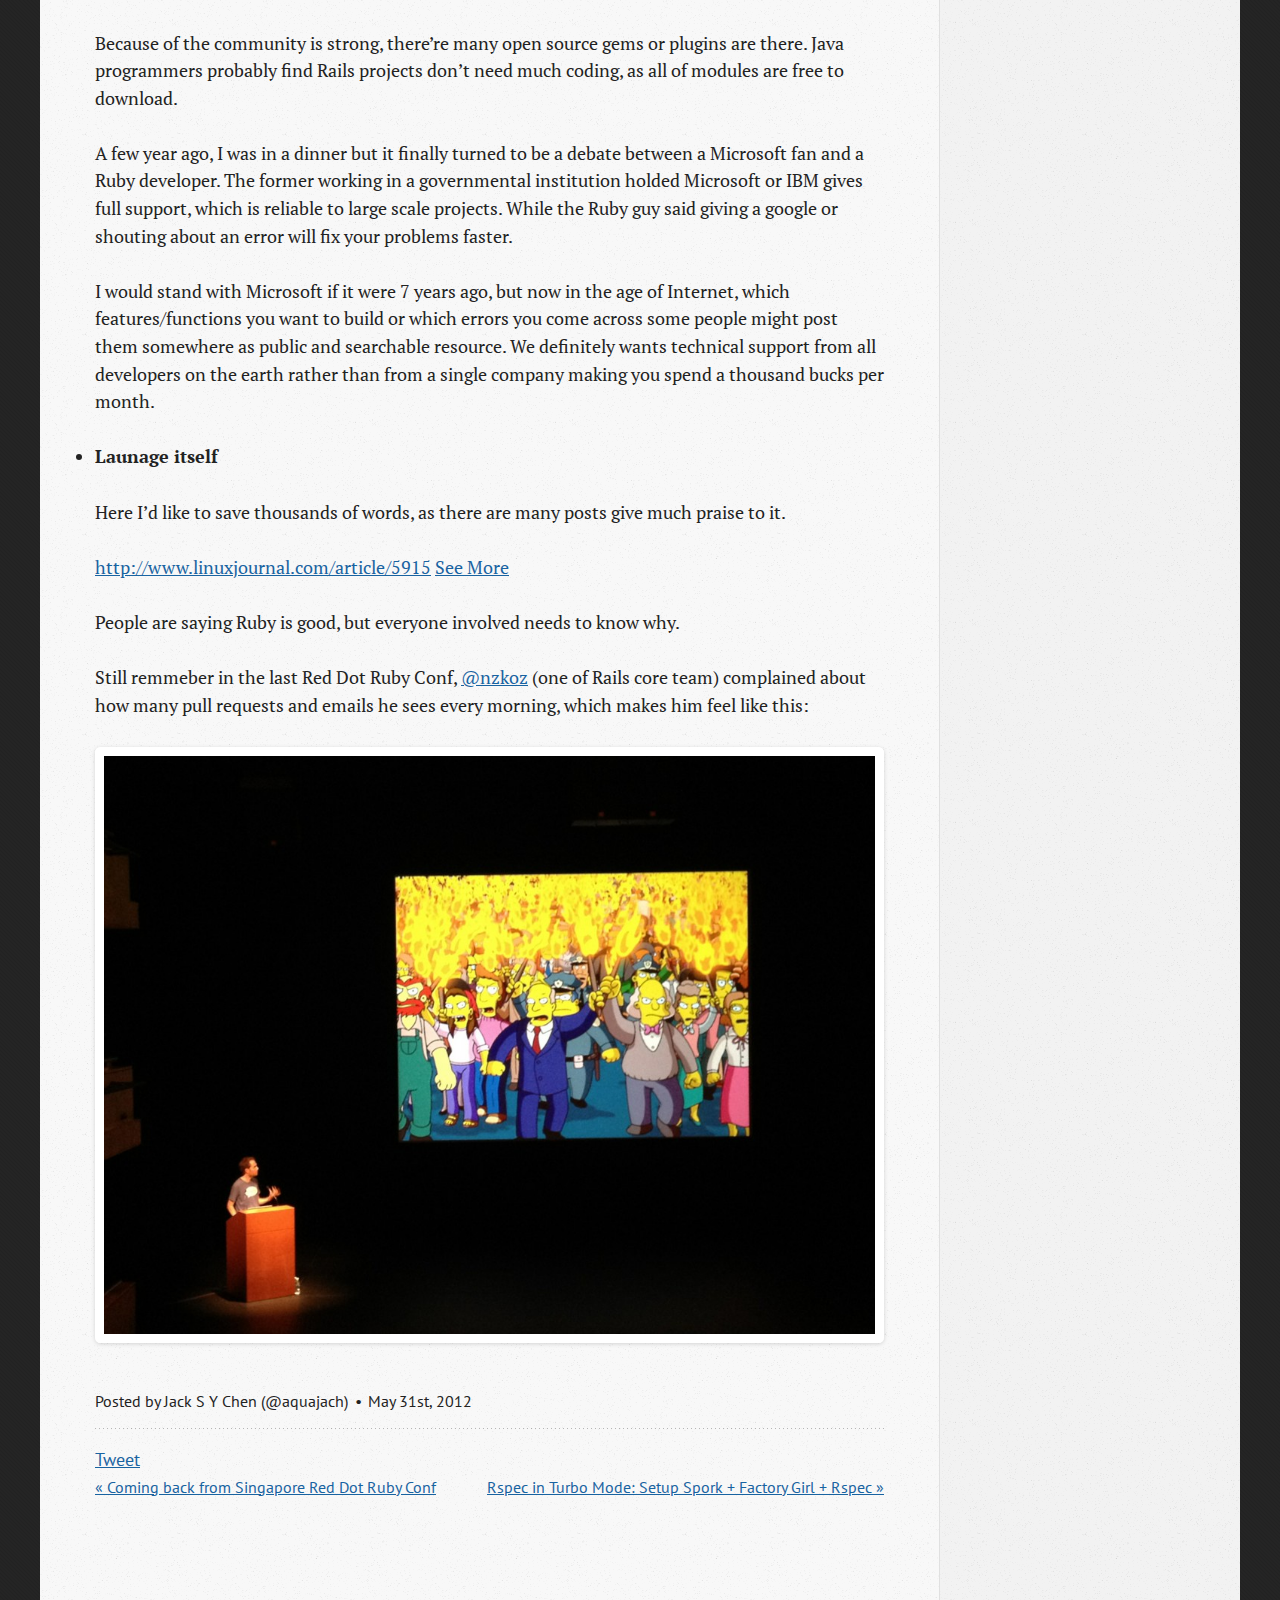
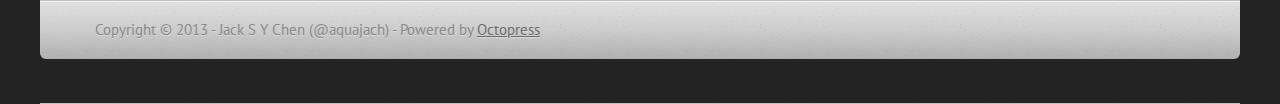
<file: blog/2012/05/31/why-we-use-ruby-or-rails/index.html>
<!DOCTYPE html>
<!--[if IEMobile 7 ]><html class="no-js iem7"><![endif]-->
<!--[if lt IE 9]><html class="no-js lte-ie8"><![endif]-->
<!--[if (gt IE 8)|(gt IEMobile 7)|!(IEMobile)|!(IE)]><!--><html class="no-js" lang="en"><!--<![endif]-->
<head>
  <meta charset="utf-8">
  <title>Why we use Ruby or Rails? - Jack comes to code</title>
  <meta name="author" content="Jack S Y Chen (@aquajach)">

  
  <meta name="description" content="Having been using Ruby and Rails for a few years, recently I find it becomes trendy, even if in Hong Kong, a commercial and finanacial city more &hellip;">
  

  <!-- http://t.co/dKP3o1e -->
  <meta name="HandheldFriendly" content="True">
  <meta name="MobileOptimized" content="320">
  <meta name="viewport" content="width=device-width, initial-scale=1">

  
  <link rel="canonical" href="http://aquajach.github.com/blog/2012/05/31/why-we-use-ruby-or-rails">
  <link href="/favicon.png" rel="icon">
  <link href="/stylesheets/screen.css" media="screen, projection" rel="stylesheet" type="text/css">
  <script src="/javascripts/modernizr-2.0.js"></script>
  <script src="/javascripts/ender.js"></script>
  <script src="/javascripts/octopress.js" type="text/javascript"></script>
  <link href="/atom.xml" rel="alternate" title="Jack comes to code" type="application/atom+xml">
  <!--Fonts from Google"s Web font directory at http://google.com/webfonts -->
<link href="http://fonts.googleapis.com/css?family=PT+Serif:regular,italic,bold,bolditalic" rel="stylesheet" type="text/css">
<link href="http://fonts.googleapis.com/css?family=PT+Sans:regular,italic,bold,bolditalic" rel="stylesheet" type="text/css">

  
  <script type="text/javascript">
    var _gaq = _gaq || [];
    _gaq.push(['_setAccount', 'UA-32267248-1']);
    _gaq.push(['_trackPageview']);

    (function() {
      var ga = document.createElement('script'); ga.type = 'text/javascript'; ga.async = true;
      ga.src = ('https:' == document.location.protocol ? 'https://ssl' : 'http://www') + '.google-analytics.com/ga.js';
      var s = document.getElementsByTagName('script')[0]; s.parentNode.insertBefore(ga, s);
    })();
  </script>


</head>

<body   >
  <header role="banner"><hgroup>
  <h1><a href="/">Jack comes to code</a></h1>
  
    <h2>Ruby / Rails / Sinatra / APIs</h2>
  
</hgroup>

</header>
  <nav role="navigation"><ul class="subscription" data-subscription="rss">
  <li><a href="/atom.xml" rel="subscribe-rss" title="subscribe via RSS">RSS</a></li>
  
</ul>
<form action="http://google.com/search" method="get">
  <fieldset role="search">
    <input type="hidden" name="q" value="site:aquajach.github.com" />
    <input class="search" type="text" name="q" results="0" placeholder="Search"/>
  </fieldset>
</form>
<ul class="main-navigation">
  <li><a href="/">Blog</a></li>
  <li><a href="/blog/archives">Archives</a></li>
</ul>

</nav>
  <div id="main">
    <div id="content">
      <div>
<article class="hentry" role="article">
  
  <header>
    
      <h1 class="entry-title">Why We Use Ruby or Rails?</h1>
    
    
      <p class="meta">
        




  

<time datetime="2012-05-31T15:24:00+08:00" pubdate>May 31<span>st</span>, 2012</time>
        
      </p>
    
  </header>


<div class="entry-content"><p>Having been using Ruby and Rails for a few years, recently I find it becomes trendy, even if in Hong Kong, a commercial and finanacial city more people want to build their web application in such a *new language.</p>

<p>When being asked why they like Ruby or Rails, their answers among:</p>

<ul>
<li>It&#8217;s preferred by lots of foreign developers</li>
<li>Some professors said it is the trend of web development in the future</li>
<li>PHP is pretty boring</li>
<li>Twitter&#8217;s built in RoR</li>
<li>Some of my developers in the team like to try it</li>
<li>It is cooler</li>
</ul>


<p>Yes, it is cooler to me, but I don&#8217;t think these reasons persuade many people move from another programming lanuage to Ruby. Here I give why I still stick to this language:</p>

<ul>
<li><strong>Ruby Community</strong></li>
</ul>


<p>I haven&#8217;t seen any programming community as social as Ruby&#8217;s. Github is the most well known project collabration and open source hosting site with a slogan as Social Coding. *Social means developers feel happy to share what they have, to listen what is interesting and even to contribute what they can to make the earth run faster. A stats of lanuages in Github, in which Ruby is the socialest server-side language (guessing every web app needs JavaScript).</p>

<p><img src="/images/languages_in_github.png" title="Lanuages in Github" ></p>

<p>Every year there are different scale Ruby Conferences all around of world and uncountable meetups. Many developers pay themselves for debating with others, giving speaches and helping promote Ruby and its community. Ruby or Rails itself is not faultless or the best of all and even <a href="https://gist.github.com/1978249">can be hacked at some point</a>, but its followers believe things get better everyday as long as the community is well there.</p>

<ul>
<li><strong>Open Source</strong></li>
</ul>


<p>Because of the community is strong, there&#8217;re many open source gems or plugins are there. Java programmers probably find Rails projects don&#8217;t need much coding, as all of modules are free to download.</p>

<p>A few year ago, I was in a dinner but it finally turned to be a debate between a Microsoft fan and a Ruby developer. The former working in a governmental institution holded Microsoft or IBM gives full support, which is reliable to large scale projects. While the Ruby guy said giving a google or shouting about an error will fix your problems faster.</p>

<p>I would stand with Microsoft if it were 7 years ago, but now in the age of Internet, which features/functions you want to build or which errors you come across some people might post them somewhere as public and searchable resource. We definitely wants technical support from all developers on the earth rather than from a single company making you spend a thousand bucks per month.</p>

<ul>
<li><strong>Launage itself</strong></li>
</ul>


<p>Here I&#8217;d like to save thousands of words, as there are many posts give much praise to it.</p>

<p><a href="http://www.linuxjournal.com/article/5915">http://www.linuxjournal.com/article/5915</a> <a href="https://www.google.com.hk/search?q=ruby+advantages&amp;oq=ruby+advantages">See More</a></p>

<p>People are saying Ruby is good, but everyone involved needs to know why.</p>

<p>Still remmeber in the last Red Dot Ruby Conf, <a href="http://www.twitter.com/nzkoz">@nzkoz</a> (one of Rails core team) complained about how many pull requests and emails he sees every morning, which makes him feel like this:</p>

<p><img src="/images/ruby_community.jpg" title="Rubiests are coming to burn my house everyday" ></p>
</div>


  <footer>
    <p class="meta">
      
  

<span class="byline author vcard">Posted by <span class="fn">Jack S Y Chen (@aquajach)</span></span>

      




  

<time datetime="2012-05-31T15:24:00+08:00" pubdate>May 31<span>st</span>, 2012</time>
      


    </p>
    
      <div class="sharing">
  
  <a href="http://twitter.com/share" class="twitter-share-button" data-url="http://aquajach.github.com/blog/2012/05/31/why-we-use-ruby-or-rails/" data-via="aquajach" data-counturl="http://aquajach.github.com/blog/2012/05/31/why-we-use-ruby-or-rails/" >Tweet</a>
  
  
  <div class="g-plusone" data-size="medium"></div>
  
  
    <div class="fb-like" data-send="true" data-width="450" data-show-faces="false"></div>
  
</div>

    
    <p class="meta">
      
        <a class="basic-alignment left" href="/blog/2012/05/20/singapore-red-dot-ruby-conf-gui-lai/" title="Previous Post: Coming back from Singapore Red Dot Ruby Conf">&laquo; Coming back from Singapore Red Dot Ruby Conf</a>
      
      
        <a class="basic-alignment right" href="/blog/2012/07/18/rspec-in-turbo-mode-setup-spork-plus-factory-girl-plus-rspec/" title="next Post: Rspec in Turbo Mode: Setup Spork + Factory Girl + Rspec">Rspec in Turbo Mode: Setup Spork + Factory Girl + Rspec &raquo;</a>
      
    </p>
  </footer>
</article>

</div>

<aside class="sidebar">
  
    <section>
  <h1>Recent Posts</h1>
  <ul id="recent_posts">
    
      <li class="post">
        <a href="/blog/2013/03/19/nosqlize-postgresql-with-hstore-in-rails-3.2plus/">'NoSqlize' PostgreSql with HSTORE in Rails (3.2+)</a>
      </li>
    
      <li class="post">
        <a href="/blog/2012/08/01/upgrading-to-mountain-lion-2/">Upgrading to Mountain Lion(2)</a>
      </li>
    
      <li class="post">
        <a href="/blog/2012/07/31/upgrading-to-mountain-lion-1/">Upgrading to Mountain Lion(1)</a>
      </li>
    
      <li class="post">
        <a href="/blog/2012/07/18/rspec-in-turbo-mode-setup-spork-plus-factory-girl-plus-rspec/">Rspec in Turbo Mode: Setup Spork + Factory Girl + Rspec</a>
      </li>
    
      <li class="post">
        <a href="/blog/2012/05/31/why-we-use-ruby-or-rails/">Why we use Ruby or Rails?</a>
      </li>
    
  </ul>
</section>


<section>
  <h1>Latest Tweets</h1>
  <ul id="tweets">
    <li class="loading">Status updating...</li>
  </ul>
  <script type="text/javascript">
    $.domReady(function(){
      getTwitterFeed("aquajach", 4, false);
    });
  </script>
  <script src="/javascripts/twitter.js" type="text/javascript"> </script>
  
    <a href="http://twitter.com/aquajach" class="twitter-follow-button" data-width="208px" data-show-count="false">Follow @aquajach</a>
  
</section>





  
</aside>


    </div>
  </div>
  <footer role="contentinfo"><p>
  Copyright &copy; 2013 - Jack S Y Chen (@aquajach) -
  <span class="credit">Powered by <a href="http://octopress.org">Octopress</a></span>
</p>

</footer>
  



<div id="fb-root"></div>
<script>(function(d, s, id) {
  var js, fjs = d.getElementsByTagName(s)[0];
  if (d.getElementById(id)) {return;}
  js = d.createElement(s); js.id = id;
  js.src = "//connect.facebook.net/en_US/all.js#appId=212934732101925&xfbml=1";
  fjs.parentNode.insertBefore(js, fjs);
}(document, 'script', 'facebook-jssdk'));</script>



  <script type="text/javascript">
    (function() {
      var script = document.createElement('script'); script.type = 'text/javascript'; script.async = true;
      script.src = 'https://apis.google.com/js/plusone.js';
      var s = document.getElementsByTagName('script')[0]; s.parentNode.insertBefore(script, s);
    })();
  </script>



  <script type="text/javascript">
    (function(){
      var twitterWidgets = document.createElement('script');
      twitterWidgets.type = 'text/javascript';
      twitterWidgets.async = true;
      twitterWidgets.src = 'http://platform.twitter.com/widgets.js';
      document.getElementsByTagName('head')[0].appendChild(twitterWidgets);
    })();
  </script>





</body>
</html>
</file>
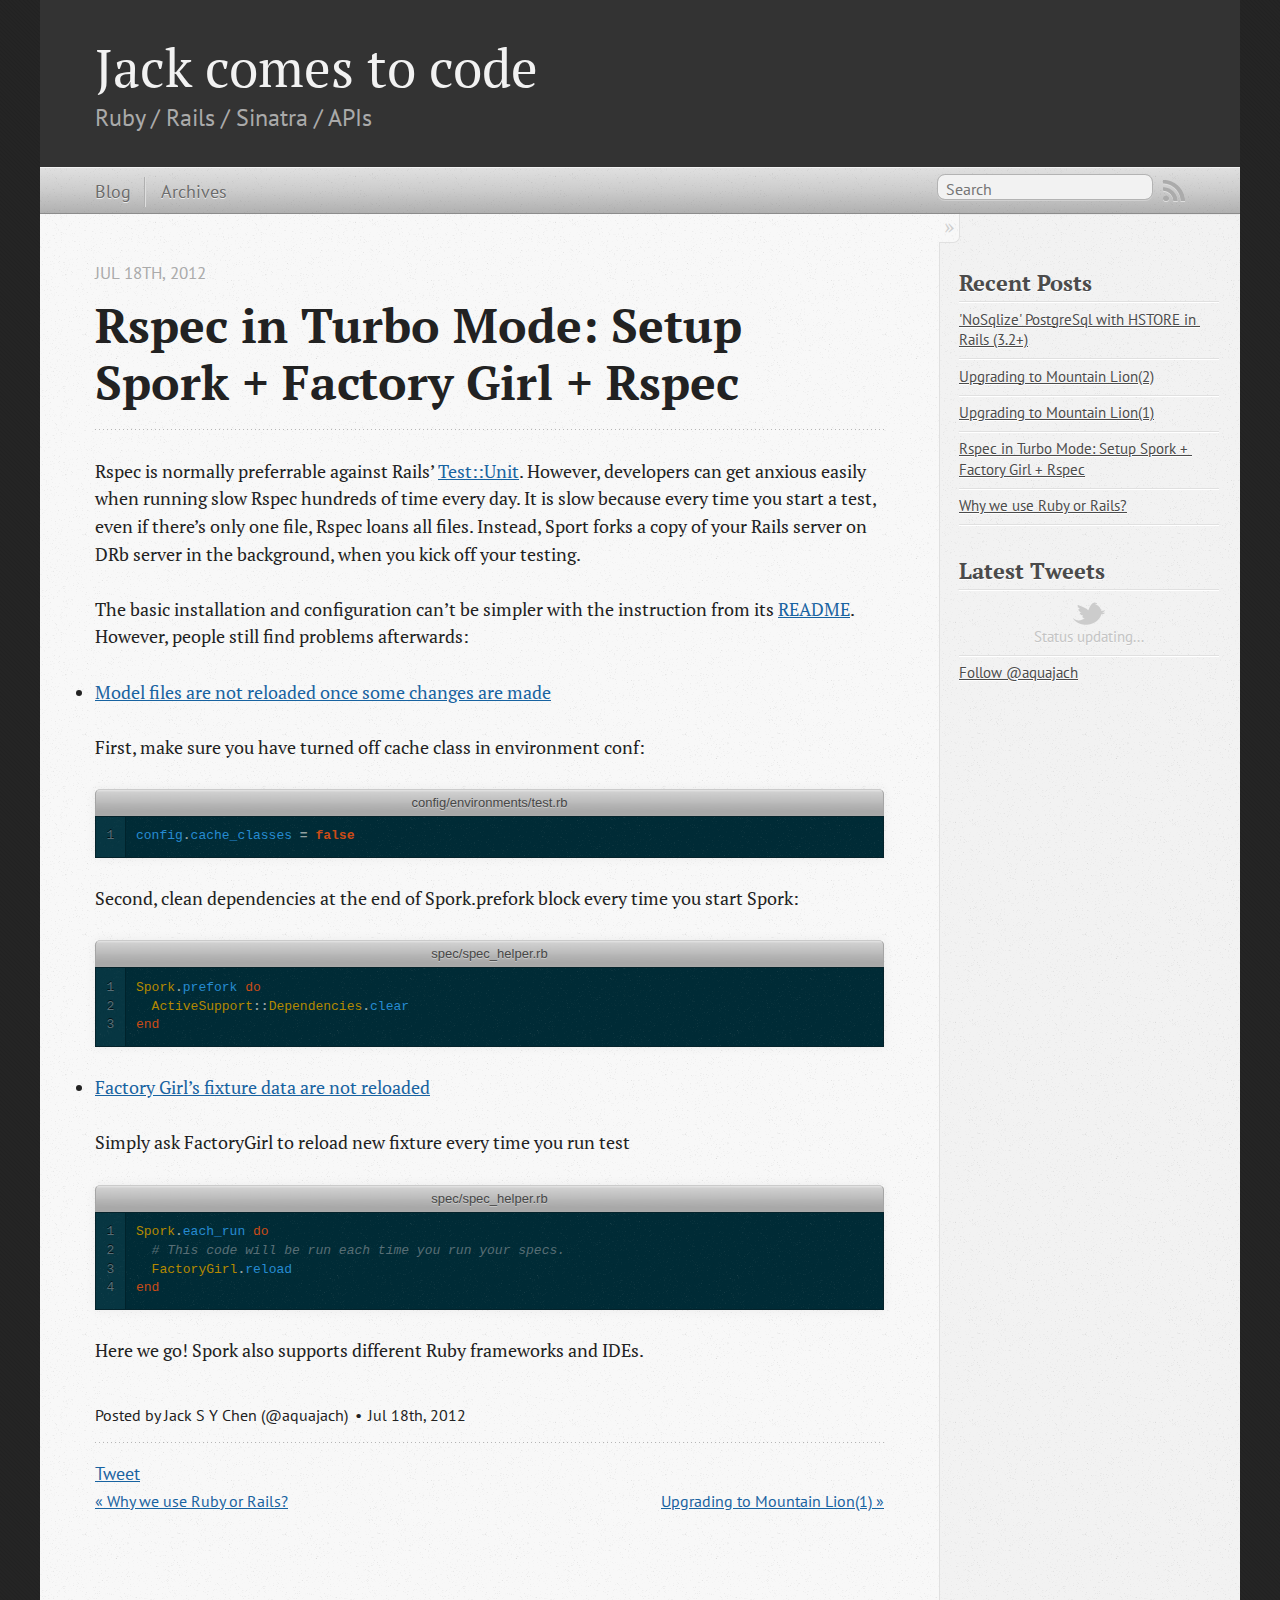
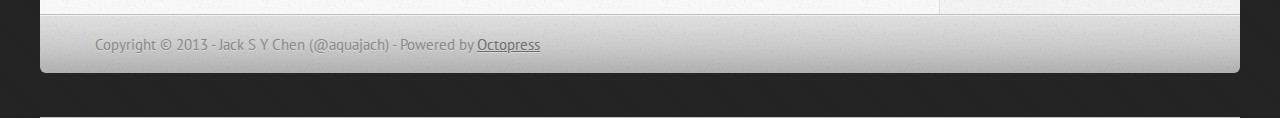
<file: blog/2012/07/18/rspec-in-turbo-mode-setup-spork-plus-factory-girl-plus-rspec/index.html>
<!DOCTYPE html>
<!--[if IEMobile 7 ]><html class="no-js iem7"><![endif]-->
<!--[if lt IE 9]><html class="no-js lte-ie8"><![endif]-->
<!--[if (gt IE 8)|(gt IEMobile 7)|!(IEMobile)|!(IE)]><!--><html class="no-js" lang="en"><!--<![endif]-->
<head>
  <meta charset="utf-8">
  <title>Rspec in Turbo Mode: Setup Spork + Factory Girl + Rspec - Jack comes to code</title>
  <meta name="author" content="Jack S Y Chen (@aquajach)">

  
  <meta name="description" content="Rspec is normally preferrable against Rails&#8217; Test::Unit. However, developers
can get anxious easily when running slow Rspec hundreds of time &hellip;">
  

  <!-- http://t.co/dKP3o1e -->
  <meta name="HandheldFriendly" content="True">
  <meta name="MobileOptimized" content="320">
  <meta name="viewport" content="width=device-width, initial-scale=1">

  
  <link rel="canonical" href="http://aquajach.github.com/blog/2012/07/18/rspec-in-turbo-mode-setup-spork-plus-factory-girl-plus-rspec">
  <link href="/favicon.png" rel="icon">
  <link href="/stylesheets/screen.css" media="screen, projection" rel="stylesheet" type="text/css">
  <script src="/javascripts/modernizr-2.0.js"></script>
  <script src="/javascripts/ender.js"></script>
  <script src="/javascripts/octopress.js" type="text/javascript"></script>
  <link href="/atom.xml" rel="alternate" title="Jack comes to code" type="application/atom+xml">
  <!--Fonts from Google"s Web font directory at http://google.com/webfonts -->
<link href="http://fonts.googleapis.com/css?family=PT+Serif:regular,italic,bold,bolditalic" rel="stylesheet" type="text/css">
<link href="http://fonts.googleapis.com/css?family=PT+Sans:regular,italic,bold,bolditalic" rel="stylesheet" type="text/css">

  
  <script type="text/javascript">
    var _gaq = _gaq || [];
    _gaq.push(['_setAccount', 'UA-32267248-1']);
    _gaq.push(['_trackPageview']);

    (function() {
      var ga = document.createElement('script'); ga.type = 'text/javascript'; ga.async = true;
      ga.src = ('https:' == document.location.protocol ? 'https://ssl' : 'http://www') + '.google-analytics.com/ga.js';
      var s = document.getElementsByTagName('script')[0]; s.parentNode.insertBefore(ga, s);
    })();
  </script>


</head>

<body   >
  <header role="banner"><hgroup>
  <h1><a href="/">Jack comes to code</a></h1>
  
    <h2>Ruby / Rails / Sinatra / APIs</h2>
  
</hgroup>

</header>
  <nav role="navigation"><ul class="subscription" data-subscription="rss">
  <li><a href="/atom.xml" rel="subscribe-rss" title="subscribe via RSS">RSS</a></li>
  
</ul>
<form action="http://google.com/search" method="get">
  <fieldset role="search">
    <input type="hidden" name="q" value="site:aquajach.github.com" />
    <input class="search" type="text" name="q" results="0" placeholder="Search"/>
  </fieldset>
</form>
<ul class="main-navigation">
  <li><a href="/">Blog</a></li>
  <li><a href="/blog/archives">Archives</a></li>
</ul>

</nav>
  <div id="main">
    <div id="content">
      <div>
<article class="hentry" role="article">
  
  <header>
    
      <h1 class="entry-title">Rspec in Turbo Mode: Setup Spork + Factory Girl + Rspec</h1>
    
    
      <p class="meta">
        




  

<time datetime="2012-07-18T14:54:00+08:00" pubdate>Jul 18<span>th</span>, 2012</time>
        
      </p>
    
  </header>


<div class="entry-content"><p>Rspec is normally preferrable against Rails&#8217; <a href="http://guides.rubyonrails.org/testing.html">Test::Unit</a>. However, developers
can get anxious easily when running slow Rspec hundreds of time every day. It is slow because every time you start a test, even if there&#8217;s only one file,
Rspec loans all files. Instead, Sport forks a copy of your Rails server on DRb server in the background, when you kick off your testing.</p>

<p>The basic installation and configuration can&#8217;t be simpler with the instruction from its <a href="https://github.com/sporkrb/spork/">README</a>. However, people still
find problems afterwards:</p>

<ul>
<li><a href="https://github.com/sporkrb/spork/issues/37">Model files are not reloaded once some changes are made</a></li>
</ul>


<p>First, make sure you have turned off cache class in environment conf:</p>

<figure class='code'><figcaption><span>config/environments/test.rb</span></figcaption><div class="highlight"><table><tr><td class="gutter"><pre class="line-numbers"><span class='line-number'>1</span>
</pre></td><td class='code'><pre><code class='ruby'><span class='line'><span class="n">config</span><span class="o">.</span><span class="n">cache_classes</span> <span class="o">=</span> <span class="kp">false</span>
</span></code></pre></td></tr></table></div></figure>


<p>Second, clean dependencies at the end of Spork.prefork block every time you start Spork:</p>

<figure class='code'><figcaption><span>spec/spec_helper.rb</span></figcaption><div class="highlight"><table><tr><td class="gutter"><pre class="line-numbers"><span class='line-number'>1</span>
<span class='line-number'>2</span>
<span class='line-number'>3</span>
</pre></td><td class='code'><pre><code class='ruby'><span class='line'><span class="no">Spork</span><span class="o">.</span><span class="n">prefork</span> <span class="k">do</span>
</span><span class='line'>  <span class="no">ActiveSupport</span><span class="o">::</span><span class="no">Dependencies</span><span class="o">.</span><span class="n">clear</span>
</span><span class='line'><span class="k">end</span>
</span></code></pre></td></tr></table></div></figure>


<ul>
<li><a href="https://groups.google.com/forum/?fromgroups#!topic/factory_girl/IZqIy1pvdZ0">Factory Girl&#8217;s fixture data are not reloaded</a></li>
</ul>


<p>Simply ask FactoryGirl to reload new fixture every time you run test</p>

<figure class='code'><figcaption><span>spec/spec_helper.rb</span></figcaption><div class="highlight"><table><tr><td class="gutter"><pre class="line-numbers"><span class='line-number'>1</span>
<span class='line-number'>2</span>
<span class='line-number'>3</span>
<span class='line-number'>4</span>
</pre></td><td class='code'><pre><code class='ruby'><span class='line'><span class="no">Spork</span><span class="o">.</span><span class="n">each_run</span> <span class="k">do</span>
</span><span class='line'>  <span class="c1"># This code will be run each time you run your specs.</span>
</span><span class='line'>  <span class="no">FactoryGirl</span><span class="o">.</span><span class="n">reload</span>
</span><span class='line'><span class="k">end</span>
</span></code></pre></td></tr></table></div></figure>


<p>Here we go! Spork also supports different Ruby frameworks and IDEs.</p>
</div>


  <footer>
    <p class="meta">
      
  

<span class="byline author vcard">Posted by <span class="fn">Jack S Y Chen (@aquajach)</span></span>

      




  

<time datetime="2012-07-18T14:54:00+08:00" pubdate>Jul 18<span>th</span>, 2012</time>
      


    </p>
    
      <div class="sharing">
  
  <a href="http://twitter.com/share" class="twitter-share-button" data-url="http://aquajach.github.com/blog/2012/07/18/rspec-in-turbo-mode-setup-spork-plus-factory-girl-plus-rspec/" data-via="aquajach" data-counturl="http://aquajach.github.com/blog/2012/07/18/rspec-in-turbo-mode-setup-spork-plus-factory-girl-plus-rspec/" >Tweet</a>
  
  
  <div class="g-plusone" data-size="medium"></div>
  
  
    <div class="fb-like" data-send="true" data-width="450" data-show-faces="false"></div>
  
</div>

    
    <p class="meta">
      
        <a class="basic-alignment left" href="/blog/2012/05/31/why-we-use-ruby-or-rails/" title="Previous Post: Why we use Ruby or Rails?">&laquo; Why we use Ruby or Rails?</a>
      
      
        <a class="basic-alignment right" href="/blog/2012/07/31/upgrading-to-mountain-lion-1/" title="next Post: Upgrading to Mountain Lion(1)">Upgrading to Mountain Lion(1) &raquo;</a>
      
    </p>
  </footer>
</article>

</div>

<aside class="sidebar">
  
    <section>
  <h1>Recent Posts</h1>
  <ul id="recent_posts">
    
      <li class="post">
        <a href="/blog/2013/03/19/nosqlize-postgresql-with-hstore-in-rails-3.2plus/">'NoSqlize' PostgreSql with HSTORE in Rails (3.2+)</a>
      </li>
    
      <li class="post">
        <a href="/blog/2012/08/01/upgrading-to-mountain-lion-2/">Upgrading to Mountain Lion(2)</a>
      </li>
    
      <li class="post">
        <a href="/blog/2012/07/31/upgrading-to-mountain-lion-1/">Upgrading to Mountain Lion(1)</a>
      </li>
    
      <li class="post">
        <a href="/blog/2012/07/18/rspec-in-turbo-mode-setup-spork-plus-factory-girl-plus-rspec/">Rspec in Turbo Mode: Setup Spork + Factory Girl + Rspec</a>
      </li>
    
      <li class="post">
        <a href="/blog/2012/05/31/why-we-use-ruby-or-rails/">Why we use Ruby or Rails?</a>
      </li>
    
  </ul>
</section>


<section>
  <h1>Latest Tweets</h1>
  <ul id="tweets">
    <li class="loading">Status updating...</li>
  </ul>
  <script type="text/javascript">
    $.domReady(function(){
      getTwitterFeed("aquajach", 4, false);
    });
  </script>
  <script src="/javascripts/twitter.js" type="text/javascript"> </script>
  
    <a href="http://twitter.com/aquajach" class="twitter-follow-button" data-width="208px" data-show-count="false">Follow @aquajach</a>
  
</section>





  
</aside>


    </div>
  </div>
  <footer role="contentinfo"><p>
  Copyright &copy; 2013 - Jack S Y Chen (@aquajach) -
  <span class="credit">Powered by <a href="http://octopress.org">Octopress</a></span>
</p>

</footer>
  



<div id="fb-root"></div>
<script>(function(d, s, id) {
  var js, fjs = d.getElementsByTagName(s)[0];
  if (d.getElementById(id)) {return;}
  js = d.createElement(s); js.id = id;
  js.src = "//connect.facebook.net/en_US/all.js#appId=212934732101925&xfbml=1";
  fjs.parentNode.insertBefore(js, fjs);
}(document, 'script', 'facebook-jssdk'));</script>



  <script type="text/javascript">
    (function() {
      var script = document.createElement('script'); script.type = 'text/javascript'; script.async = true;
      script.src = 'https://apis.google.com/js/plusone.js';
      var s = document.getElementsByTagName('script')[0]; s.parentNode.insertBefore(script, s);
    })();
  </script>



  <script type="text/javascript">
    (function(){
      var twitterWidgets = document.createElement('script');
      twitterWidgets.type = 'text/javascript';
      twitterWidgets.async = true;
      twitterWidgets.src = 'http://platform.twitter.com/widgets.js';
      document.getElementsByTagName('head')[0].appendChild(twitterWidgets);
    })();
  </script>





</body>
</html>
</file>
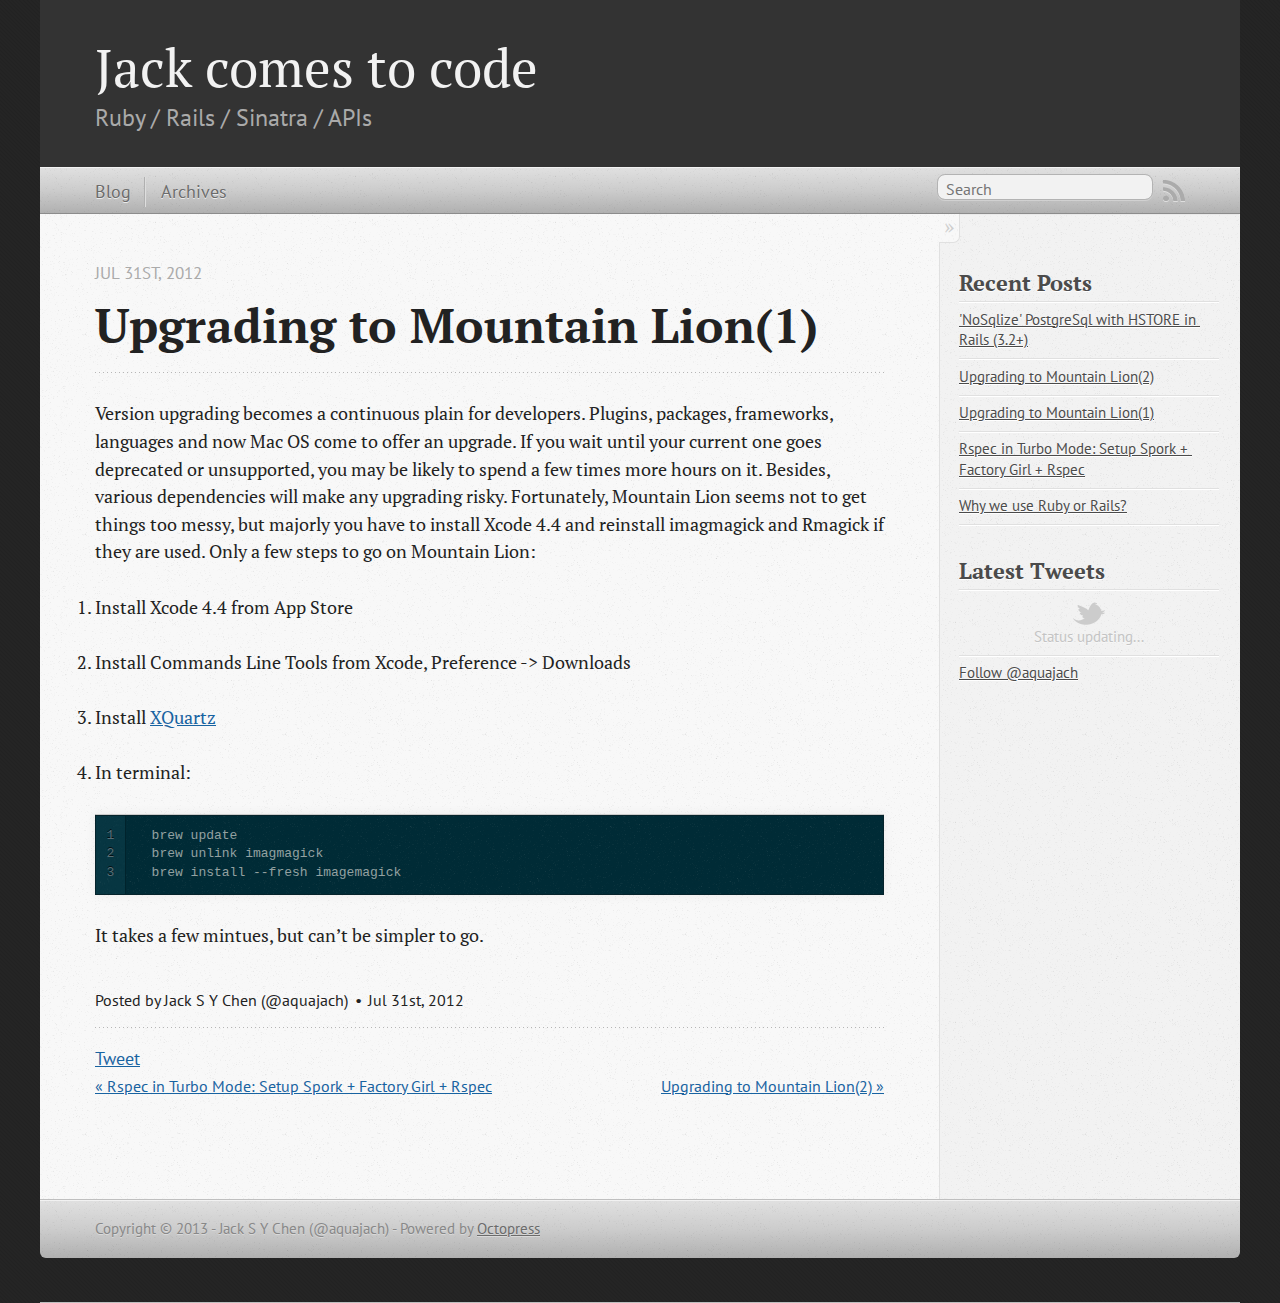
<file: blog/2012/07/31/upgrading-to-mountain-lion-1/index.html>
<!DOCTYPE html>
<!--[if IEMobile 7 ]><html class="no-js iem7"><![endif]-->
<!--[if lt IE 9]><html class="no-js lte-ie8"><![endif]-->
<!--[if (gt IE 8)|(gt IEMobile 7)|!(IEMobile)|!(IE)]><!--><html class="no-js" lang="en"><!--<![endif]-->
<head>
  <meta charset="utf-8">
  <title>Upgrading to Mountain Lion(1) - Jack comes to code</title>
  <meta name="author" content="Jack S Y Chen (@aquajach)">

  
  <meta name="description" content="Version upgrading becomes a continuous plain for developers. Plugins, packages, frameworks, languages and now Mac OS come to offer an upgrade. If you &hellip;">
  

  <!-- http://t.co/dKP3o1e -->
  <meta name="HandheldFriendly" content="True">
  <meta name="MobileOptimized" content="320">
  <meta name="viewport" content="width=device-width, initial-scale=1">

  
  <link rel="canonical" href="http://aquajach.github.com/blog/2012/07/31/upgrading-to-mountain-lion-1">
  <link href="/favicon.png" rel="icon">
  <link href="/stylesheets/screen.css" media="screen, projection" rel="stylesheet" type="text/css">
  <script src="/javascripts/modernizr-2.0.js"></script>
  <script src="/javascripts/ender.js"></script>
  <script src="/javascripts/octopress.js" type="text/javascript"></script>
  <link href="/atom.xml" rel="alternate" title="Jack comes to code" type="application/atom+xml">
  <!--Fonts from Google"s Web font directory at http://google.com/webfonts -->
<link href="http://fonts.googleapis.com/css?family=PT+Serif:regular,italic,bold,bolditalic" rel="stylesheet" type="text/css">
<link href="http://fonts.googleapis.com/css?family=PT+Sans:regular,italic,bold,bolditalic" rel="stylesheet" type="text/css">

  
  <script type="text/javascript">
    var _gaq = _gaq || [];
    _gaq.push(['_setAccount', 'UA-32267248-1']);
    _gaq.push(['_trackPageview']);

    (function() {
      var ga = document.createElement('script'); ga.type = 'text/javascript'; ga.async = true;
      ga.src = ('https:' == document.location.protocol ? 'https://ssl' : 'http://www') + '.google-analytics.com/ga.js';
      var s = document.getElementsByTagName('script')[0]; s.parentNode.insertBefore(ga, s);
    })();
  </script>


</head>

<body   >
  <header role="banner"><hgroup>
  <h1><a href="/">Jack comes to code</a></h1>
  
    <h2>Ruby / Rails / Sinatra / APIs</h2>
  
</hgroup>

</header>
  <nav role="navigation"><ul class="subscription" data-subscription="rss">
  <li><a href="/atom.xml" rel="subscribe-rss" title="subscribe via RSS">RSS</a></li>
  
</ul>
<form action="http://google.com/search" method="get">
  <fieldset role="search">
    <input type="hidden" name="q" value="site:aquajach.github.com" />
    <input class="search" type="text" name="q" results="0" placeholder="Search"/>
  </fieldset>
</form>
<ul class="main-navigation">
  <li><a href="/">Blog</a></li>
  <li><a href="/blog/archives">Archives</a></li>
</ul>

</nav>
  <div id="main">
    <div id="content">
      <div>
<article class="hentry" role="article">
  
  <header>
    
      <h1 class="entry-title">Upgrading to Mountain Lion(1)</h1>
    
    
      <p class="meta">
        




  

<time datetime="2012-07-31T14:29:00+08:00" pubdate>Jul 31<span>st</span>, 2012</time>
        
      </p>
    
  </header>


<div class="entry-content"><p>Version upgrading becomes a continuous plain for developers. Plugins, packages, frameworks, languages and now Mac OS come to offer an upgrade. If you wait until your current
one goes deprecated or unsupported, you may be likely to spend a few times more hours on it. Besides, various dependencies will make any upgrading risky. Fortunately, Mountain Lion
seems not to get things too messy, but majorly you have to install Xcode 4.4 and reinstall imagmagick and Rmagick if they are used. Only a few steps to go on Mountain Lion:</p>

<ol>
<li><p>Install Xcode 4.4 from App Store</p></li>
<li><p>Install Commands Line Tools from Xcode, Preference -> Downloads</p></li>
<li><p>Install <a href="http://xquartz.macosforge.org/trac/wiki/X112.7.2">XQuartz</a></p></li>
<li><p>In terminal:</p></li>
</ol>


<figure class='code'><figcaption><span></span></figcaption><div class="highlight"><table><tr><td class="gutter"><pre class="line-numbers"><span class='line-number'>1</span>
<span class='line-number'>2</span>
<span class='line-number'>3</span>
</pre></td><td class='code'><pre><code class='bash'><span class='line'>  brew update
</span><span class='line'>  brew unlink imagmagick
</span><span class='line'>  brew install --fresh imagemagick
</span></code></pre></td></tr></table></div></figure>


<p>It takes a few mintues, but can&#8217;t be simpler to go.</p>
</div>


  <footer>
    <p class="meta">
      
  

<span class="byline author vcard">Posted by <span class="fn">Jack S Y Chen (@aquajach)</span></span>

      




  

<time datetime="2012-07-31T14:29:00+08:00" pubdate>Jul 31<span>st</span>, 2012</time>
      


    </p>
    
      <div class="sharing">
  
  <a href="http://twitter.com/share" class="twitter-share-button" data-url="http://aquajach.github.com/blog/2012/07/31/upgrading-to-mountain-lion-1/" data-via="aquajach" data-counturl="http://aquajach.github.com/blog/2012/07/31/upgrading-to-mountain-lion-1/" >Tweet</a>
  
  
  <div class="g-plusone" data-size="medium"></div>
  
  
    <div class="fb-like" data-send="true" data-width="450" data-show-faces="false"></div>
  
</div>

    
    <p class="meta">
      
        <a class="basic-alignment left" href="/blog/2012/07/18/rspec-in-turbo-mode-setup-spork-plus-factory-girl-plus-rspec/" title="Previous Post: Rspec in Turbo Mode: Setup Spork + Factory Girl + Rspec">&laquo; Rspec in Turbo Mode: Setup Spork + Factory Girl + Rspec</a>
      
      
        <a class="basic-alignment right" href="/blog/2012/08/01/upgrading-to-mountain-lion-2/" title="next Post: Upgrading to Mountain Lion(2)">Upgrading to Mountain Lion(2) &raquo;</a>
      
    </p>
  </footer>
</article>

</div>

<aside class="sidebar">
  
    <section>
  <h1>Recent Posts</h1>
  <ul id="recent_posts">
    
      <li class="post">
        <a href="/blog/2013/03/19/nosqlize-postgresql-with-hstore-in-rails-3.2plus/">'NoSqlize' PostgreSql with HSTORE in Rails (3.2+)</a>
      </li>
    
      <li class="post">
        <a href="/blog/2012/08/01/upgrading-to-mountain-lion-2/">Upgrading to Mountain Lion(2)</a>
      </li>
    
      <li class="post">
        <a href="/blog/2012/07/31/upgrading-to-mountain-lion-1/">Upgrading to Mountain Lion(1)</a>
      </li>
    
      <li class="post">
        <a href="/blog/2012/07/18/rspec-in-turbo-mode-setup-spork-plus-factory-girl-plus-rspec/">Rspec in Turbo Mode: Setup Spork + Factory Girl + Rspec</a>
      </li>
    
      <li class="post">
        <a href="/blog/2012/05/31/why-we-use-ruby-or-rails/">Why we use Ruby or Rails?</a>
      </li>
    
  </ul>
</section>


<section>
  <h1>Latest Tweets</h1>
  <ul id="tweets">
    <li class="loading">Status updating...</li>
  </ul>
  <script type="text/javascript">
    $.domReady(function(){
      getTwitterFeed("aquajach", 4, false);
    });
  </script>
  <script src="/javascripts/twitter.js" type="text/javascript"> </script>
  
    <a href="http://twitter.com/aquajach" class="twitter-follow-button" data-width="208px" data-show-count="false">Follow @aquajach</a>
  
</section>





  
</aside>


    </div>
  </div>
  <footer role="contentinfo"><p>
  Copyright &copy; 2013 - Jack S Y Chen (@aquajach) -
  <span class="credit">Powered by <a href="http://octopress.org">Octopress</a></span>
</p>

</footer>
  



<div id="fb-root"></div>
<script>(function(d, s, id) {
  var js, fjs = d.getElementsByTagName(s)[0];
  if (d.getElementById(id)) {return;}
  js = d.createElement(s); js.id = id;
  js.src = "//connect.facebook.net/en_US/all.js#appId=212934732101925&xfbml=1";
  fjs.parentNode.insertBefore(js, fjs);
}(document, 'script', 'facebook-jssdk'));</script>



  <script type="text/javascript">
    (function() {
      var script = document.createElement('script'); script.type = 'text/javascript'; script.async = true;
      script.src = 'https://apis.google.com/js/plusone.js';
      var s = document.getElementsByTagName('script')[0]; s.parentNode.insertBefore(script, s);
    })();
  </script>



  <script type="text/javascript">
    (function(){
      var twitterWidgets = document.createElement('script');
      twitterWidgets.type = 'text/javascript';
      twitterWidgets.async = true;
      twitterWidgets.src = 'http://platform.twitter.com/widgets.js';
      document.getElementsByTagName('head')[0].appendChild(twitterWidgets);
    })();
  </script>





</body>
</html>
</file>
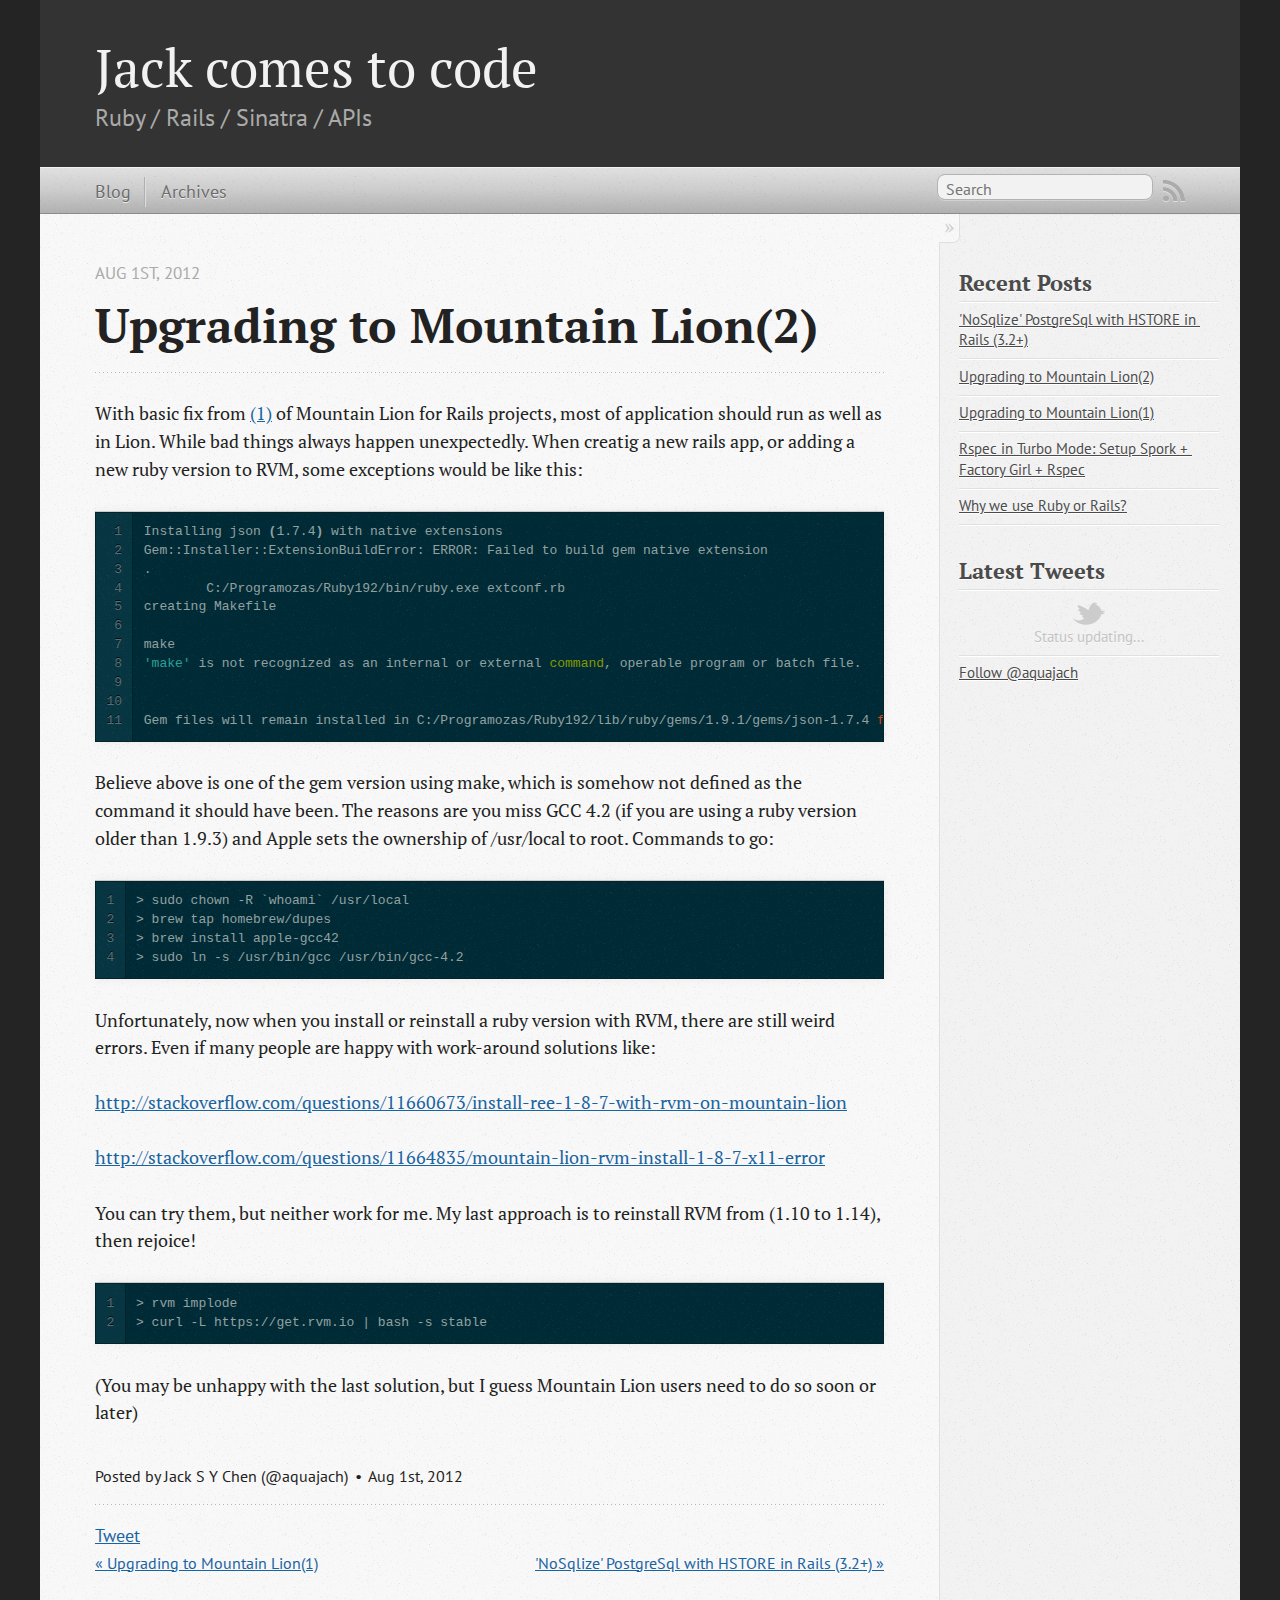
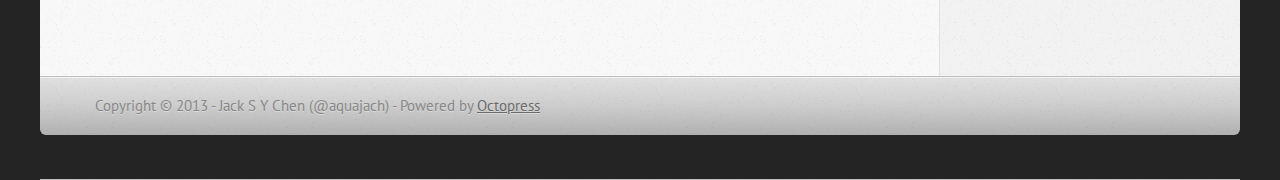
<file: blog/2012/08/01/upgrading-to-mountain-lion-2/index.html>
<!DOCTYPE html>
<!--[if IEMobile 7 ]><html class="no-js iem7"><![endif]-->
<!--[if lt IE 9]><html class="no-js lte-ie8"><![endif]-->
<!--[if (gt IE 8)|(gt IEMobile 7)|!(IEMobile)|!(IE)]><!--><html class="no-js" lang="en"><!--<![endif]-->
<head>
  <meta charset="utf-8">
  <title>Upgrading to Mountain Lion(2) - Jack comes to code</title>
  <meta name="author" content="Jack S Y Chen (@aquajach)">

  
  <meta name="description" content="With basic fix from (1) of Mountain Lion for Rails projects, most of application
should run as well as in Lion. While bad things always happen &hellip;">
  

  <!-- http://t.co/dKP3o1e -->
  <meta name="HandheldFriendly" content="True">
  <meta name="MobileOptimized" content="320">
  <meta name="viewport" content="width=device-width, initial-scale=1">

  
  <link rel="canonical" href="http://aquajach.github.com/blog/2012/08/01/upgrading-to-mountain-lion-2">
  <link href="/favicon.png" rel="icon">
  <link href="/stylesheets/screen.css" media="screen, projection" rel="stylesheet" type="text/css">
  <script src="/javascripts/modernizr-2.0.js"></script>
  <script src="/javascripts/ender.js"></script>
  <script src="/javascripts/octopress.js" type="text/javascript"></script>
  <link href="/atom.xml" rel="alternate" title="Jack comes to code" type="application/atom+xml">
  <!--Fonts from Google"s Web font directory at http://google.com/webfonts -->
<link href="http://fonts.googleapis.com/css?family=PT+Serif:regular,italic,bold,bolditalic" rel="stylesheet" type="text/css">
<link href="http://fonts.googleapis.com/css?family=PT+Sans:regular,italic,bold,bolditalic" rel="stylesheet" type="text/css">

  
  <script type="text/javascript">
    var _gaq = _gaq || [];
    _gaq.push(['_setAccount', 'UA-32267248-1']);
    _gaq.push(['_trackPageview']);

    (function() {
      var ga = document.createElement('script'); ga.type = 'text/javascript'; ga.async = true;
      ga.src = ('https:' == document.location.protocol ? 'https://ssl' : 'http://www') + '.google-analytics.com/ga.js';
      var s = document.getElementsByTagName('script')[0]; s.parentNode.insertBefore(ga, s);
    })();
  </script>


</head>

<body   >
  <header role="banner"><hgroup>
  <h1><a href="/">Jack comes to code</a></h1>
  
    <h2>Ruby / Rails / Sinatra / APIs</h2>
  
</hgroup>

</header>
  <nav role="navigation"><ul class="subscription" data-subscription="rss">
  <li><a href="/atom.xml" rel="subscribe-rss" title="subscribe via RSS">RSS</a></li>
  
</ul>
<form action="http://google.com/search" method="get">
  <fieldset role="search">
    <input type="hidden" name="q" value="site:aquajach.github.com" />
    <input class="search" type="text" name="q" results="0" placeholder="Search"/>
  </fieldset>
</form>
<ul class="main-navigation">
  <li><a href="/">Blog</a></li>
  <li><a href="/blog/archives">Archives</a></li>
</ul>

</nav>
  <div id="main">
    <div id="content">
      <div>
<article class="hentry" role="article">
  
  <header>
    
      <h1 class="entry-title">Upgrading to Mountain Lion(2)</h1>
    
    
      <p class="meta">
        




  

<time datetime="2012-08-01T21:48:00+08:00" pubdate>Aug 1<span>st</span>, 2012</time>
        
      </p>
    
  </header>


<div class="entry-content"><p>With basic fix from <a href="http://ruby.jieck.com/blog/2012/07/31/upgrading-to-mountain-lion-1/">(1)</a> of Mountain Lion for Rails projects, most of application
should run as well as in Lion. While bad things always happen unexpectedly. When creatig a new rails app, or adding a new ruby version to RVM, some exceptions
would be like this:</p>

<figure class='code'><figcaption><span></span></figcaption><div class="highlight"><table><tr><td class="gutter"><pre class="line-numbers"><span class='line-number'>1</span>
<span class='line-number'>2</span>
<span class='line-number'>3</span>
<span class='line-number'>4</span>
<span class='line-number'>5</span>
<span class='line-number'>6</span>
<span class='line-number'>7</span>
<span class='line-number'>8</span>
<span class='line-number'>9</span>
<span class='line-number'>10</span>
<span class='line-number'>11</span>
</pre></td><td class='code'><pre><code class='bash'><span class='line'>Installing json <span class="o">(</span>1.7.4<span class="o">)</span> with native extensions
</span><span class='line'>Gem::Installer::ExtensionBuildError: ERROR: Failed to build gem native extension
</span><span class='line'>.
</span><span class='line'>        C:/Programozas/Ruby192/bin/ruby.exe extconf.rb
</span><span class='line'>creating Makefile
</span><span class='line'>
</span><span class='line'>make
</span><span class='line'><span class="s1">&#39;make&#39;</span> is not recognized as an internal or external <span class="nb">command</span>, operable program or batch file.
</span><span class='line'>
</span><span class='line'>
</span><span class='line'>Gem files will remain installed in C:/Programozas/Ruby192/lib/ruby/gems/1.9.1/gems/json-1.7.4 <span class="k">for </span>inspection.
</span></code></pre></td></tr></table></div></figure>


<p>Believe above is one of the gem version using make, which is somehow not defined as the command it should have been. The reasons are you miss GCC 4.2
(if you are using a ruby version older than 1.9.3) and Apple sets the ownership of /usr/local to root. Commands to go:</p>

<figure class='code'><figcaption><span></span></figcaption><div class="highlight"><table><tr><td class="gutter"><pre class="line-numbers"><span class='line-number'>1</span>
<span class='line-number'>2</span>
<span class='line-number'>3</span>
<span class='line-number'>4</span>
</pre></td><td class='code'><pre><code class='bash'><span class='line'>&gt; sudo chown -R <span class="sb">`</span>whoami<span class="sb">`</span> /usr/local
</span><span class='line'>&gt; brew tap homebrew/dupes
</span><span class='line'>&gt; brew install apple-gcc42
</span><span class='line'>&gt; sudo ln -s /usr/bin/gcc /usr/bin/gcc-4.2
</span></code></pre></td></tr></table></div></figure>


<p>Unfortunately, now when you install or reinstall a ruby version with RVM, there are still weird errors. Even if many people are happy with work-around
solutions like:</p>

<p><a href="http://stackoverflow.com/questions/11660673/install-ree-1-8-7-with-rvm-on-mountain-lion">http://stackoverflow.com/questions/11660673/install-ree-1-8-7-with-rvm-on-mountain-lion</a></p>

<p><a href="http://stackoverflow.com/questions/11664835/mountain-lion-rvm-install-1-8-7-x11-error">http://stackoverflow.com/questions/11664835/mountain-lion-rvm-install-1-8-7-x11-error</a></p>

<p>You can try them, but neither work for me. My last approach is to reinstall RVM from (1.10 to 1.14), then rejoice!</p>

<figure class='code'><figcaption><span></span></figcaption><div class="highlight"><table><tr><td class="gutter"><pre class="line-numbers"><span class='line-number'>1</span>
<span class='line-number'>2</span>
</pre></td><td class='code'><pre><code class='bash'><span class='line'>&gt; rvm implode
</span><span class='line'>&gt; curl -L https://get.rvm.io | bash -s stable
</span></code></pre></td></tr></table></div></figure>


<p>(You may be unhappy with the last solution, but I guess Mountain Lion users need to do so soon or later)</p>
</div>


  <footer>
    <p class="meta">
      
  

<span class="byline author vcard">Posted by <span class="fn">Jack S Y Chen (@aquajach)</span></span>

      




  

<time datetime="2012-08-01T21:48:00+08:00" pubdate>Aug 1<span>st</span>, 2012</time>
      


    </p>
    
      <div class="sharing">
  
  <a href="http://twitter.com/share" class="twitter-share-button" data-url="http://aquajach.github.com/blog/2012/08/01/upgrading-to-mountain-lion-2/" data-via="aquajach" data-counturl="http://aquajach.github.com/blog/2012/08/01/upgrading-to-mountain-lion-2/" >Tweet</a>
  
  
  <div class="g-plusone" data-size="medium"></div>
  
  
    <div class="fb-like" data-send="true" data-width="450" data-show-faces="false"></div>
  
</div>

    
    <p class="meta">
      
        <a class="basic-alignment left" href="/blog/2012/07/31/upgrading-to-mountain-lion-1/" title="Previous Post: Upgrading to Mountain Lion(1)">&laquo; Upgrading to Mountain Lion(1)</a>
      
      
        <a class="basic-alignment right" href="/blog/2013/03/19/nosqlize-postgresql-with-hstore-in-rails-3.2plus/" title="next Post: 'NoSqlize' PostgreSql with HSTORE in Rails (3.2+)">'NoSqlize' PostgreSql with HSTORE in Rails (3.2+) &raquo;</a>
      
    </p>
  </footer>
</article>

</div>

<aside class="sidebar">
  
    <section>
  <h1>Recent Posts</h1>
  <ul id="recent_posts">
    
      <li class="post">
        <a href="/blog/2013/03/19/nosqlize-postgresql-with-hstore-in-rails-3.2plus/">'NoSqlize' PostgreSql with HSTORE in Rails (3.2+)</a>
      </li>
    
      <li class="post">
        <a href="/blog/2012/08/01/upgrading-to-mountain-lion-2/">Upgrading to Mountain Lion(2)</a>
      </li>
    
      <li class="post">
        <a href="/blog/2012/07/31/upgrading-to-mountain-lion-1/">Upgrading to Mountain Lion(1)</a>
      </li>
    
      <li class="post">
        <a href="/blog/2012/07/18/rspec-in-turbo-mode-setup-spork-plus-factory-girl-plus-rspec/">Rspec in Turbo Mode: Setup Spork + Factory Girl + Rspec</a>
      </li>
    
      <li class="post">
        <a href="/blog/2012/05/31/why-we-use-ruby-or-rails/">Why we use Ruby or Rails?</a>
      </li>
    
  </ul>
</section>


<section>
  <h1>Latest Tweets</h1>
  <ul id="tweets">
    <li class="loading">Status updating...</li>
  </ul>
  <script type="text/javascript">
    $.domReady(function(){
      getTwitterFeed("aquajach", 4, false);
    });
  </script>
  <script src="/javascripts/twitter.js" type="text/javascript"> </script>
  
    <a href="http://twitter.com/aquajach" class="twitter-follow-button" data-width="208px" data-show-count="false">Follow @aquajach</a>
  
</section>





  
</aside>


    </div>
  </div>
  <footer role="contentinfo"><p>
  Copyright &copy; 2013 - Jack S Y Chen (@aquajach) -
  <span class="credit">Powered by <a href="http://octopress.org">Octopress</a></span>
</p>

</footer>
  



<div id="fb-root"></div>
<script>(function(d, s, id) {
  var js, fjs = d.getElementsByTagName(s)[0];
  if (d.getElementById(id)) {return;}
  js = d.createElement(s); js.id = id;
  js.src = "//connect.facebook.net/en_US/all.js#appId=212934732101925&xfbml=1";
  fjs.parentNode.insertBefore(js, fjs);
}(document, 'script', 'facebook-jssdk'));</script>



  <script type="text/javascript">
    (function() {
      var script = document.createElement('script'); script.type = 'text/javascript'; script.async = true;
      script.src = 'https://apis.google.com/js/plusone.js';
      var s = document.getElementsByTagName('script')[0]; s.parentNode.insertBefore(script, s);
    })();
  </script>



  <script type="text/javascript">
    (function(){
      var twitterWidgets = document.createElement('script');
      twitterWidgets.type = 'text/javascript';
      twitterWidgets.async = true;
      twitterWidgets.src = 'http://platform.twitter.com/widgets.js';
      document.getElementsByTagName('head')[0].appendChild(twitterWidgets);
    })();
  </script>





</body>
</html>
</file>
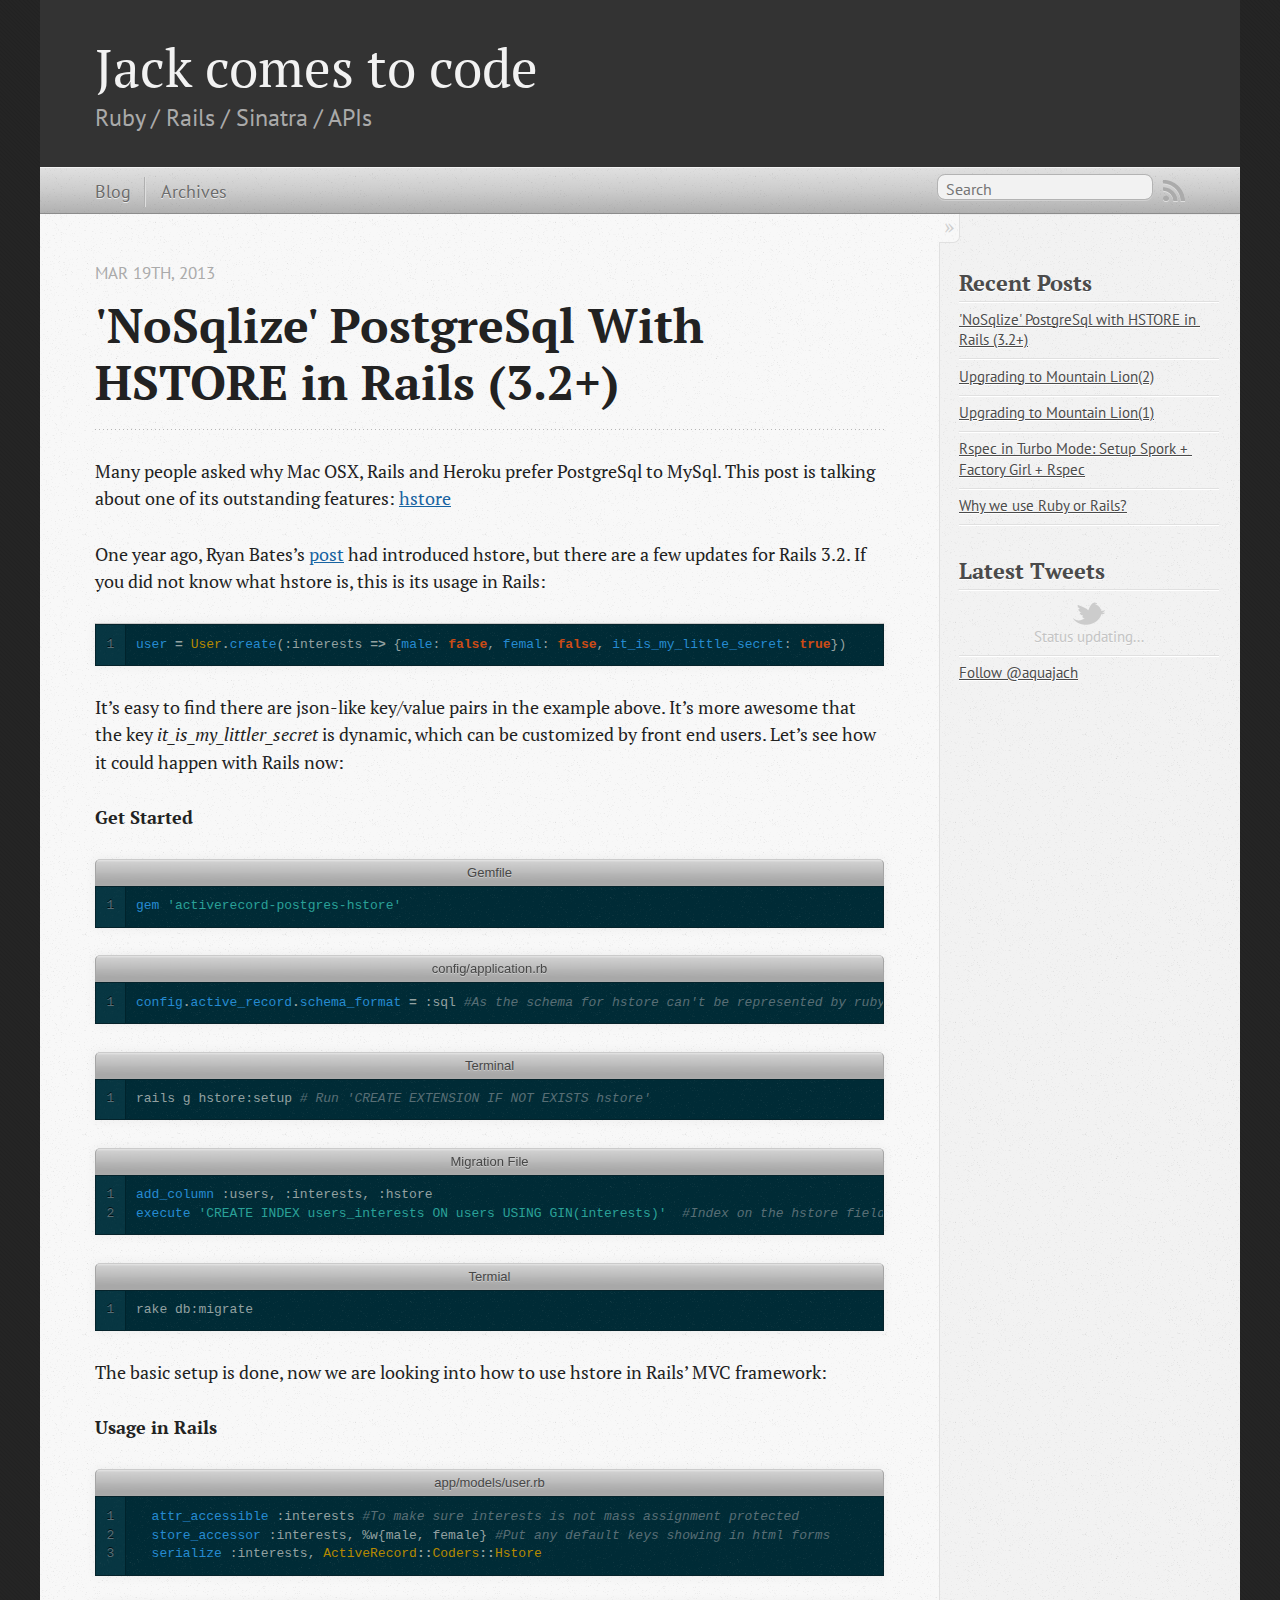
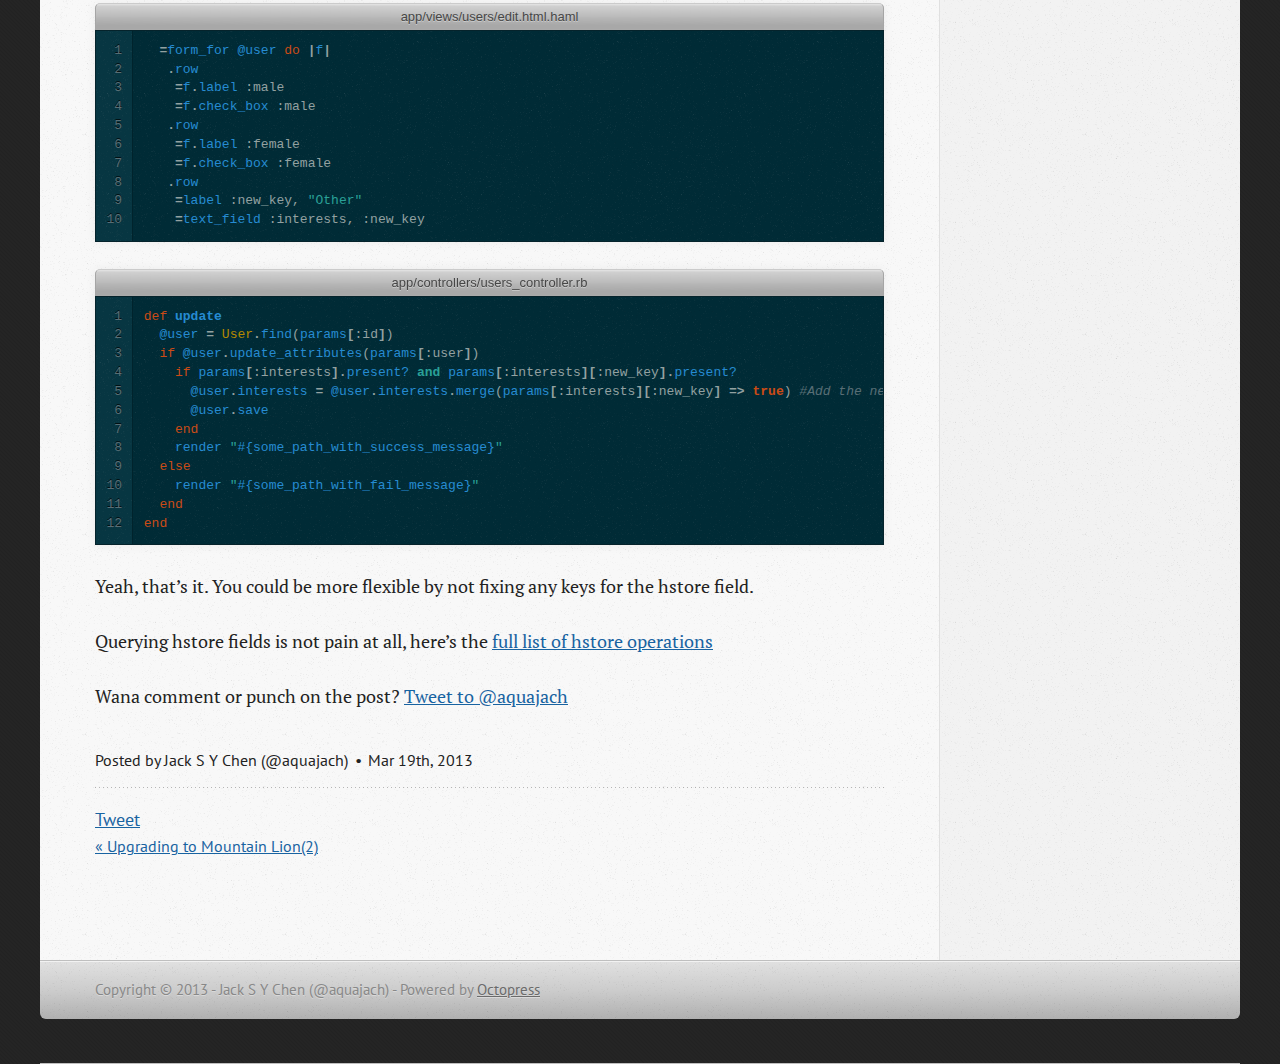
<file: blog/2013/03/19/nosqlize-postgresql-with-hstore-in-rails-3.2plus/index.html>
<!DOCTYPE html>
<!--[if IEMobile 7 ]><html class="no-js iem7"><![endif]-->
<!--[if lt IE 9]><html class="no-js lte-ie8"><![endif]-->
<!--[if (gt IE 8)|(gt IEMobile 7)|!(IEMobile)|!(IE)]><!--><html class="no-js" lang="en"><!--<![endif]-->
<head>
  <meta charset="utf-8">
  <title>'NoSqlize' PostgreSql with HSTORE in Rails (3.2+) - Jack comes to code</title>
  <meta name="author" content="Jack S Y Chen (@aquajach)">

  
  <meta name="description" content="Many people asked why Mac OSX, Rails and Heroku prefer PostgreSql to MySql. This post is talking about one of its outstanding features: hstore One &hellip;">
  

  <!-- http://t.co/dKP3o1e -->
  <meta name="HandheldFriendly" content="True">
  <meta name="MobileOptimized" content="320">
  <meta name="viewport" content="width=device-width, initial-scale=1">

  
  <link rel="canonical" href="http://aquajach.github.com/blog/2013/03/19/nosqlize-postgresql-with-hstore-in-rails-3.2plus">
  <link href="/favicon.png" rel="icon">
  <link href="/stylesheets/screen.css" media="screen, projection" rel="stylesheet" type="text/css">
  <script src="/javascripts/modernizr-2.0.js"></script>
  <script src="/javascripts/ender.js"></script>
  <script src="/javascripts/octopress.js" type="text/javascript"></script>
  <link href="/atom.xml" rel="alternate" title="Jack comes to code" type="application/atom+xml">
  <!--Fonts from Google"s Web font directory at http://google.com/webfonts -->
<link href="http://fonts.googleapis.com/css?family=PT+Serif:regular,italic,bold,bolditalic" rel="stylesheet" type="text/css">
<link href="http://fonts.googleapis.com/css?family=PT+Sans:regular,italic,bold,bolditalic" rel="stylesheet" type="text/css">

  
  <script type="text/javascript">
    var _gaq = _gaq || [];
    _gaq.push(['_setAccount', 'UA-32267248-1']);
    _gaq.push(['_trackPageview']);

    (function() {
      var ga = document.createElement('script'); ga.type = 'text/javascript'; ga.async = true;
      ga.src = ('https:' == document.location.protocol ? 'https://ssl' : 'http://www') + '.google-analytics.com/ga.js';
      var s = document.getElementsByTagName('script')[0]; s.parentNode.insertBefore(ga, s);
    })();
  </script>


</head>

<body   >
  <header role="banner"><hgroup>
  <h1><a href="/">Jack comes to code</a></h1>
  
    <h2>Ruby / Rails / Sinatra / APIs</h2>
  
</hgroup>

</header>
  <nav role="navigation"><ul class="subscription" data-subscription="rss">
  <li><a href="/atom.xml" rel="subscribe-rss" title="subscribe via RSS">RSS</a></li>
  
</ul>
<form action="http://google.com/search" method="get">
  <fieldset role="search">
    <input type="hidden" name="q" value="site:aquajach.github.com" />
    <input class="search" type="text" name="q" results="0" placeholder="Search"/>
  </fieldset>
</form>
<ul class="main-navigation">
  <li><a href="/">Blog</a></li>
  <li><a href="/blog/archives">Archives</a></li>
</ul>

</nav>
  <div id="main">
    <div id="content">
      <div>
<article class="hentry" role="article">
  
  <header>
    
      <h1 class="entry-title">'NoSqlize' PostgreSql With HSTORE in Rails (3.2+)</h1>
    
    
      <p class="meta">
        




  

<time datetime="2013-03-19T11:55:00+08:00" pubdate>Mar 19<span>th</span>, 2013</time>
        
      </p>
    
  </header>


<div class="entry-content"><p>Many people asked why Mac OSX, Rails and Heroku prefer PostgreSql to MySql. This post is talking about one of its outstanding features: <a href="http://www.postgresql.org/docs/9.2/static/hstore.html">hstore</a></p>

<p>One year ago, Ryan Bates&#8217;s <a href="http://railscasts.com/episodes/345-hstore">post</a> had introduced hstore, but there are a few updates for Rails 3.2. If you did not know what hstore is, this
is its usage in Rails:</p>

<figure class='code'><figcaption><span></span></figcaption><div class="highlight"><table><tr><td class="gutter"><pre class="line-numbers"><span class='line-number'>1</span>
</pre></td><td class='code'><pre><code class='ruby'><span class='line'><span class="n">user</span> <span class="o">=</span> <span class="no">User</span><span class="o">.</span><span class="n">create</span><span class="p">(</span><span class="ss">:interests</span> <span class="o">=&gt;</span> <span class="p">{</span><span class="n">male</span><span class="p">:</span> <span class="kp">false</span><span class="p">,</span> <span class="n">femal</span><span class="p">:</span> <span class="kp">false</span><span class="p">,</span> <span class="n">it_is_my_little_secret</span><span class="p">:</span> <span class="kp">true</span><span class="p">})</span>
</span></code></pre></td></tr></table></div></figure>


<p>It&#8217;s easy to find there are json-like key/value pairs in the example above. It&#8217;s more awesome that the key <em>it_is_my_littler_secret</em> is dynamic, which can be customized
by front end users. Let&#8217;s see how it could happen with Rails now:</p>

<p><strong> Get Started </strong></p>

<figure class='code'><figcaption><span>Gemfile</span></figcaption><div class="highlight"><table><tr><td class="gutter"><pre class="line-numbers"><span class='line-number'>1</span>
</pre></td><td class='code'><pre><code class='ruby'><span class='line'><span class="n">gem</span> <span class="s1">&#39;activerecord-postgres-hstore&#39;</span>
</span></code></pre></td></tr></table></div></figure>




<figure class='code'><figcaption><span>config/application.rb</span></figcaption><div class="highlight"><table><tr><td class="gutter"><pre class="line-numbers"><span class='line-number'>1</span>
</pre></td><td class='code'><pre><code class='ruby'><span class='line'><span class="n">config</span><span class="o">.</span><span class="n">active_record</span><span class="o">.</span><span class="n">schema_format</span> <span class="o">=</span> <span class="ss">:sql</span> <span class="c1">#As the schema for hstore can&#39;t be represented by ruby</span>
</span></code></pre></td></tr></table></div></figure>




<figure class='code'><figcaption><span>Terminal</span></figcaption><div class="highlight"><table><tr><td class="gutter"><pre class="line-numbers"><span class='line-number'>1</span>
</pre></td><td class='code'><pre><code class='bash'><span class='line'>rails g hstore:setup <span class="c"># Run &#39;CREATE EXTENSION IF NOT EXISTS hstore&#39;</span>
</span></code></pre></td></tr></table></div></figure>




<figure class='code'><figcaption><span>Migration File</span></figcaption><div class="highlight"><table><tr><td class="gutter"><pre class="line-numbers"><span class='line-number'>1</span>
<span class='line-number'>2</span>
</pre></td><td class='code'><pre><code class='ruby'><span class='line'><span class="n">add_column</span> <span class="ss">:users</span><span class="p">,</span> <span class="ss">:interests</span><span class="p">,</span> <span class="ss">:hstore</span>
</span><span class='line'><span class="n">execute</span> <span class="s1">&#39;CREATE INDEX users_interests ON users USING GIN(interests)&#39;</span>  <span class="c1">#Index on the hstore field</span>
</span></code></pre></td></tr></table></div></figure>




<figure class='code'><figcaption><span>Termial</span></figcaption><div class="highlight"><table><tr><td class="gutter"><pre class="line-numbers"><span class='line-number'>1</span>
</pre></td><td class='code'><pre><code class='bash'><span class='line'>rake db:migrate
</span></code></pre></td></tr></table></div></figure>


<p>The basic setup is done, now we are looking into how to use hstore in Rails&#8217; MVC framework:</p>

<p><strong> Usage in Rails </strong></p>

<figure class='code'><figcaption><span>app/models/user.rb</span></figcaption><div class="highlight"><table><tr><td class="gutter"><pre class="line-numbers"><span class='line-number'>1</span>
<span class='line-number'>2</span>
<span class='line-number'>3</span>
</pre></td><td class='code'><pre><code class='ruby'><span class='line'>  <span class="n">attr_accessible</span> <span class="ss">:interests</span> <span class="c1">#To make sure interests is not mass assignment protected</span>
</span><span class='line'>  <span class="n">store_accessor</span> <span class="ss">:interests</span><span class="p">,</span> <span class="sx">%w{male, female}</span> <span class="c1">#Put any default keys showing in html forms</span>
</span><span class='line'>  <span class="n">serialize</span> <span class="ss">:interests</span><span class="p">,</span> <span class="no">ActiveRecord</span><span class="o">::</span><span class="no">Coders</span><span class="o">::</span><span class="no">Hstore</span>
</span></code></pre></td></tr></table></div></figure>




<figure class='code'><figcaption><span>app/views/users/edit.html.haml</span></figcaption><div class="highlight"><table><tr><td class="gutter"><pre class="line-numbers"><span class='line-number'>1</span>
<span class='line-number'>2</span>
<span class='line-number'>3</span>
<span class='line-number'>4</span>
<span class='line-number'>5</span>
<span class='line-number'>6</span>
<span class='line-number'>7</span>
<span class='line-number'>8</span>
<span class='line-number'>9</span>
<span class='line-number'>10</span>
</pre></td><td class='code'><pre><code class='ruby'><span class='line'>  <span class="o">=</span><span class="n">form_for</span> <span class="vi">@user</span> <span class="k">do</span> <span class="o">|</span><span class="n">f</span><span class="o">|</span>
</span><span class='line'>   <span class="o">.</span><span class="n">row</span>
</span><span class='line'>    <span class="o">=</span><span class="n">f</span><span class="o">.</span><span class="n">label</span> <span class="ss">:male</span>
</span><span class='line'>    <span class="o">=</span><span class="n">f</span><span class="o">.</span><span class="n">check_box</span> <span class="ss">:male</span>
</span><span class='line'>   <span class="o">.</span><span class="n">row</span>
</span><span class='line'>    <span class="o">=</span><span class="n">f</span><span class="o">.</span><span class="n">label</span> <span class="ss">:female</span>
</span><span class='line'>    <span class="o">=</span><span class="n">f</span><span class="o">.</span><span class="n">check_box</span> <span class="ss">:female</span>
</span><span class='line'>   <span class="o">.</span><span class="n">row</span>
</span><span class='line'>    <span class="o">=</span><span class="n">label</span> <span class="ss">:new_key</span><span class="p">,</span> <span class="s2">&quot;Other&quot;</span>
</span><span class='line'>    <span class="o">=</span><span class="n">text_field</span> <span class="ss">:interests</span><span class="p">,</span> <span class="ss">:new_key</span>
</span></code></pre></td></tr></table></div></figure>




<figure class='code'><figcaption><span>app/controllers/users_controller.rb</span></figcaption><div class="highlight"><table><tr><td class="gutter"><pre class="line-numbers"><span class='line-number'>1</span>
<span class='line-number'>2</span>
<span class='line-number'>3</span>
<span class='line-number'>4</span>
<span class='line-number'>5</span>
<span class='line-number'>6</span>
<span class='line-number'>7</span>
<span class='line-number'>8</span>
<span class='line-number'>9</span>
<span class='line-number'>10</span>
<span class='line-number'>11</span>
<span class='line-number'>12</span>
</pre></td><td class='code'><pre><code class='ruby'><span class='line'><span class="k">def</span> <span class="nf">update</span>
</span><span class='line'>  <span class="vi">@user</span> <span class="o">=</span> <span class="no">User</span><span class="o">.</span><span class="n">find</span><span class="p">(</span><span class="n">params</span><span class="o">[</span><span class="ss">:id</span><span class="o">]</span><span class="p">)</span>
</span><span class='line'>  <span class="k">if</span> <span class="vi">@user</span><span class="o">.</span><span class="n">update_attributes</span><span class="p">(</span><span class="n">params</span><span class="o">[</span><span class="ss">:user</span><span class="o">]</span><span class="p">)</span>
</span><span class='line'>    <span class="k">if</span> <span class="n">params</span><span class="o">[</span><span class="ss">:interests</span><span class="o">].</span><span class="n">present?</span> <span class="ow">and</span> <span class="n">params</span><span class="o">[</span><span class="ss">:interests</span><span class="o">][</span><span class="ss">:new_key</span><span class="o">].</span><span class="n">present?</span>
</span><span class='line'>      <span class="vi">@user</span><span class="o">.</span><span class="n">interests</span> <span class="o">=</span> <span class="vi">@user</span><span class="o">.</span><span class="n">interests</span><span class="o">.</span><span class="n">merge</span><span class="p">(</span><span class="n">params</span><span class="o">[</span><span class="ss">:interests</span><span class="o">][</span><span class="ss">:new_key</span><span class="o">]</span> <span class="o">=&gt;</span> <span class="kp">true</span><span class="p">)</span> <span class="c1">#Add the new key to the interests</span>
</span><span class='line'>      <span class="vi">@user</span><span class="o">.</span><span class="n">save</span>
</span><span class='line'>    <span class="k">end</span>
</span><span class='line'>    <span class="n">render</span> <span class="s2">&quot;</span><span class="si">#{</span><span class="n">some_path_with_success_message</span><span class="si">}</span><span class="s2">&quot;</span>
</span><span class='line'>  <span class="k">else</span>
</span><span class='line'>    <span class="n">render</span> <span class="s2">&quot;</span><span class="si">#{</span><span class="n">some_path_with_fail_message</span><span class="si">}</span><span class="s2">&quot;</span>
</span><span class='line'>  <span class="k">end</span>
</span><span class='line'><span class="k">end</span>
</span></code></pre></td></tr></table></div></figure>


<p>Yeah, that&#8217;s it. You could be more flexible by not fixing any keys for the hstore field.</p>

<p>Querying hstore fields is not pain at all, here&#8217;s the <a href="http://www.postgresql.org/docs/9.2/static/hstore.html#AEN140247">full list of hstore operations</a></p>

<p>Wana comment or punch on the post?
<a href="https://twitter.com/intent/tweet?screen_name=aquajach" class="twitter-mention-button" data-related="aquajach">Tweet to @aquajach</a></p>

<script>!function(d,s,id){var js,fjs=d.getElementsByTagName(s)[0];if(!d.getElementById(id)){js=d.createElement(s);js.id=id;js.src="//platform.twitter.com/widgets.js";fjs.parentNode.insertBefore(js,fjs);}}(document,"script","twitter-wjs");</script>



</div>


  <footer>
    <p class="meta">
      
  

<span class="byline author vcard">Posted by <span class="fn">Jack S Y Chen (@aquajach)</span></span>

      




  

<time datetime="2013-03-19T11:55:00+08:00" pubdate>Mar 19<span>th</span>, 2013</time>
      


    </p>
    
      <div class="sharing">
  
  <a href="http://twitter.com/share" class="twitter-share-button" data-url="http://aquajach.github.com/blog/2013/03/19/nosqlize-postgresql-with-hstore-in-rails-3.2plus/" data-via="aquajach" data-counturl="http://aquajach.github.com/blog/2013/03/19/nosqlize-postgresql-with-hstore-in-rails-3.2plus/" >Tweet</a>
  
  
  <div class="g-plusone" data-size="medium"></div>
  
  
    <div class="fb-like" data-send="true" data-width="450" data-show-faces="false"></div>
  
</div>

    
    <p class="meta">
      
        <a class="basic-alignment left" href="/blog/2012/08/01/upgrading-to-mountain-lion-2/" title="Previous Post: Upgrading to Mountain Lion(2)">&laquo; Upgrading to Mountain Lion(2)</a>
      
      
    </p>
  </footer>
</article>

</div>

<aside class="sidebar">
  
    <section>
  <h1>Recent Posts</h1>
  <ul id="recent_posts">
    
      <li class="post">
        <a href="/blog/2013/03/19/nosqlize-postgresql-with-hstore-in-rails-3.2plus/">'NoSqlize' PostgreSql with HSTORE in Rails (3.2+)</a>
      </li>
    
      <li class="post">
        <a href="/blog/2012/08/01/upgrading-to-mountain-lion-2/">Upgrading to Mountain Lion(2)</a>
      </li>
    
      <li class="post">
        <a href="/blog/2012/07/31/upgrading-to-mountain-lion-1/">Upgrading to Mountain Lion(1)</a>
      </li>
    
      <li class="post">
        <a href="/blog/2012/07/18/rspec-in-turbo-mode-setup-spork-plus-factory-girl-plus-rspec/">Rspec in Turbo Mode: Setup Spork + Factory Girl + Rspec</a>
      </li>
    
      <li class="post">
        <a href="/blog/2012/05/31/why-we-use-ruby-or-rails/">Why we use Ruby or Rails?</a>
      </li>
    
  </ul>
</section>


<section>
  <h1>Latest Tweets</h1>
  <ul id="tweets">
    <li class="loading">Status updating...</li>
  </ul>
  <script type="text/javascript">
    $.domReady(function(){
      getTwitterFeed("aquajach", 4, false);
    });
  </script>
  <script src="/javascripts/twitter.js" type="text/javascript"> </script>
  
    <a href="http://twitter.com/aquajach" class="twitter-follow-button" data-width="208px" data-show-count="false">Follow @aquajach</a>
  
</section>





  
</aside>


    </div>
  </div>
  <footer role="contentinfo"><p>
  Copyright &copy; 2013 - Jack S Y Chen (@aquajach) -
  <span class="credit">Powered by <a href="http://octopress.org">Octopress</a></span>
</p>

</footer>
  



<div id="fb-root"></div>
<script>(function(d, s, id) {
  var js, fjs = d.getElementsByTagName(s)[0];
  if (d.getElementById(id)) {return;}
  js = d.createElement(s); js.id = id;
  js.src = "//connect.facebook.net/en_US/all.js#appId=212934732101925&xfbml=1";
  fjs.parentNode.insertBefore(js, fjs);
}(document, 'script', 'facebook-jssdk'));</script>



  <script type="text/javascript">
    (function() {
      var script = document.createElement('script'); script.type = 'text/javascript'; script.async = true;
      script.src = 'https://apis.google.com/js/plusone.js';
      var s = document.getElementsByTagName('script')[0]; s.parentNode.insertBefore(script, s);
    })();
  </script>



  <script type="text/javascript">
    (function(){
      var twitterWidgets = document.createElement('script');
      twitterWidgets.type = 'text/javascript';
      twitterWidgets.async = true;
      twitterWidgets.src = 'http://platform.twitter.com/widgets.js';
      document.getElementsByTagName('head')[0].appendChild(twitterWidgets);
    })();
  </script>





</body>
</html>
</file>
<file: stylesheets/screen.css>
html,body,div,span,applet,object,iframe,h1,h2,h3,h4,h5,h6,p,blockquote,pre,a,abbr,acronym,address,big,cite,code,del,dfn,em,img,ins,kbd,q,s,samp,small,strike,strong,sub,sup,tt,var,b,u,i,center,dl,dt,dd,ol,ul,li,fieldset,form,label,legend,table,caption,tbody,tfoot,thead,tr,th,td,article,aside,canvas,details,embed,figure,figcaption,footer,header,hgroup,menu,nav,output,ruby,section,summary,time,mark,audio,video{margin:0;padding:0;border:0;font-size:100%;font:inherit;vertical-align:baseline}body{line-height:1}ol,ul{list-style:none}table{border-collapse:collapse;border-spacing:0}caption,th,td{text-align:left;font-weight:normal;vertical-align:middle}q,blockquote{quotes:none}q:before,q:after,blockquote:before,blockquote:after{content:"";content:none}a img{border:none}article,aside,details,figcaption,figure,footer,header,hgroup,menu,nav,section,summary{display:block}article,aside,details,figcaption,figure,footer,header,hgroup,menu,nav,section,summary{display:block}a{color:#1863a1}a:visited{color:#751590}a:focus{color:#0181eb}a:hover{color:#0181eb}a:active{color:#01579f}aside.sidebar a{color:#1863a1}aside.sidebar a:focus{color:#0181eb}aside.sidebar a:hover{color:#0181eb}aside.sidebar a:active{color:#01579f}a{-moz-transition:color 0.3s;-webkit-transition:color 0.3s;-o-transition:color 0.3s;transition:color 0.3s}html{background:#252525 url('/images/line-tile.png?1320309186') top left}body > div{background:#f2f2f2 url('/images/noise.png?1320309186') top left;border-bottom:1px solid #bfbfbf}body > div > div{background:#f8f8f8 url('/images/noise.png?1320309186') top left;border-right:1px solid #e0e0e0}.heading,body > header h1,h1,h2,h3,h4,h5,h6{font-family:"PT Serif", "Georgia", "Helvetica Neue", Arial, sans-serif}.sans,body > header h2,body > nav form .search,body > nav a,article header p.meta,article > footer,#content .blog-index footer,html .gist .gist-file .gist-meta,#blog-archives a.category,#blog-archives time,aside.sidebar section,body > footer{font-family:"PT Sans", "Helvetica Neue", Arial, sans-serif}.serif,body,#content .blog-index a[rel=full-article]{font-family:"PT Serif", Georgia, Times, "Times New Roman", serif}.mono,pre,code,tt,p code,li code{font-family:Menlo, Monaco, "Andale Mono", "lucida console", "Courier New", monospace}body > header h1{font-size:2.2em;font-family:"PT Serif", "Georgia", "Helvetica Neue", Arial, sans-serif;font-weight:normal;line-height:1.2em;margin-bottom:0.6667em}body{line-height:1.5em;color:#222}h1{font-size:2.2em;line-height:1.2em}@media only screen and (min-width: 992px){body{font-size:1.15em}h1{font-size:2.6em;line-height:1.2em}}h1,h2,h3,h4,h5,h6{text-rendering:optimizelegibility;margin-bottom:1em;font-weight:bold}h2,section h1{font-size:1.5em}h3,section h2,section section h1{font-size:1.3em}h4,section h3,section section h2,section section section h1{font-size:1em}h5,section h4,section section h3{font-size:.9em}h6,section h5,section section h4,section section section h3{font-size:.8em}p,blockquote,ul,ol{margin-bottom:1.5em}ul{list-style-type:disc}ul ul{list-style-type:circle}ul ul ul{list-style-type:square}ol{list-style-type:decimal}ol ol{list-style-type:lower-alpha}ol ol ol{list-style-type:lower-roman}ul,ul ul,ul ol,ol,ol ul,ol ol{margin-left:1.3em}strong{font-weight:bold}em{font-style:italic}sup,sub{font-size:0.8em;position:relative;display:inline-block}sup{top:-0.5em}sub{bottom:-0.5em}q{font-style:italic}q:before{content:"\201C"}q:after{content:"\201D"}em,dfn{font-style:italic}strong,dfn{font-weight:bold}del,s{text-decoration:line-through}abbr,acronym{border-bottom:1px dotted;cursor:help}sub,sup{line-height:0}hr{margin-bottom:0.2em}small{font-size:.8em}big{font-size:1.2em}blockquote{font-style:italic;position:relative;font-size:1.2em;line-height:1.5em;padding-left:1em;border-left:4px solid rgba(170,170,170,0.5)}blockquote cite{font-style:italic}blockquote cite a{color:#aaa !important;word-wrap:break-word}blockquote cite:before{content:'\2014';padding-right:.3em;padding-left:.3em;color:#aaa}@media only screen and (min-width: 992px){blockquote{padding-left:1.5em;border-left-width:4px}}.pullquote-right:before,.pullquote-left:before{padding:0;border:none;content:attr(data-pullquote);float:right;width:45%;margin:.5em 0 1em 1.5em;position:relative;top:7px;font-size:1.4em;line-height:1.45em}.pullquote-left:before{float:left;margin:.5em 1.5em 1em 0}.force-wrap,article a,aside.sidebar a{white-space:-moz-pre-wrap;white-space:-pre-wrap;white-space:-o-pre-wrap;white-space:pre-wrap;word-wrap:break-word}.group,body > header,body > nav,body > footer,body #content > article,body #content > div > article,body #content > div > section,body div.pagination,aside.sidebar,#main,#content,.collapse-sidebar aside.sidebar{*zoom:1}.group:after,body > header:after,body > nav:after,body > footer:after,body #content > article:after,body #content > div > article:after,body #content > div > section:after,body div.pagination:after,aside.sidebar:after,#main:after,#content:after,.collapse-sidebar aside.sidebar:after{content:"";display:table;clear:both}body{-webkit-text-size-adjust:none;max-width:1200px;position:relative;margin:0 auto}body > header,body > nav,body > footer,body #content > article,body #content > div > article,body #content > div > section{padding-left:18px;padding-right:18px}@media only screen and (min-width: 480px){body > header,body > nav,body > footer,body #content > article,body #content > div > article,body #content > div > section{padding-left:25px;padding-right:25px}}@media only screen and (min-width: 768px){body > header,body > nav,body > footer,body #content > article,body #content > div > article,body #content > div > section{padding-left:35px;padding-right:35px}}@media only screen and (min-width: 992px){body > header,body > nav,body > footer,body #content > article,body #content > div > article,body #content > div > section{padding-left:55px;padding-right:55px}}body div.pagination{margin-left:18px;margin-right:18px}@media only screen and (min-width: 480px){body div.pagination{margin-left:25px;margin-right:25px}}@media only screen and (min-width: 768px){body div.pagination{margin-left:35px;margin-right:35px}}@media only screen and (min-width: 992px){body div.pagination{margin-left:55px;margin-right:55px}}body > header{font-size:1em;padding-top:1.5em;padding-bottom:1.5em}#content > div,#content > article{width:100%}aside.sidebar{float:none;padding:0 18px 1px;background-color:#f7f7f7;border-top:1px solid #e0e0e0}.flex-content,article img,article video,article .flash-video,aside.sidebar img{max-width:100%;height:auto}.basic-alignment.left,article img.left,article video.left,article .left.flash-video,aside.sidebar img.left{float:left;margin-right:1.5em}.basic-alignment.right,article img.right,article video.right,article .right.flash-video,aside.sidebar img.right{float:right;margin-left:1.5em}.basic-alignment.center,article img.center,article video.center,article .center.flash-video,aside.sidebar img.center{display:block;margin:0 auto 1.5em}.basic-alignment.left,article img.left,article video.left,article .left.flash-video,aside.sidebar img.left,.basic-alignment.right,article img.right,article video.right,article .right.flash-video,aside.sidebar img.right{margin-bottom:.8em}.toggle-sidebar,.no-sidebar .toggle-sidebar{display:none}@media only screen and (min-width: 750px){body.sidebar-footer aside.sidebar{float:none;width:auto;clear:left;margin:0;padding:0 35px 1px;background-color:#f7f7f7;border-top:1px solid #eaeaea}body.sidebar-footer aside.sidebar section.odd,body.sidebar-footer aside.sidebar section.even{float:left;width:48%}body.sidebar-footer aside.sidebar section.odd{margin-left:0}body.sidebar-footer aside.sidebar section.even{margin-left:4%}body.sidebar-footer aside.sidebar.thirds section{width:30%;margin-left:5%}body.sidebar-footer aside.sidebar.thirds section.first{margin-left:0;clear:both}}body.sidebar-footer #content{margin-right:0px}body.sidebar-footer .toggle-sidebar{display:none}@media only screen and (min-width: 550px){body > header{font-size:1em}}@media only screen and (min-width: 750px){aside.sidebar{float:none;width:auto;clear:left;margin:0;padding:0 35px 1px;background-color:#f7f7f7;border-top:1px solid #eaeaea}aside.sidebar section.odd,aside.sidebar section.even{float:left;width:48%}aside.sidebar section.odd{margin-left:0}aside.sidebar section.even{margin-left:4%}aside.sidebar.thirds section{width:30%;margin-left:5%}aside.sidebar.thirds section.first{margin-left:0;clear:both}}@media only screen and (min-width: 768px){body{-webkit-text-size-adjust:auto}body > header{font-size:1.2em}#main{padding:0;margin:0 auto}#content{margin-right:240px;position:relative}.no-sidebar #content{margin-right:0;border-right:0}.collapse-sidebar #content{margin-right:20px}#content > div,#content > article{padding-top:17.5px;padding-bottom:17.5px;float:left}aside.sidebar{width:210px;padding:0 15px 15px;background:none;clear:none;float:left;margin:0 -100% 0 0}aside.sidebar section{width:auto;margin-left:0}aside.sidebar section.odd,aside.sidebar section.even{float:none;width:auto;margin-left:0}.collapse-sidebar aside.sidebar{float:none;width:auto;clear:left;margin:0;padding:0 35px 1px;background-color:#f7f7f7;border-top:1px solid #eaeaea}.collapse-sidebar aside.sidebar section.odd,.collapse-sidebar aside.sidebar section.even{float:left;width:48%}.collapse-sidebar aside.sidebar section.odd{margin-left:0}.collapse-sidebar aside.sidebar section.even{margin-left:4%}.collapse-sidebar aside.sidebar.thirds section{width:30%;margin-left:5%}.collapse-sidebar aside.sidebar.thirds section.first{margin-left:0;clear:both}}@media only screen and (min-width: 992px){body > header{font-size:1.3em}#content{margin-right:300px}#content > div,#content > article{padding-top:27.5px;padding-bottom:27.5px}aside.sidebar{width:260px;padding:1.2em 20px 20px}.collapse-sidebar aside.sidebar{padding-left:55px;padding-right:55px}}@media only screen and (min-width: 768px){ul,ol{margin-left:0}}body > header{background:#333}body > header h1{display:inline-block;margin:0}body > header h1 a,body > header h1 a:visited,body > header h1 a:hover{color:#f2f2f2;text-decoration:none}body > header h2{margin:.2em 0 0;font-size:1em;color:#aaa;font-weight:normal}body > nav{position:relative;background-color:#ccc;background:url('/images/noise.png?1320309186'),-webkit-gradient(linear, 50% 0%, 50% 100%, color-stop(0%, #e0e0e0), color-stop(50%, #cccccc), color-stop(100%, #b0b0b0));background:url('/images/noise.png?1320309186'),-webkit-linear-gradient(#e0e0e0,#cccccc,#b0b0b0);background:url('/images/noise.png?1320309186'),-moz-linear-gradient(#e0e0e0,#cccccc,#b0b0b0);background:url('/images/noise.png?1320309186'),-o-linear-gradient(#e0e0e0,#cccccc,#b0b0b0);background:url('/images/noise.png?1320309186'),-ms-linear-gradient(#e0e0e0,#cccccc,#b0b0b0);background:url('/images/noise.png?1320309186'),linear-gradient(#e0e0e0,#cccccc,#b0b0b0);border-top:1px solid #f2f2f2;border-bottom:1px solid #8c8c8c;padding-top:.35em;padding-bottom:.35em}body > nav form{-moz-background-clip:padding;-webkit-background-clip:padding;-o-background-clip:padding-box;-ms-background-clip:padding-box;-khtml-background-clip:padding-box;background-clip:padding-box;margin:0;padding:0}body > nav form .search{padding:.3em .5em 0;font-size:.85em;line-height:1.1em;width:95%;-moz-border-radius:0.5em;-webkit-border-radius:0.5em;-o-border-radius:0.5em;-ms-border-radius:0.5em;-khtml-border-radius:0.5em;border-radius:0.5em;-moz-background-clip:padding;-webkit-background-clip:padding;-o-background-clip:padding-box;-ms-background-clip:padding-box;-khtml-background-clip:padding-box;background-clip:padding-box;-moz-box-shadow:#d1d1d1 0 1px;-webkit-box-shadow:#d1d1d1 0 1px;-o-box-shadow:#d1d1d1 0 1px;box-shadow:#d1d1d1 0 1px;background-color:#f2f2f2;border:1px solid #b3b3b3;color:#888}body > nav form .search:focus{color:#444;border-color:#80b1df;-moz-box-shadow:#80b1df 0 0 4px,#80b1df 0 0 3px inset;-webkit-box-shadow:#80b1df 0 0 4px,#80b1df 0 0 3px inset;-o-box-shadow:#80b1df 0 0 4px,#80b1df 0 0 3px inset;box-shadow:#80b1df 0 0 4px,#80b1df 0 0 3px inset;background-color:#fff;outline:none}body > nav fieldset[role=search]{float:right;width:48%}body > nav fieldset.mobile-nav{float:left;width:48%}body > nav fieldset.mobile-nav select{width:100%;font-size:.8em;border:1px solid #888}body > nav ul{display:none}@media only screen and (min-width: 550px){body > nav{font-size:.9em}body > nav ul{margin:0;padding:0;border:0;overflow:hidden;*zoom:1;float:left;display:block;padding-top:.15em}body > nav ul li{list-style-image:none;list-style-type:none;margin-left:0px;white-space:nowrap;display:inline;float:left;padding-left:0;padding-right:0}body > nav ul li:first-child,body > nav ul li.first{padding-left:0}body > nav ul li:last-child{padding-right:0}body > nav ul li.last{padding-right:0}body > nav ul.subscription{margin-left:.8em;float:right}body > nav ul.subscription li:last-child a{padding-right:0}body > nav ul li{margin:0}body > nav a{color:#6b6b6b;text-shadow:#ebebeb 0 1px;float:left;text-decoration:none;font-size:1.1em;padding:.1em 0;line-height:1.5em}body > nav a:visited{color:#6b6b6b}body > nav a:hover{color:#2b2b2b}body > nav li + li{border-left:1px solid #b0b0b0;margin-left:.8em}body > nav li + li a{padding-left:.8em;border-left:1px solid #dedede}body > nav form{float:right;text-align:left;padding-left:.8em;width:175px}body > nav form .search{width:93%;font-size:.95em;line-height:1.2em}body > nav ul[data-subscription$=email] + form{width:97px}body > nav ul[data-subscription$=email] + form .search{width:91%}body > nav fieldset.mobile-nav{display:none}body > nav fieldset[role=search]{width:99%}}@media only screen and (min-width: 992px){body > nav form{width:215px}body > nav ul[data-subscription$=email] + form{width:147px}}.no-placeholder body > nav .search{background:#f2f2f2 url('/images/search.png?1320309186') 0.3em 0.25em no-repeat;text-indent:1.3em}@media only screen and (min-width: 550px){.maskImage body > nav ul[data-subscription$=email] + form{width:123px}}@media only screen and (min-width: 992px){.maskImage body > nav ul[data-subscription$=email] + form{width:173px}}.maskImage ul.subscription{position:relative;top:.2em}.maskImage ul.subscription li,.maskImage ul.subscription a{border:0;padding:0}.maskImage a[rel=subscribe-rss]{position:relative;top:0px;text-indent:-999999em;background-color:#dedede;border:0;padding:0}.maskImage a[rel=subscribe-rss],.maskImage a[rel=subscribe-rss]:after{-moz-mask-image:url('/images/rss.png?1320309186');-webkit-mask-image:url('/images/rss.png?1320309186');-o-mask-image:url('/images/rss.png?1320309186');-ms-mask-image:url('/images/rss.png?1320309186');-khtml-mask-image:url('/images/rss.png?1320309186');mask-image:url('/images/rss.png?1320309186');-moz-mask-repeat:no-repeat;-webkit-mask-repeat:no-repeat;-o-mask-repeat:no-repeat;-ms-mask-repeat:no-repeat;-khtml-mask-repeat:no-repeat;mask-repeat:no-repeat;width:22px;height:22px}.maskImage a[rel=subscribe-rss]:after{content:"";position:absolute;top:-1px;left:0;background-color:#ababab}.maskImage a[rel=subscribe-rss]:hover:after{background-color:#9e9e9e}.maskImage a[rel=subscribe-email]{position:relative;top:0px;text-indent:-999999em;background-color:#dedede;border:0;padding:0}.maskImage a[rel=subscribe-email],.maskImage a[rel=subscribe-email]:after{-moz-mask-image:url('/images/email.png?1320309186');-webkit-mask-image:url('/images/email.png?1320309186');-o-mask-image:url('/images/email.png?1320309186');-ms-mask-image:url('/images/email.png?1320309186');-khtml-mask-image:url('/images/email.png?1320309186');mask-image:url('/images/email.png?1320309186');-moz-mask-repeat:no-repeat;-webkit-mask-repeat:no-repeat;-o-mask-repeat:no-repeat;-ms-mask-repeat:no-repeat;-khtml-mask-repeat:no-repeat;mask-repeat:no-repeat;width:28px;height:22px}.maskImage a[rel=subscribe-email]:after{content:"";position:absolute;top:-1px;left:0;background-color:#ababab}.maskImage a[rel=subscribe-email]:hover:after{background-color:#9e9e9e}article{overflow:hidden;padding-top:1em}article header{position:relative;padding-top:2em;padding-bottom:1em;margin-bottom:1em;background:url('[data-uri]') bottom left repeat-x}article header h1{margin:0}article header h1 a{text-decoration:none}article header h1 a:hover{text-decoration:underline}article header p{font-size:.9em;color:#aaa;margin:0}article header p.meta{text-transform:uppercase;position:absolute;top:0}@media only screen and (min-width: 768px){article header{margin-bottom:1.5em;padding-bottom:1em;background:url('[data-uri]') bottom left repeat-x}}article h2{padding-top:0.8em;background:url('[data-uri]') top left repeat-x}.entry-content article h2:first-child,article header + h2{padding-top:0}article h2:first-child,article header + h2{background:none}article .feature{padding-top:.5em;margin-bottom:1em;padding-bottom:1em;background:url('[data-uri]') bottom left repeat-x;font-size:2.0em;font-style:italic;line-height:1.3em}article img,article video,article .flash-video{-moz-border-radius:0.3em;-webkit-border-radius:0.3em;-o-border-radius:0.3em;-ms-border-radius:0.3em;-khtml-border-radius:0.3em;border-radius:0.3em;-moz-box-shadow:rgba(0,0,0,0.15) 0 1px 4px;-webkit-box-shadow:rgba(0,0,0,0.15) 0 1px 4px;-o-box-shadow:rgba(0,0,0,0.15) 0 1px 4px;box-shadow:rgba(0,0,0,0.15) 0 1px 4px;-moz-box-sizing:border-box;-webkit-box-sizing:border-box;-ms-box-sizing:border-box;box-sizing:border-box;border:white 0.5em solid}article video,article .flash-video{margin:0 auto 1.5em}article video{display:block;width:100%}article .flash-video > div{position:relative;display:block;padding-bottom:56.25%;padding-top:1px;height:0;overflow:hidden}article .flash-video > div iframe,article .flash-video > div object,article .flash-video > div embed{position:absolute;top:0;left:0;width:100%;height:100%}article > footer{padding-bottom:2.5em;margin-top:2em}article > footer p.meta{margin-bottom:.8em;font-size:.85em;clear:both;overflow:hidden}.blog-index article + article{background:url('[data-uri]') top left repeat-x}#content .blog-index{padding-top:0;padding-bottom:0}#content .blog-index article{padding-top:2em}#content .blog-index article header{background:none;padding-bottom:0}#content .blog-index article h1{font-size:2.2em}#content .blog-index article h1 a{color:inherit}#content .blog-index article h1 a:hover{color:#0181eb}#content .blog-index a[rel=full-article]{background:#ebebeb;display:inline-block;padding:.4em .8em;margin-right:.5em;text-decoration:none;color:#666;-moz-transition:background-color 0.5s;-webkit-transition:background-color 0.5s;-o-transition:background-color 0.5s;transition:background-color 0.5s}#content .blog-index a[rel=full-article]:hover{background:#0181eb;text-shadow:none;color:#f8f8f8}#content .blog-index footer{margin-top:1em}.separator,article > footer .byline + time:before,article > footer time + time:before,article > footer .comments:before,article > footer .byline ~ .categories:before{content:"\2022 ";padding:0 .4em 0 .2em;display:inline-block}#content div.pagination{text-align:center;font-size:.95em;position:relative;background:url('[data-uri]') top left repeat-x;padding-top:1.5em;padding-bottom:1.5em}#content div.pagination a{text-decoration:none;color:#aaa}#content div.pagination a.prev{position:absolute;left:0}#content div.pagination a.next{position:absolute;right:0}#content div.pagination a:hover{color:#0181eb}#content div.pagination a[href*=archive]:before,#content div.pagination a[href*=archive]:after{content:'\2014';padding:0 .3em}p.meta + .sharing{padding-top:1em;padding-left:0;background:url('[data-uri]') top left repeat-x}.highlight,html .gist .gist-file .gist-syntax .gist-highlight{border:1px solid #05232b !important}.highlight table td.code,html .gist .gist-file .gist-syntax .gist-highlight table td.code{width:100%}.highlight .line-numbers,html .gist .gist-file .gist-syntax .gist-highlight .line-numbers{text-align:right;font-size:13px;line-height:1.45em;background:#073642 url('/images/noise.png?1320309186') top left !important;border-right:1px solid #00232c !important;-moz-box-shadow:#083e4b -1px 0 inset;-webkit-box-shadow:#083e4b -1px 0 inset;-o-box-shadow:#083e4b -1px 0 inset;box-shadow:#083e4b -1px 0 inset;text-shadow:#021014 0 -1px;padding:.8em !important;-moz-border-radius:0;-webkit-border-radius:0;-o-border-radius:0;-ms-border-radius:0;-khtml-border-radius:0;border-radius:0}.highlight .line-numbers span,html .gist .gist-file .gist-syntax .gist-highlight .line-numbers span{color:#586e75 !important}figure.code,.gist-file,pre{-moz-box-shadow:rgba(0,0,0,0.06) 0 0 10px;-webkit-box-shadow:rgba(0,0,0,0.06) 0 0 10px;-o-box-shadow:rgba(0,0,0,0.06) 0 0 10px;box-shadow:rgba(0,0,0,0.06) 0 0 10px}figure.code .highlight pre,.gist-file .highlight pre,pre .highlight pre{-moz-box-shadow:none;-webkit-box-shadow:none;-o-box-shadow:none;box-shadow:none}html .gist .gist-file{margin-bottom:1.8em;position:relative;border:none;padding-top:26px !important}html .gist .gist-file .gist-syntax{border-bottom:0 !important;background:none !important}html .gist .gist-file .gist-syntax .gist-highlight{background:#002b36 !important}html .gist .gist-file .gist-meta{padding:.6em 0.8em;border:1px solid #083e4b !important;color:#586e75;font-size:.7em !important;background:#073642 url('/images/noise.png?1320309186') top left;line-height:1.5em}html .gist .gist-file .gist-meta a{color:#75878b !important;text-decoration:none}html .gist .gist-file .gist-meta a:hover{text-decoration:underline}html .gist .gist-file .gist-meta a:hover{color:#93a1a1 !important}html .gist .gist-file .gist-meta a[href*='#file']{position:absolute;top:0;left:0;right:-10px;color:#474747 !important}html .gist .gist-file .gist-meta a[href*='#file']:hover{color:#1863a1 !important}html .gist .gist-file .gist-meta a[href*=raw]{top:.4em}pre{background:#002b36 url('/images/noise.png?1320309186') top left;-moz-border-radius:0.4em;-webkit-border-radius:0.4em;-o-border-radius:0.4em;-ms-border-radius:0.4em;-khtml-border-radius:0.4em;border-radius:0.4em;border:1px solid #05232b;line-height:1.45em;font-size:13px;margin-bottom:2.1em;padding:.8em 1em;color:#93a1a1;overflow:auto}h3.filename + pre{-moz-border-radius-topleft:0px;-webkit-border-top-left-radius:0px;-o-border-top-left-radius:0px;-ms-border-top-left-radius:0px;-khtml-border-top-left-radius:0px;border-top-left-radius:0px;-moz-border-radius-topright:0px;-webkit-border-top-right-radius:0px;-o-border-top-right-radius:0px;-ms-border-top-right-radius:0px;-khtml-border-top-right-radius:0px;border-top-right-radius:0px}p code,li code{display:inline-block;white-space:no-wrap;background:#fff;font-size:.8em;line-height:1.5em;color:#555;border:1px solid #ddd;-moz-border-radius:0.4em;-webkit-border-radius:0.4em;-o-border-radius:0.4em;-ms-border-radius:0.4em;-khtml-border-radius:0.4em;border-radius:0.4em;padding:0 .3em;margin:-1px 0}p pre code,li pre code{font-size:1em !important;background:none;border:none}.pre-code,html .gist .gist-file .gist-syntax .gist-highlight pre,.highlight code{font-family:Menlo,Monaco,"Andale Mono","lucida console","Courier New",monospace !important;overflow:scroll;overflow-y:hidden;display:block;padding:.8em !important;overflow-x:auto;line-height:1.45em;background:#002b36 url('/images/noise.png?1320309186') top left !important;color:#93a1a1 !important}.pre-code *::-moz-selection,html .gist .gist-file .gist-syntax .gist-highlight pre *::-moz-selection,.highlight code *::-moz-selection{background:#386774;color:inherit;text-shadow:#002b36 0 1px}.pre-code *::-webkit-selection,html .gist .gist-file .gist-syntax .gist-highlight pre *::-webkit-selection,.highlight code *::-webkit-selection{background:#386774;color:inherit;text-shadow:#002b36 0 1px}.pre-code *::selection,html .gist .gist-file .gist-syntax .gist-highlight pre *::selection,.highlight code *::selection{background:#386774;color:inherit;text-shadow:#002b36 0 1px}.pre-code span,html .gist .gist-file .gist-syntax .gist-highlight pre span,.highlight code span{color:#93a1a1 !important}.pre-code span,html .gist .gist-file .gist-syntax .gist-highlight pre span,.highlight code span{font-style:normal !important;font-weight:normal !important}.pre-code .c,html .gist .gist-file .gist-syntax .gist-highlight pre .c,.highlight code .c{color:#586e75 !important;font-style:italic !important}.pre-code .cm,html .gist .gist-file .gist-syntax .gist-highlight pre .cm,.highlight code .cm{color:#586e75 !important;font-style:italic !important}.pre-code .cp,html .gist .gist-file .gist-syntax .gist-highlight pre .cp,.highlight code .cp{color:#586e75 !important;font-style:italic !important}.pre-code .c1,html .gist .gist-file .gist-syntax .gist-highlight pre .c1,.highlight code .c1{color:#586e75 !important;font-style:italic !important}.pre-code .cs,html .gist .gist-file .gist-syntax .gist-highlight pre .cs,.highlight code .cs{color:#586e75 !important;font-weight:bold !important;font-style:italic !important}.pre-code .err,html .gist .gist-file .gist-syntax .gist-highlight pre .err,.highlight code .err{color:#dc322f !important;background:none !important}.pre-code .k,html .gist .gist-file .gist-syntax .gist-highlight pre .k,.highlight code .k{color:#cb4b16 !important}.pre-code .o,html .gist .gist-file .gist-syntax .gist-highlight pre .o,.highlight code .o{color:#93a1a1 !important;font-weight:bold !important}.pre-code .p,html .gist .gist-file .gist-syntax .gist-highlight pre .p,.highlight code .p{color:#93a1a1 !important}.pre-code .ow,html .gist .gist-file .gist-syntax .gist-highlight pre .ow,.highlight code .ow{color:#2aa198 !important;font-weight:bold !important}.pre-code .gd,html .gist .gist-file .gist-syntax .gist-highlight pre .gd,.highlight code .gd{color:#93a1a1 !important;background-color:#372c34 !important;display:inline-block}.pre-code .gd .x,html .gist .gist-file .gist-syntax .gist-highlight pre .gd .x,.highlight code .gd .x{color:#93a1a1 !important;background-color:#4d2d33 !important;display:inline-block}.pre-code .ge,html .gist .gist-file .gist-syntax .gist-highlight pre .ge,.highlight code .ge{color:#93a1a1 !important;font-style:italic !important}.pre-code .gh,html .gist .gist-file .gist-syntax .gist-highlight pre .gh,.highlight code .gh{color:#586e75 !important}.pre-code .gi,html .gist .gist-file .gist-syntax .gist-highlight pre .gi,.highlight code .gi{color:#93a1a1 !important;background-color:#1a412b !important;display:inline-block}.pre-code .gi .x,html .gist .gist-file .gist-syntax .gist-highlight pre .gi .x,.highlight code .gi .x{color:#93a1a1 !important;background-color:#355720 !important;display:inline-block}.pre-code .gs,html .gist .gist-file .gist-syntax .gist-highlight pre .gs,.highlight code .gs{color:#93a1a1 !important;font-weight:bold !important}.pre-code .gu,html .gist .gist-file .gist-syntax .gist-highlight pre .gu,.highlight code .gu{color:#6c71c4 !important}.pre-code .kc,html .gist .gist-file .gist-syntax .gist-highlight pre .kc,.highlight code .kc{color:#859900 !important;font-weight:bold !important}.pre-code .kd,html .gist .gist-file .gist-syntax .gist-highlight pre .kd,.highlight code .kd{color:#268bd2 !important}.pre-code .kp,html .gist .gist-file .gist-syntax .gist-highlight pre .kp,.highlight code .kp{color:#cb4b16 !important;font-weight:bold !important}.pre-code .kr,html .gist .gist-file .gist-syntax .gist-highlight pre .kr,.highlight code .kr{color:#d33682 !important;font-weight:bold !important}.pre-code .kt,html .gist .gist-file .gist-syntax .gist-highlight pre .kt,.highlight code .kt{color:#2aa198 !important}.pre-code .n,html .gist .gist-file .gist-syntax .gist-highlight pre .n,.highlight code .n{color:#268bd2 !important}.pre-code .na,html .gist .gist-file .gist-syntax .gist-highlight pre .na,.highlight code .na{color:#268bd2 !important}.pre-code .nb,html .gist .gist-file .gist-syntax .gist-highlight pre .nb,.highlight code .nb{color:#859900 !important}.pre-code .nc,html .gist .gist-file .gist-syntax .gist-highlight pre .nc,.highlight code .nc{color:#d33682 !important}.pre-code .no,html .gist .gist-file .gist-syntax .gist-highlight pre .no,.highlight code .no{color:#b58900 !important}.pre-code .nl,html .gist .gist-file .gist-syntax .gist-highlight pre .nl,.highlight code .nl{color:#859900 !important}.pre-code .ne,html .gist .gist-file .gist-syntax .gist-highlight pre .ne,.highlight code .ne{color:#268bd2 !important;font-weight:bold !important}.pre-code .nf,html .gist .gist-file .gist-syntax .gist-highlight pre .nf,.highlight code .nf{color:#268bd2 !important;font-weight:bold !important}.pre-code .nn,html .gist .gist-file .gist-syntax .gist-highlight pre .nn,.highlight code .nn{color:#b58900 !important}.pre-code .nt,html .gist .gist-file .gist-syntax .gist-highlight pre .nt,.highlight code .nt{color:#268bd2 !important;font-weight:bold !important}.pre-code .nx,html .gist .gist-file .gist-syntax .gist-highlight pre .nx,.highlight code .nx{color:#b58900 !important}.pre-code .vg,html .gist .gist-file .gist-syntax .gist-highlight pre .vg,.highlight code .vg{color:#268bd2 !important}.pre-code .vi,html .gist .gist-file .gist-syntax .gist-highlight pre .vi,.highlight code .vi{color:#268bd2 !important}.pre-code .nv,html .gist .gist-file .gist-syntax .gist-highlight pre .nv,.highlight code .nv{color:#268bd2 !important}.pre-code .mf,html .gist .gist-file .gist-syntax .gist-highlight pre .mf,.highlight code .mf{color:#2aa198 !important}.pre-code .m,html .gist .gist-file .gist-syntax .gist-highlight pre .m,.highlight code .m{color:#2aa198 !important}.pre-code .mh,html .gist .gist-file .gist-syntax .gist-highlight pre .mh,.highlight code .mh{color:#2aa198 !important}.pre-code .mi,html .gist .gist-file .gist-syntax .gist-highlight pre .mi,.highlight code .mi{color:#2aa198 !important}.pre-code .s,html .gist .gist-file .gist-syntax .gist-highlight pre .s,.highlight code .s{color:#2aa198 !important}.pre-code .sd,html .gist .gist-file .gist-syntax .gist-highlight pre .sd,.highlight code .sd{color:#2aa198 !important}.pre-code .s2,html .gist .gist-file .gist-syntax .gist-highlight pre .s2,.highlight code .s2{color:#2aa198 !important}.pre-code .se,html .gist .gist-file .gist-syntax .gist-highlight pre .se,.highlight code .se{color:#dc322f !important}.pre-code .si,html .gist .gist-file .gist-syntax .gist-highlight pre .si,.highlight code .si{color:#268bd2 !important}.pre-code .sr,html .gist .gist-file .gist-syntax .gist-highlight pre .sr,.highlight code .sr{color:#2aa198 !important}.pre-code .s1,html .gist .gist-file .gist-syntax .gist-highlight pre .s1,.highlight code .s1{color:#2aa198 !important}.pre-code div .gd,html .gist .gist-file .gist-syntax .gist-highlight pre div .gd,.highlight code div .gd,.pre-code div .gd .x,html .gist .gist-file .gist-syntax .gist-highlight pre div .gd .x,.highlight code div .gd .x,.pre-code div .gi,html .gist .gist-file .gist-syntax .gist-highlight pre div .gi,.highlight code div .gi,.pre-code div .gi .x,html .gist .gist-file .gist-syntax .gist-highlight pre div .gi .x,.highlight code div .gi .x{display:inline-block;width:100%}.highlight,.gist-highlight{margin-bottom:1.8em;background:#002b36;overflow-y:hidden;overflow-x:auto}.highlight pre,.gist-highlight pre{background:none;-moz-border-radius:none;-webkit-border-radius:none;-o-border-radius:none;-ms-border-radius:none;-khtml-border-radius:none;border-radius:none;border:none;padding:0;margin-bottom:0}pre::-webkit-scrollbar,.highlight::-webkit-scrollbar,.gist-highlight::-webkit-scrollbar{height:.5em;background:rgba(255,255,255,0.15)}pre::-webkit-scrollbar-thumb:horizontal,.highlight::-webkit-scrollbar-thumb:horizontal,.gist-highlight::-webkit-scrollbar-thumb:horizontal{background:rgba(255,255,255,0.2);-webkit-border-radius:4px;border-radius:4px}.highlight code{background:#000}figure.code{background:none;padding:0;border:0;margin-bottom:1.5em}figure.code pre{margin-bottom:0}figure.code figcaption{position:relative}figure.code .highlight{margin-bottom:0}.code-title,html .gist .gist-file .gist-meta a[href*='#file'],h3.filename,figure.code figcaption{text-align:center;font-size:13px;line-height:2em;text-shadow:#cbcccc 0 1px 0;color:#474747;font-weight:normal;margin-bottom:0;-moz-border-radius-topleft:5px;-webkit-border-top-left-radius:5px;-o-border-top-left-radius:5px;-ms-border-top-left-radius:5px;-khtml-border-top-left-radius:5px;border-top-left-radius:5px;-moz-border-radius-topright:5px;-webkit-border-top-right-radius:5px;-o-border-top-right-radius:5px;-ms-border-top-right-radius:5px;-khtml-border-top-right-radius:5px;border-top-right-radius:5px;font-family:"Helvetica Neue", Arial, "Lucida Grande", "Lucida Sans Unicode", Lucida, sans-serif;background:#aaa url('/images/code_bg.png?1320309186') top repeat-x;border:1px solid #565656;border-top-color:#cbcbcb;border-left-color:#a5a5a5;border-right-color:#a5a5a5;border-bottom:0}.download-source,html .gist .gist-file .gist-meta a[href*=raw],figure.code figcaption a{position:absolute;right:.8em;text-decoration:none;color:#666 !important;z-index:1;font-size:13px;text-shadow:#cbcccc 0 1px 0;padding-left:3em}.download-source:hover,html .gist .gist-file .gist-meta a[href*=raw]:hover,figure.code figcaption a:hover{text-decoration:underline}#archive #content > div,#archive #content > div > article{padding-top:0}#blog-archives{color:#aaa}#blog-archives article{padding:1em 0 1em;position:relative;background:url('[data-uri]') bottom left repeat-x}#blog-archives article:last-child{background:none}#blog-archives article footer{padding:0;margin:0}#blog-archives h1{color:#222;margin-bottom:.3em}#blog-archives h2{display:none}#blog-archives h1{font-size:1.5em}#blog-archives h1 a{text-decoration:none;color:inherit;font-weight:normal;display:inline-block}#blog-archives h1 a:hover{text-decoration:underline}#blog-archives h1 a:hover{color:#0181eb}#blog-archives a.category,#blog-archives time{color:#aaa}#blog-archives .entry-content{display:none}#blog-archives time{font-size:.9em;line-height:1.2em}#blog-archives time .month,#blog-archives time .day{display:inline-block}#blog-archives time .month{text-transform:uppercase}#blog-archives p{margin-bottom:1em}#blog-archives a,#blog-archives .entry-content a{color:inherit}#blog-archives a:hover,#blog-archives .entry-content a:hover{color:#0181eb}#blog-archives a:hover{color:#0181eb}@media only screen and (min-width: 550px){#blog-archives article{margin-left:5em}#blog-archives h2{margin-bottom:.3em;font-weight:normal;display:inline-block;position:relative;top:-1px;float:left}#blog-archives h2:first-child{padding-top:.75em}#blog-archives time{position:absolute;text-align:right;left:0em;top:1.8em}#blog-archives .year{display:none}#blog-archives article{padding-left:4.5em;padding-bottom:.7em}#blog-archives a.category{line-height:1.1em}}#content > .category article{margin-left:0;padding-left:6.8em}#content > .category .year{display:inline}.side-shadow-border,aside.sidebar section h1,aside.sidebar li{-moz-box-shadow:#fff 0 1px;-webkit-box-shadow:#fff 0 1px;-o-box-shadow:#fff 0 1px;box-shadow:#fff 0 1px}aside.sidebar{color:#4b4b4b;text-shadow:#fff 0 1px}aside.sidebar section{font-size:.8em;line-height:1.4em;margin-bottom:1.5em}aside.sidebar section h1{margin:1.5em 0 0;padding-bottom:.2em;border-bottom:1px solid #e0e0e0}aside.sidebar section h1 + p{padding-top:.4em}aside.sidebar img{-moz-border-radius:0.3em;-webkit-border-radius:0.3em;-o-border-radius:0.3em;-ms-border-radius:0.3em;-khtml-border-radius:0.3em;border-radius:0.3em;-moz-box-shadow:rgba(0,0,0,0.15) 0 1px 4px;-webkit-box-shadow:rgba(0,0,0,0.15) 0 1px 4px;-o-box-shadow:rgba(0,0,0,0.15) 0 1px 4px;box-shadow:rgba(0,0,0,0.15) 0 1px 4px;-moz-box-sizing:border-box;-webkit-box-sizing:border-box;-ms-box-sizing:border-box;box-sizing:border-box;border:#fff 0.3em solid}aside.sidebar ul{margin-bottom:0.5em;margin-left:0}aside.sidebar li{list-style:none;padding:.5em 0;margin:0;border-bottom:1px solid #e0e0e0}aside.sidebar li p:last-child{margin-bottom:0}aside.sidebar a{color:inherit;-moz-transition:color 0.5s;-webkit-transition:color 0.5s;-o-transition:color 0.5s;transition:color 0.5s}aside.sidebar:hover a{color:#1863a1}aside.sidebar:hover a:hover{color:#0181eb}.aside-alt-link,#tweets a[href*='twitter.com/search'],#pinboard_linkroll .pin-tag{color:#7e7e7e}.aside-alt-link:hover,#tweets a[href*='twitter.com/search']:hover,#pinboard_linkroll .pin-tag:hover{color:#0181eb}@media only screen and (min-width: 768px){.toggle-sidebar{outline:none;position:absolute;right:-10px;top:0;bottom:0;display:inline-block;text-decoration:none;color:#cecece;width:9px;cursor:pointer}.toggle-sidebar:hover{background:#e9e9e9;background:-webkit-gradient(linear, 0% 50%, 100% 50%, color-stop(0%, rgba(224,224,224,0.5)), color-stop(100%, rgba(224,224,224,0)));background:-webkit-linear-gradient(left, rgba(224,224,224,0.5),rgba(224,224,224,0));background:-moz-linear-gradient(left, rgba(224,224,224,0.5),rgba(224,224,224,0));background:-o-linear-gradient(left, rgba(224,224,224,0.5),rgba(224,224,224,0));background:-ms-linear-gradient(left, rgba(224,224,224,0.5),rgba(224,224,224,0));background:linear-gradient(left, rgba(224,224,224,0.5),rgba(224,224,224,0))}.toggle-sidebar:after{position:absolute;right:-11px;top:0;width:20px;font-size:1.2em;line-height:1.1em;padding-bottom:.15em;-moz-border-radius-bottomright:0.3em;-webkit-border-bottom-right-radius:0.3em;-o-border-bottom-right-radius:0.3em;-ms-border-bottom-right-radius:0.3em;-khtml-border-bottom-right-radius:0.3em;border-bottom-right-radius:0.3em;text-align:center;background:#f8f8f8 url('/images/noise.png?1320309186') top left;border-bottom:1px solid #e0e0e0;border-right:1px solid #e0e0e0;content:"\00BB";text-indent:-1px}.collapse-sidebar .toggle-sidebar{text-indent:0px;right:-20px;width:19px}.collapse-sidebar .toggle-sidebar:hover{background:#e9e9e9}.collapse-sidebar .toggle-sidebar:after{border-left:1px solid #e0e0e0;text-shadow:#fff 0 1px;content:"\00AB";left:0px;right:0;text-align:center;text-indent:0;border:0;border-right-width:0;background:none}}#tweets .loading{background:url('[data-uri]') no-repeat center 0.5em;color:#c4c4c4;text-shadow:#f8f8f8 0 1px;text-align:center;padding:2.5em 0 .5em}#tweets .loading.error{background:url('[data-uri]') no-repeat center 0.5em}#tweets p{position:relative;padding-right:1em}#tweets a[href*=status]{color:#a4a4a4;float:right;padding:0 0 .1em 1em;position:relative;right:-1.3em;text-shadow:#fff 0 1px;font-size:.7em;text-decoration:none}#tweets a[href*=status] span{font-size:1.5em}#tweets a[href*=status]:hover{color:#0181eb;text-decoration:none}#tweets a[href*='twitter.com/search']{text-decoration:none}#tweets a[href*='twitter.com/search']:hover{text-decoration:underline}.googleplus h1{-moz-box-shadow:none !important;-webkit-box-shadow:none !important;-o-box-shadow:none !important;box-shadow:none !important;border-bottom:0px none !important}.googleplus a{text-decoration:none;white-space:normal !important;line-height:32px}.googleplus a img{float:left;margin-right:0.5em;border:0 none}.googleplus-hidden{position:absolute;top:-1000em;left:-1000em}#pinboard_linkroll .pin-title,#pinboard_linkroll .pin-description{display:block;margin-bottom:.5em}#pinboard_linkroll .pin-tag{text-decoration:none}#pinboard_linkroll .pin-tag:hover{text-decoration:underline}#pinboard_linkroll .pin-tag:after{content:','}#pinboard_linkroll .pin-tag:last-child:after{content:''}.delicious-posts a.delicious-link{margin-bottom:.5em;display:block}.delicious-posts p{font-size:1em}body > footer{font-size:.8em;color:#888;text-shadow:#d9d9d9 0 1px;background-color:#ccc;background:url('/images/noise.png?1320309186'),-webkit-gradient(linear, 50% 0%, 50% 100%, color-stop(0%, #e0e0e0), color-stop(50%, #cccccc), color-stop(100%, #b0b0b0));background:url('/images/noise.png?1320309186'),-webkit-linear-gradient(#e0e0e0,#cccccc,#b0b0b0);background:url('/images/noise.png?1320309186'),-moz-linear-gradient(#e0e0e0,#cccccc,#b0b0b0);background:url('/images/noise.png?1320309186'),-o-linear-gradient(#e0e0e0,#cccccc,#b0b0b0);background:url('/images/noise.png?1320309186'),-ms-linear-gradient(#e0e0e0,#cccccc,#b0b0b0);background:url('/images/noise.png?1320309186'),linear-gradient(#e0e0e0,#cccccc,#b0b0b0);border-top:1px solid #f2f2f2;position:relative;padding-top:1em;padding-bottom:1em;margin-bottom:3em;-moz-border-radius-bottomleft:0.4em;-webkit-border-bottom-left-radius:0.4em;-o-border-bottom-left-radius:0.4em;-ms-border-bottom-left-radius:0.4em;-khtml-border-bottom-left-radius:0.4em;border-bottom-left-radius:0.4em;-moz-border-radius-bottomright:0.4em;-webkit-border-bottom-right-radius:0.4em;-o-border-bottom-right-radius:0.4em;-ms-border-bottom-right-radius:0.4em;-khtml-border-bottom-right-radius:0.4em;border-bottom-right-radius:0.4em;z-index:1}body > footer a{color:#6b6b6b}body > footer a:visited{color:#6b6b6b}body > footer a:hover{color:#484848}body > footer p:last-child{margin-bottom:0}
</file>
